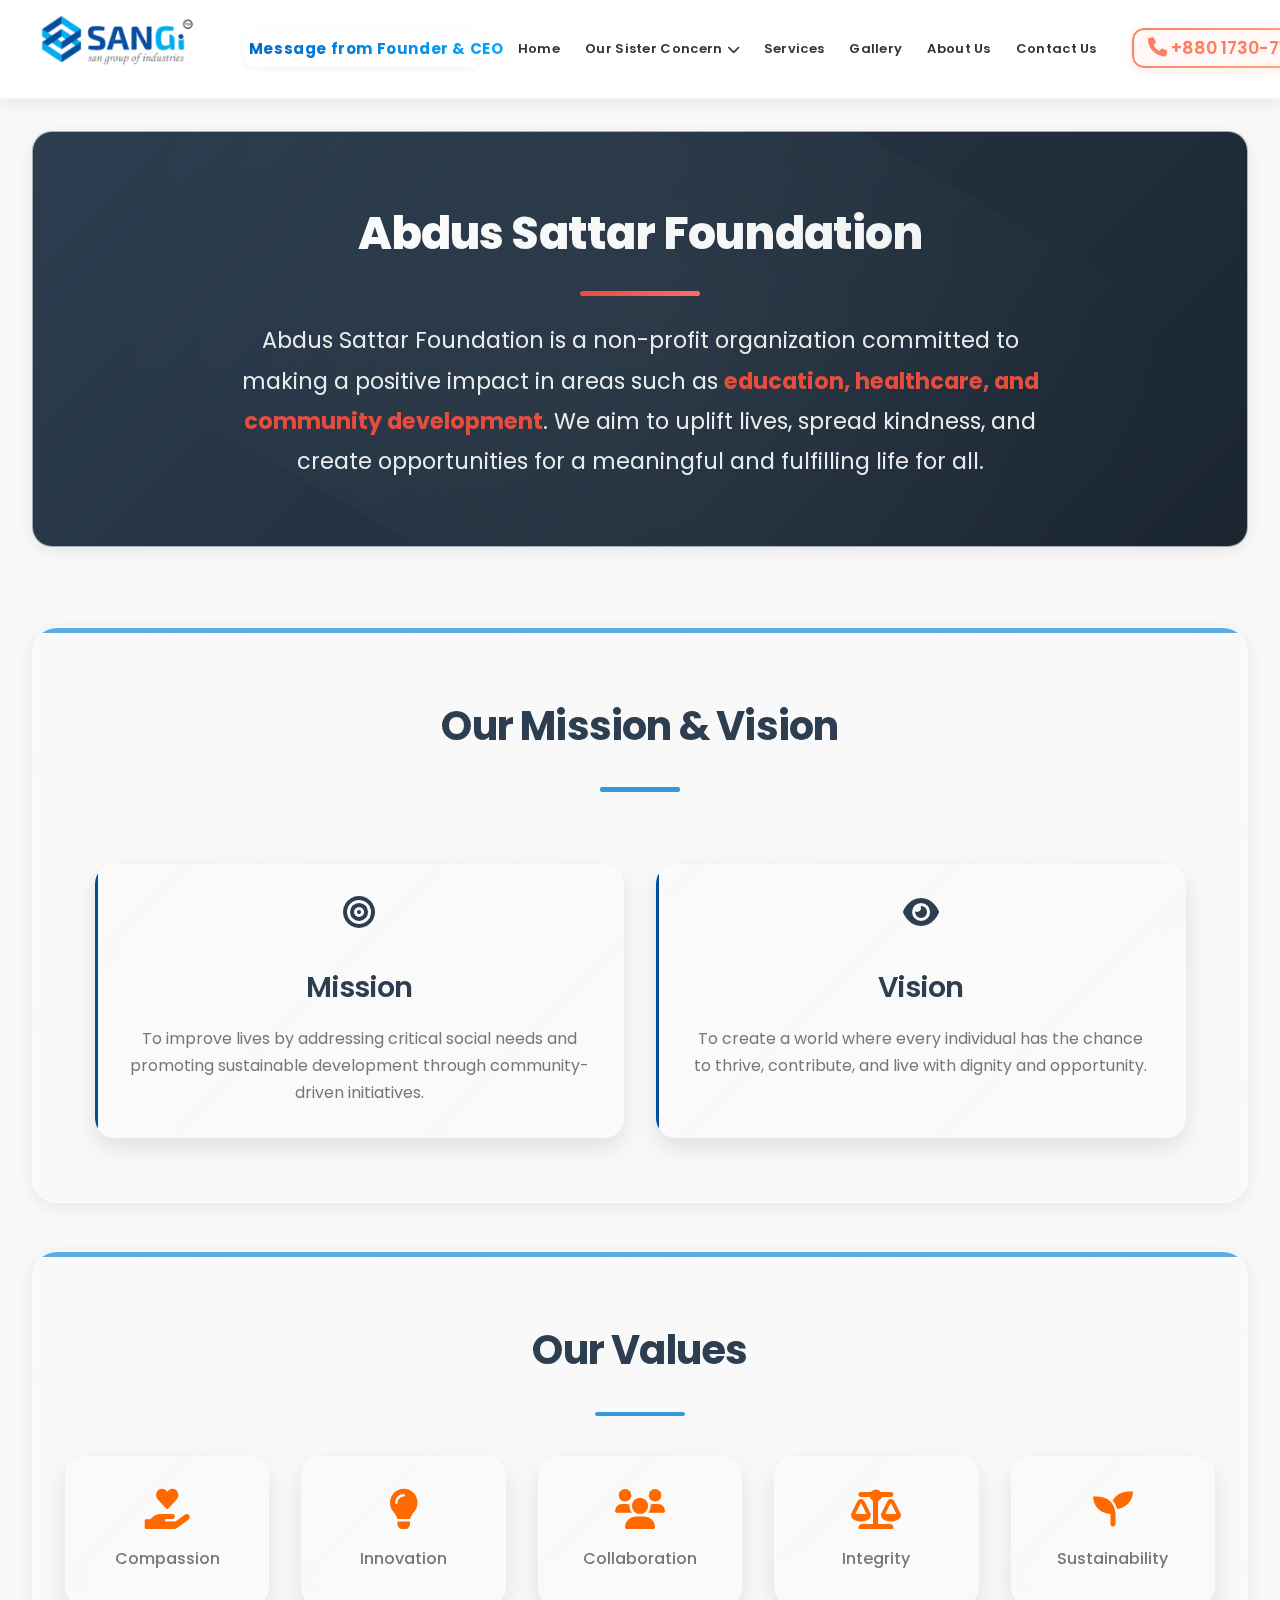
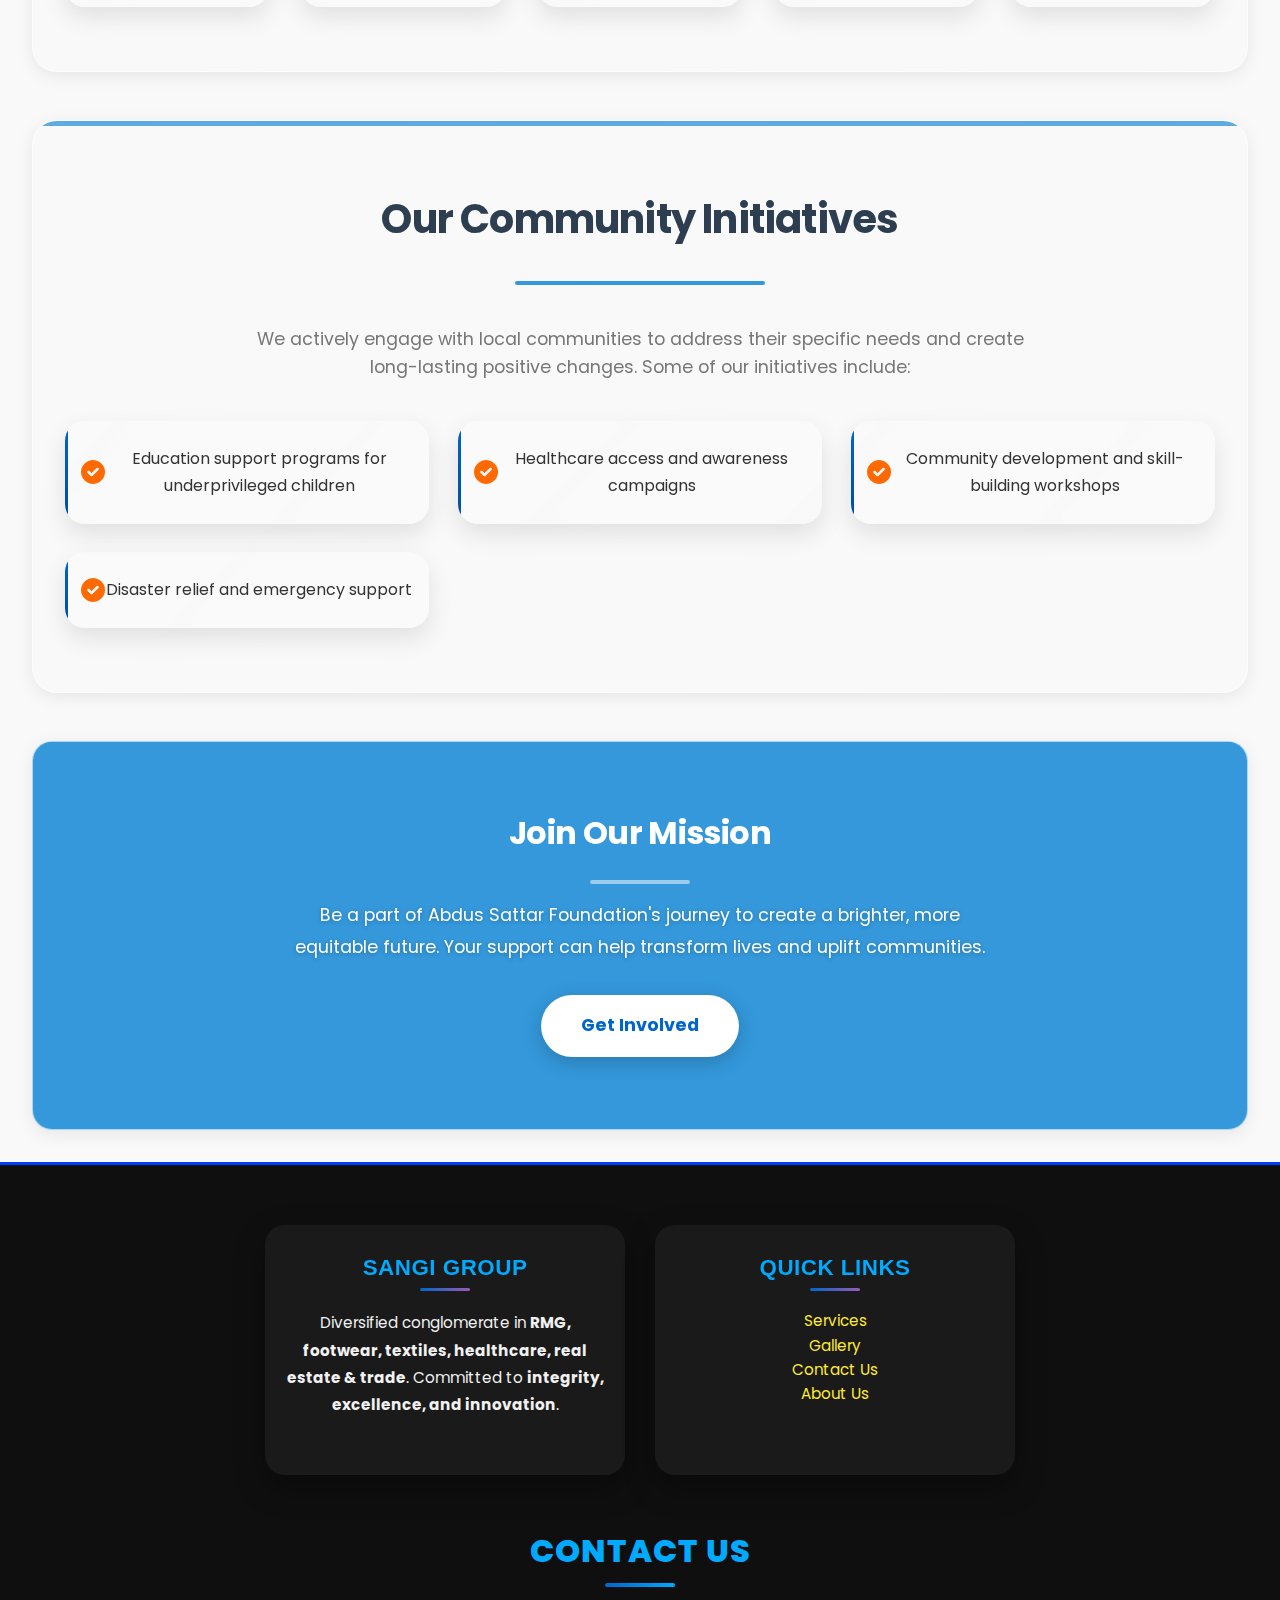
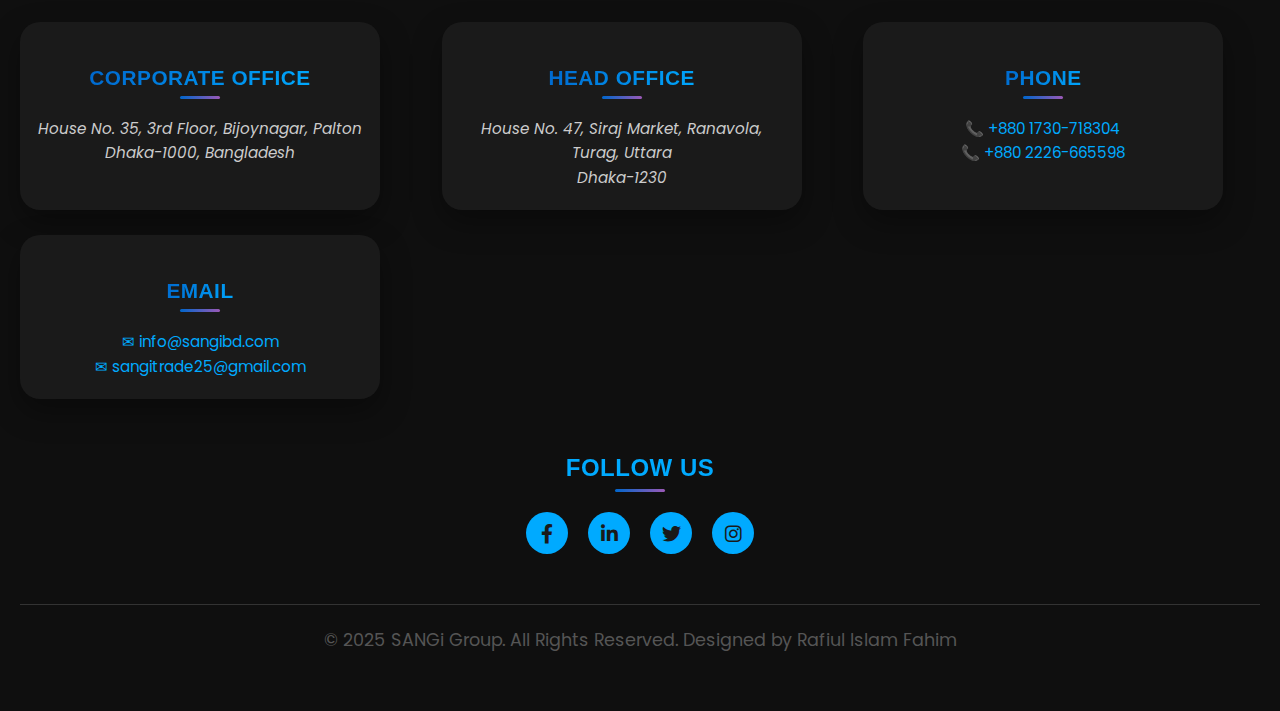
<file: abdus-sattar.html>
<!DOCTYPE html>
<html lang="en">
<head>
  <meta charset="UTF-8">
  <meta name="viewport" content="width=device-width,initial-scale=1.0">
  <title>Abdus Sattar Foundation</title>
  <!-- CSS -->
  <link rel="stylesheet" href="assets/css/abdus-sattar.css">
  <link rel="stylesheet" href="assets/css/header.css">
  <link rel="stylesheet" href="assets/css/footer.css">
  <link rel="stylesheet" href="https://cdnjs.cloudflare.com/ajax/libs/font-awesome/6.0.0/css/all.min.css">
  <link rel="stylesheet" href="https://fonts.googleapis.com/css2?family=Poppins:wght@400;600;700&display=swap">
</head>
<body>
  <!-- Header Include -->
  <div id="header-placeholder"></div>
  <script>
    fetch('header.html').then(r=>r.text()).then(html=>{
      document.getElementById('header-placeholder').innerHTML = html;
      initHeader();
    });
  </script>
  <script src="assets/js/header.js"></script>
  
  <!-- Main Content -->
  <div id="abdus-sattar-foundation">

    <!-- Section: Title -->
    <section class="container section-title" id="asf-section-title">
      <h2 id="asf-title">Abdus Sattar Foundation</h2>
      <p class="subtitle" id="asf-subtitle">
        Abdus Sattar Foundation is a non-profit organization committed to making a positive impact in areas such as <strong>education, healthcare, and community development</strong>. 
        We aim to uplift lives, spread kindness, and create opportunities for a meaningful and fulfilling life for all.
      </p>
    </section>

    <!-- Section: Mission & Vision -->
    <section class="container section-mission-vision" id="asf-section-mv">
      <h3 id="asf-mv-title">Our Mission & Vision</h3>
      <div class="mv-grid" id="asf-mv-grid">
        <div class="mv-card" id="asf-mission-card">
          <i class="fas fa-bullseye" id="asf-mission-icon"></i>
          <h4 id="asf-mission-title">Mission</h4>
          <p id="asf-mission-text">To improve lives by addressing critical social needs and promoting sustainable development through community-driven initiatives.</p>
        </div>
        <div class="mv-card" id="asf-vision-card">
          <i class="fas fa-eye" id="asf-vision-icon"></i>
          <h4 id="asf-vision-title">Vision</h4>
          <p id="asf-vision-text">To create a world where every individual has the chance to thrive, contribute, and live with dignity and opportunity.</p>
        </div>
      </div>
    </section>

    <!-- Section: Core Values -->
    <section class="container section-values" id="asf-section-values">
      <h3 id="asf-values-title">Our Values</h3>
      <div class="values-grid" id="asf-values-grid">
        <div class="value-card" id="asf-value-compassion"><i class="fas fa-hand-holding-heart"></i><p>Compassion</p></div>
        <div class="value-card" id="asf-value-innovation"><i class="fas fa-lightbulb"></i><p>Innovation</p></div>
        <div class="value-card" id="asf-value-collaboration"><i class="fas fa-users"></i><p>Collaboration</p></div>
        <div class="value-card" id="asf-value-integrity"><i class="fas fa-balance-scale"></i><p>Integrity</p></div>
        <div class="value-card" id="asf-value-sustainability"><i class="fas fa-seedling"></i><p>Sustainability</p></div>
      </div>
    </section>

    <!-- Section: Community Projects -->
    <section class="container section-projects" id="asf-section-projects">
      <h3 id="asf-projects-title">Our Community Initiatives</h3>
      <p id="asf-projects-text">We actively engage with local communities to address their specific needs and create long-lasting positive changes. Some of our initiatives include:</p>
      <ul class="projects-list" id="asf-projects-list">
        <li id="asf-project-education"><i class="fas fa-check-circle"></i> Education support programs for underprivileged children</li>
        <li id="asf-project-healthcare"><i class="fas fa-check-circle"></i> Healthcare access and awareness campaigns</li>
        <li id="asf-project-skill"><i class="fas fa-check-circle"></i> Community development and skill-building workshops</li>
        <li id="asf-project-relief"><i class="fas fa-check-circle"></i> Disaster relief and emergency support</li>
      </ul>
    </section>

    <!-- Section: Call to Action -->
    <section class="container section-cta" id="asf-section-cta">
      <h3 id="asf-cta-title">Join Our Mission</h3>
      <p id="asf-cta-text">
        Be a part of Abdus Sattar Foundation's journey to create a brighter, more equitable future. 
        Your support can help transform lives and uplift communities.
      </p>
      <a href="contact.html" class="cta-btn" id="asf-cta-btn">Get Involved</a>
    </section>

  </div>
  
  <!-- Footer Include -->
  <div id="footer-placeholder"></div>
  <script>
    fetch('footer.html').then(r=>r.text()).then(html=>{
      document.getElementById('footer-placeholder').innerHTML = html;
    });
  </script>
</body>
</html>
</file>
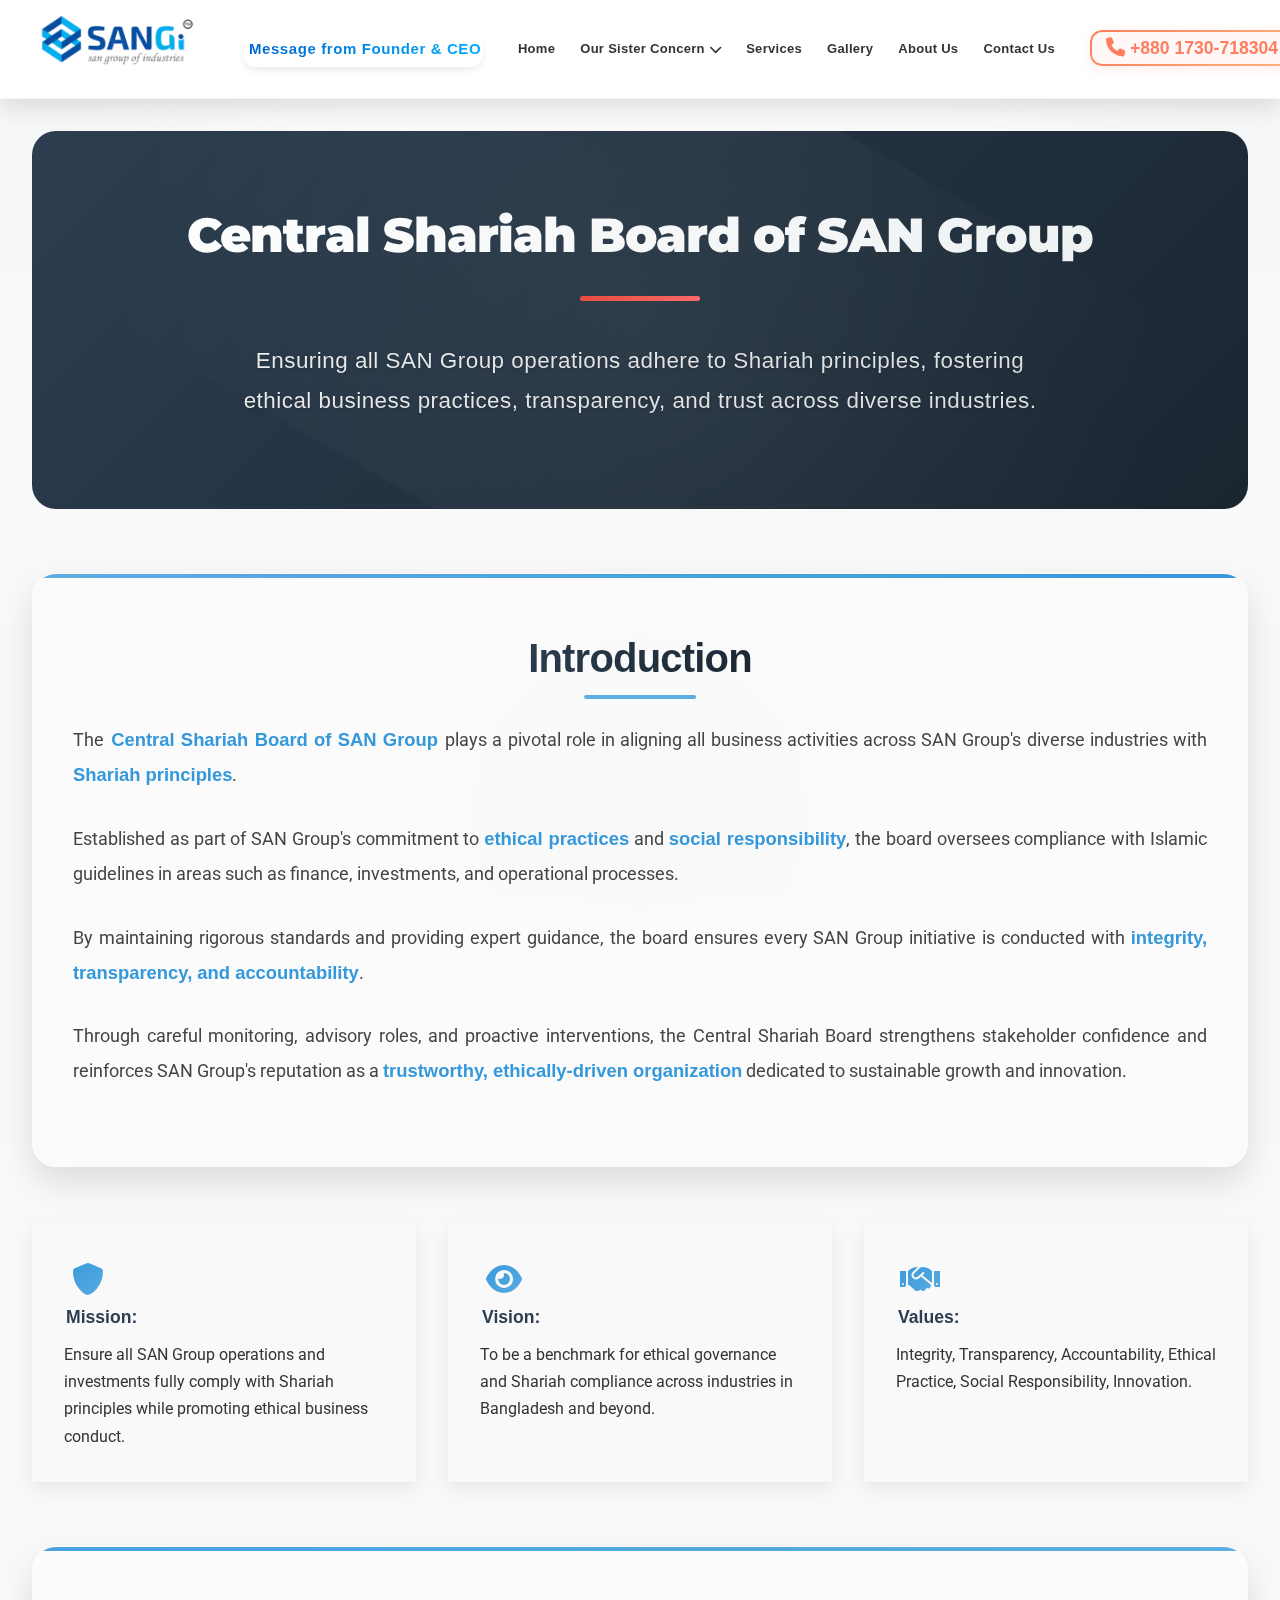
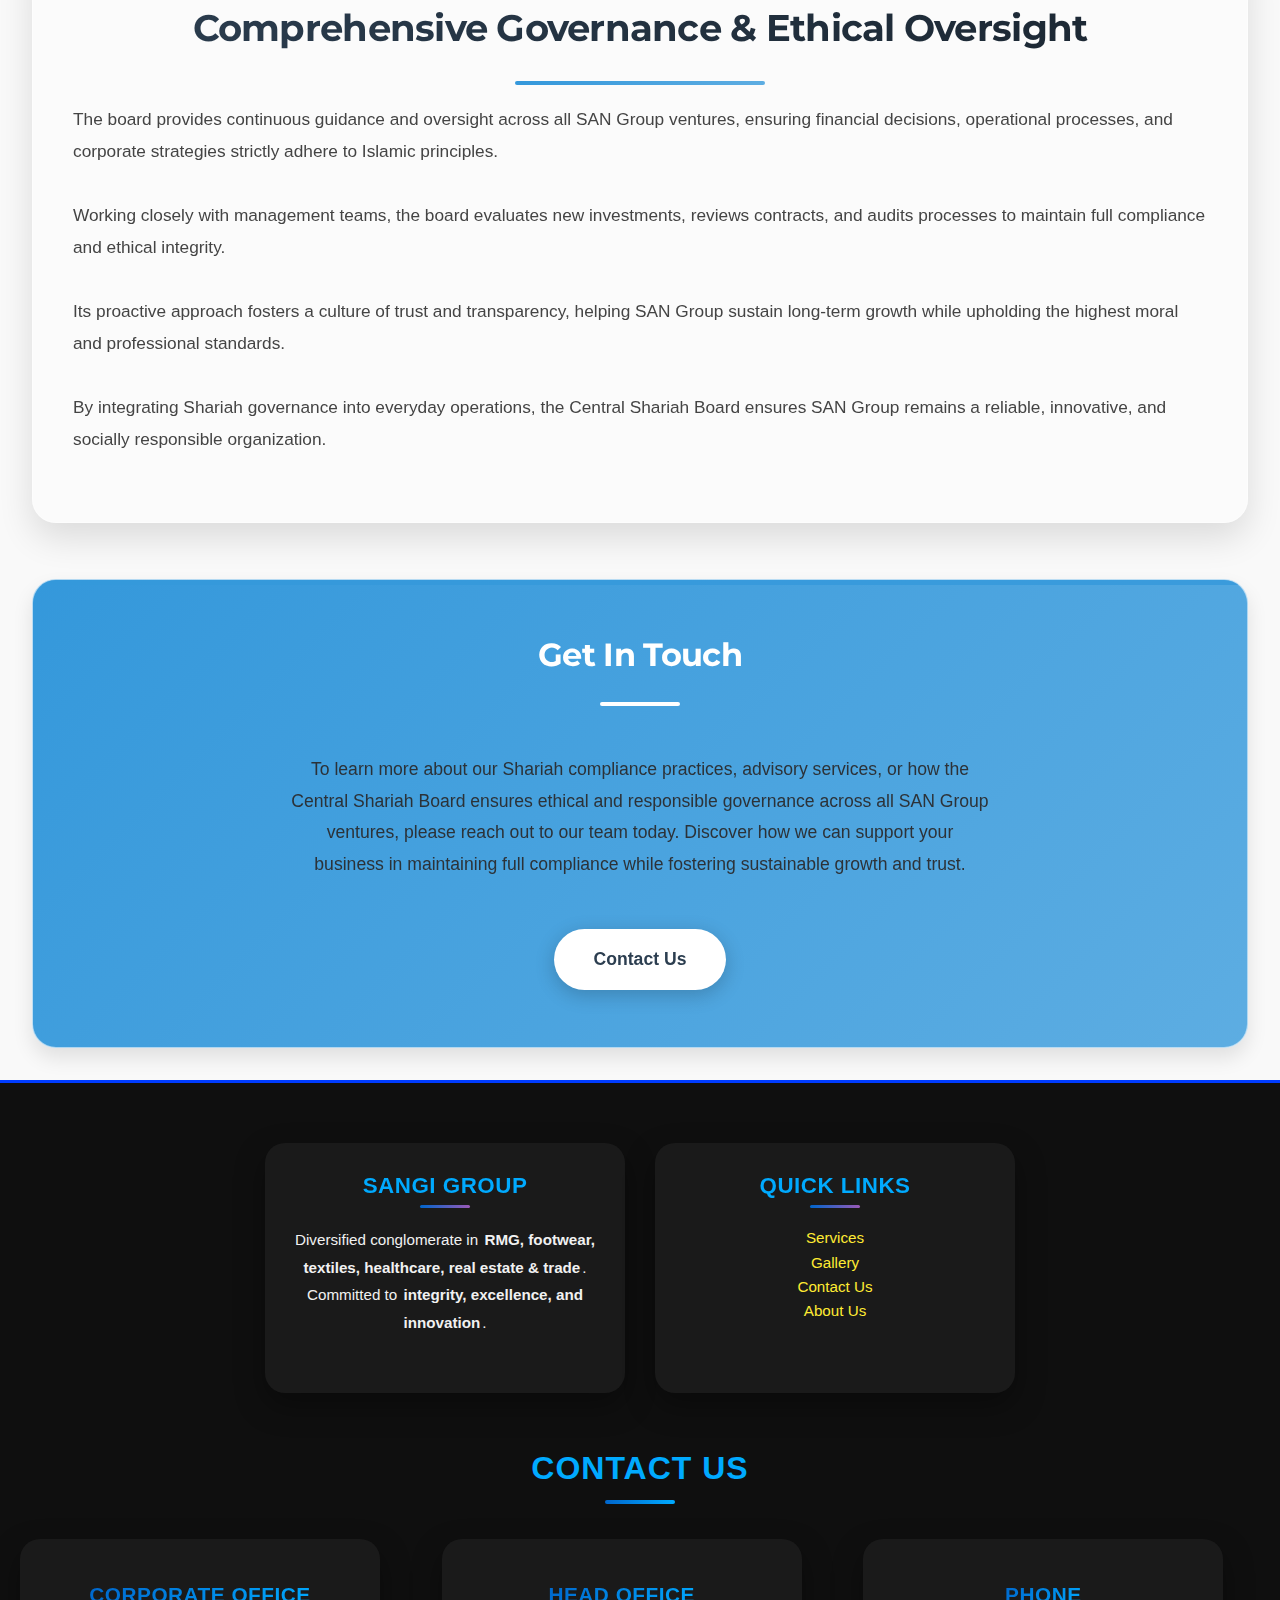
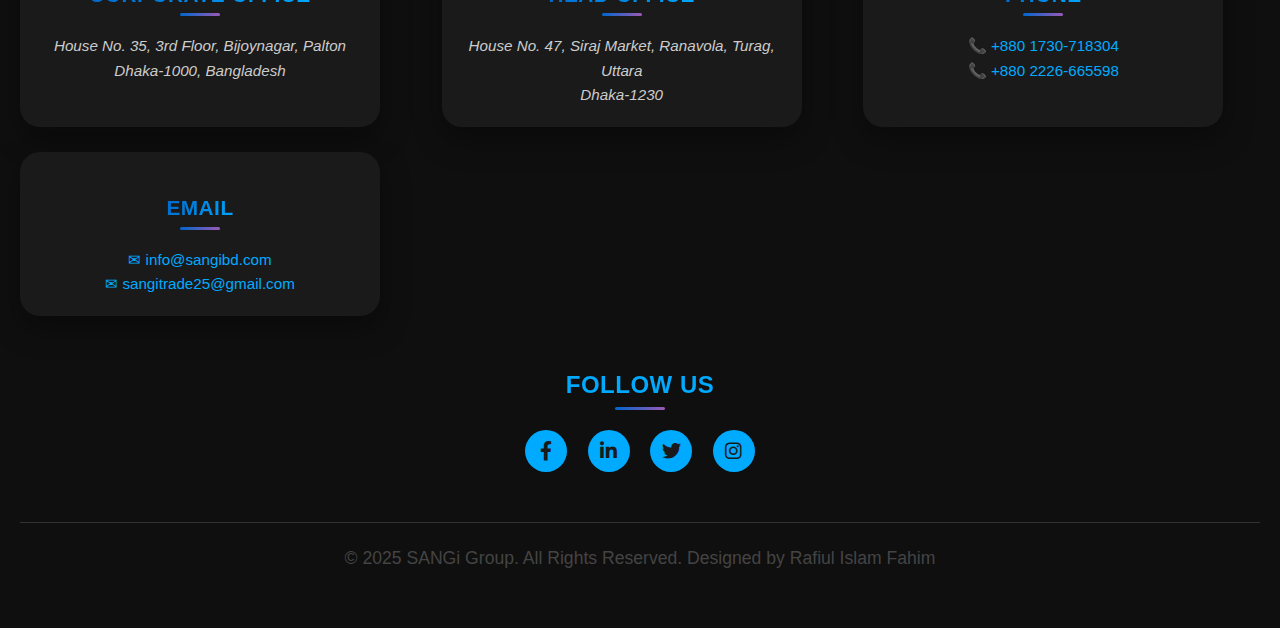
<file: central-shariah.html>
<!DOCTYPE html>
<html lang="en">
<head>
  <meta charset="UTF-8">
  <meta name="viewport" content="width=device-width,initial-scale=1.0">
  <title>Central Shariah Board of SAN Group</title>
  <!-- CSS -->
  <link rel="stylesheet" href="assets/css/header.css">
  <link rel="stylesheet" href="assets/css/footer.css">
  <link rel="stylesheet" href="assets/css/central-shariah.css">
  <link rel="stylesheet" href="https://cdnjs.cloudflare.com/ajax/libs/font-awesome/6.0.0/css/all.min.css">
  <link rel="stylesheet" href="https://fonts.googleapis.com/css2?family=Montserrat:wght@400;500;600;700&family=Roboto:wght@300;400;500;700&display=swap">
</head>
<body>

  <!-- Header Include -->
  <div id="header-placeholder"></div>
  <script>
    fetch('header.html')
      .then(r => r.text())
      .then(html => {
        document.getElementById('header-placeholder').innerHTML = html;
        if(typeof initHeader === "function") initHeader();
      });
  </script>
  <script src="assets/js/header.js"></script>

  <!-- Main Content Wrapper -->
  <main id="sangi-shariah-page">

    <!-- Section: Title -->
    <section class="section-title" id="shariah-section-title">
      <h2 id="shariah-title">Central Shariah Board of SAN Group</h2>
      <p class="subtitle" id="shariah-subtitle">
        Ensuring all SAN Group operations adhere to Shariah principles, fostering ethical business practices, transparency, and trust across diverse industries.
      </p>
    </section>

    <!-- Section: Introduction + Mission, Vision & Values -->
    <section class="section-intro-points" id="shariah-section-intro-points">

      <!-- Introduction -->
      <div class="intro-description" id="shariah-intro">
        <div class="intro-container">
          <header class="intro-header">
            <h2 class="intro-title">
              <span class="highlight-gradient">Introduction</span>
            </h2>
          </header>
          <p id="shariah-intro-para1">
            The <strong><span class="highlight-text">Central Shariah Board of SAN Group</span></strong> plays a pivotal role in aligning all business activities across SAN Group's diverse industries with <span class="highlight-text">Shariah principles</span>.
          </p>
          <p id="shariah-intro-para2">
            Established as part of SAN Group's commitment to <span class="highlight-text">ethical practices</span> and <span class="highlight-text">social responsibility</span>, the board oversees compliance with Islamic guidelines in areas such as finance, investments, and operational processes.
          </p>
          <p id="shariah-intro-para3">
            By maintaining rigorous standards and providing expert guidance, the board ensures every SAN Group initiative is conducted with <span class="highlight-text">integrity, transparency, and accountability</span>.
          </p>
          <p id="shariah-intro-para4">
            Through careful monitoring, advisory roles, and proactive interventions, the Central Shariah Board strengthens stakeholder confidence and reinforces SAN Group's reputation as a <span class="highlight-text">trustworthy, ethically-driven organization</span> dedicated to sustainable growth and innovation.
          </p>
        </div>
      </div>

      <!-- Mission, Vision & Values -->
      <div class="description-points-grid" id="shariah-points">
        <ul class="description-points">
          <li id="shariah-mission" class="description-card">
            <i class="fas fa-shield-alt" id="shariah-mission-icon"></i>
            <div class="description-card-text" id="shariah-mission-text">
              <strong>Mission:</strong> Ensure all SAN Group operations and investments fully comply with Shariah principles while promoting ethical business conduct.
            </div>
          </li>
          <li id="shariah-vision" class="description-card">
            <i class="fas fa-eye" id="shariah-vision-icon"></i>
            <div class="description-card-text" id="shariah-vision-text">
              <strong>Vision:</strong> To be a benchmark for ethical governance and Shariah compliance across industries in Bangladesh and beyond.
            </div>
          </li>
          <li id="shariah-values" class="description-card">
            <i class="fas fa-handshake" id="shariah-values-icon"></i>
            <div class="description-card-text" id="shariah-values-text">
              <strong>Values:</strong> Integrity, Transparency, Accountability, Ethical Practice, Social Responsibility, Innovation.
            </div>
          </li>
        </ul>
      </div>
    </section>

    <!-- Section: Extended Details -->
    <section class="extended-description" id="shariah-details">
      <h2 id="shariah-details-title">Comprehensive Governance & Ethical Oversight</h2>
      <p id="shariah-details-text">
        The board provides continuous guidance and oversight across all SAN Group ventures, ensuring financial decisions, operational processes, and corporate strategies strictly adhere to Islamic principles.
        <br><br>
        Working closely with management teams, the board evaluates new investments, reviews contracts, and audits processes to maintain full compliance and ethical integrity.
        <br><br>
        Its proactive approach fosters a culture of trust and transparency, helping SAN Group sustain long-term growth while upholding the highest moral and professional standards.
        <br><br>
        By integrating Shariah governance into everyday operations, the Central Shariah Board ensures SAN Group remains a reliable, innovative, and socially responsible organization.
      </p>
    </section>

    <!-- Section: Call To Action -->
    <section class="container section-cta" id="shariah-section-cta">
      <h3 id="shariah-cta-title">Get In Touch</h3>
      <p id="shariah-cta-text">
        To learn more about our Shariah compliance practices, advisory services, or how the Central Shariah Board ensures ethical and responsible governance across all SAN Group ventures, please reach out to our team today. 
        Discover how we can support your business in maintaining full compliance while fostering sustainable growth and trust.
      </p>
      <a href="contact.html" class="cta-btn" id="shariah-cta-btn">Contact Us</a>
    </section>

  </main>

  <!-- Footer Include -->
  <div id="footer-placeholder"></div>
  <script>
    fetch('footer.html')
      .then(r => r.text())
      .then(html => {
        document.getElementById('footer-placeholder').innerHTML = html;
      });
  </script>

</body>
</html>
</file>
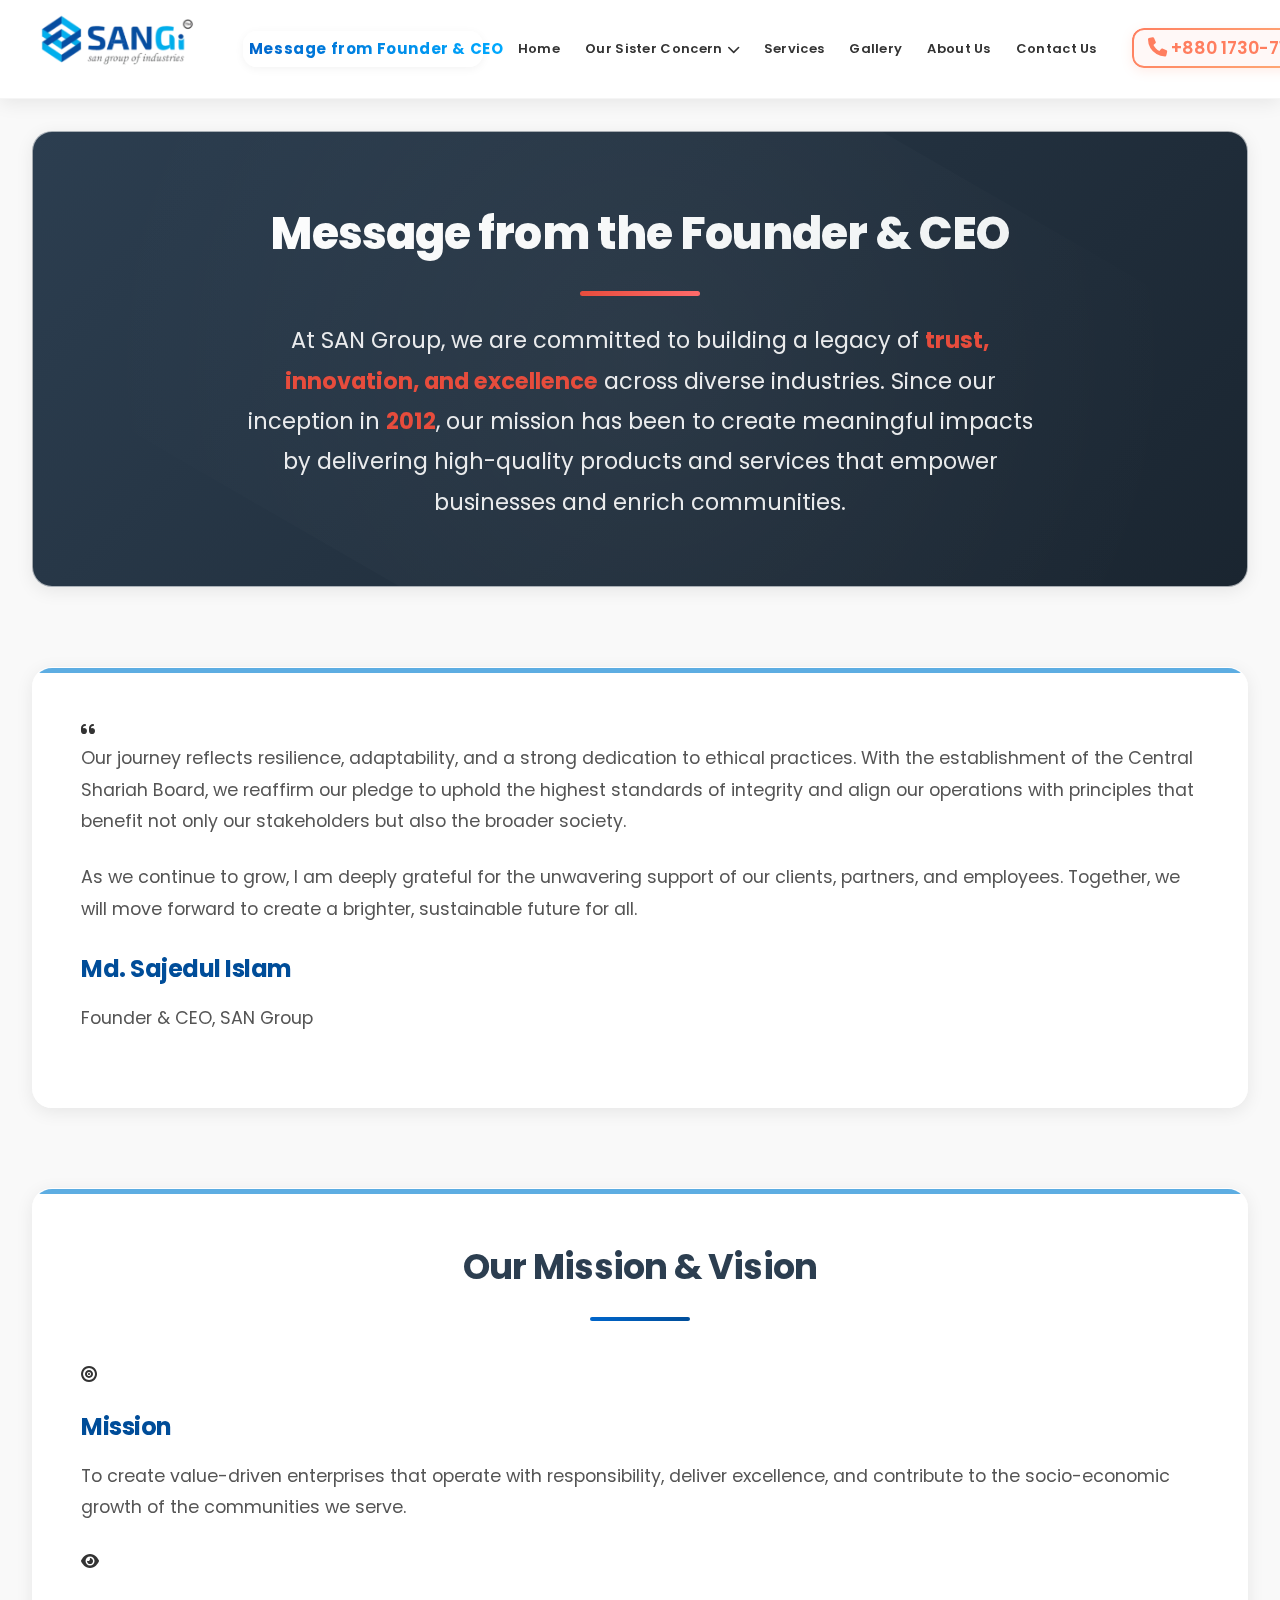
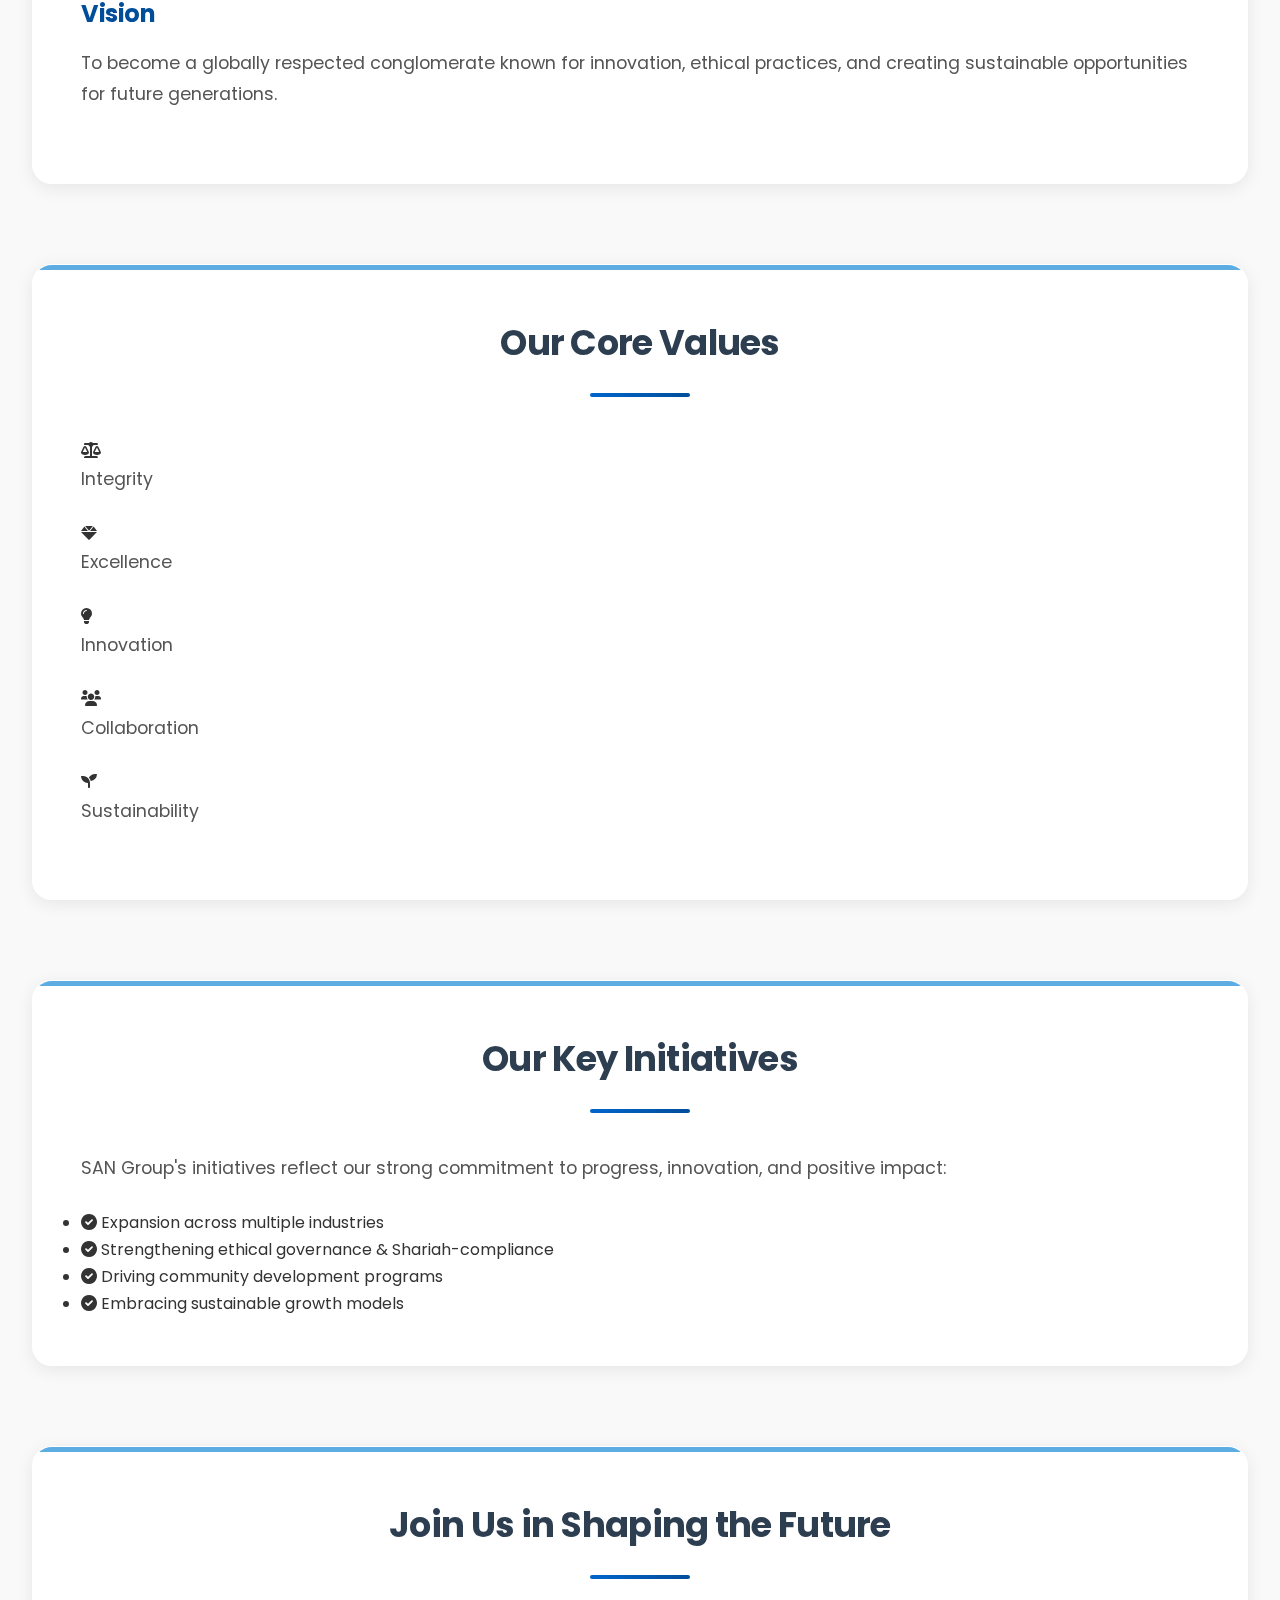
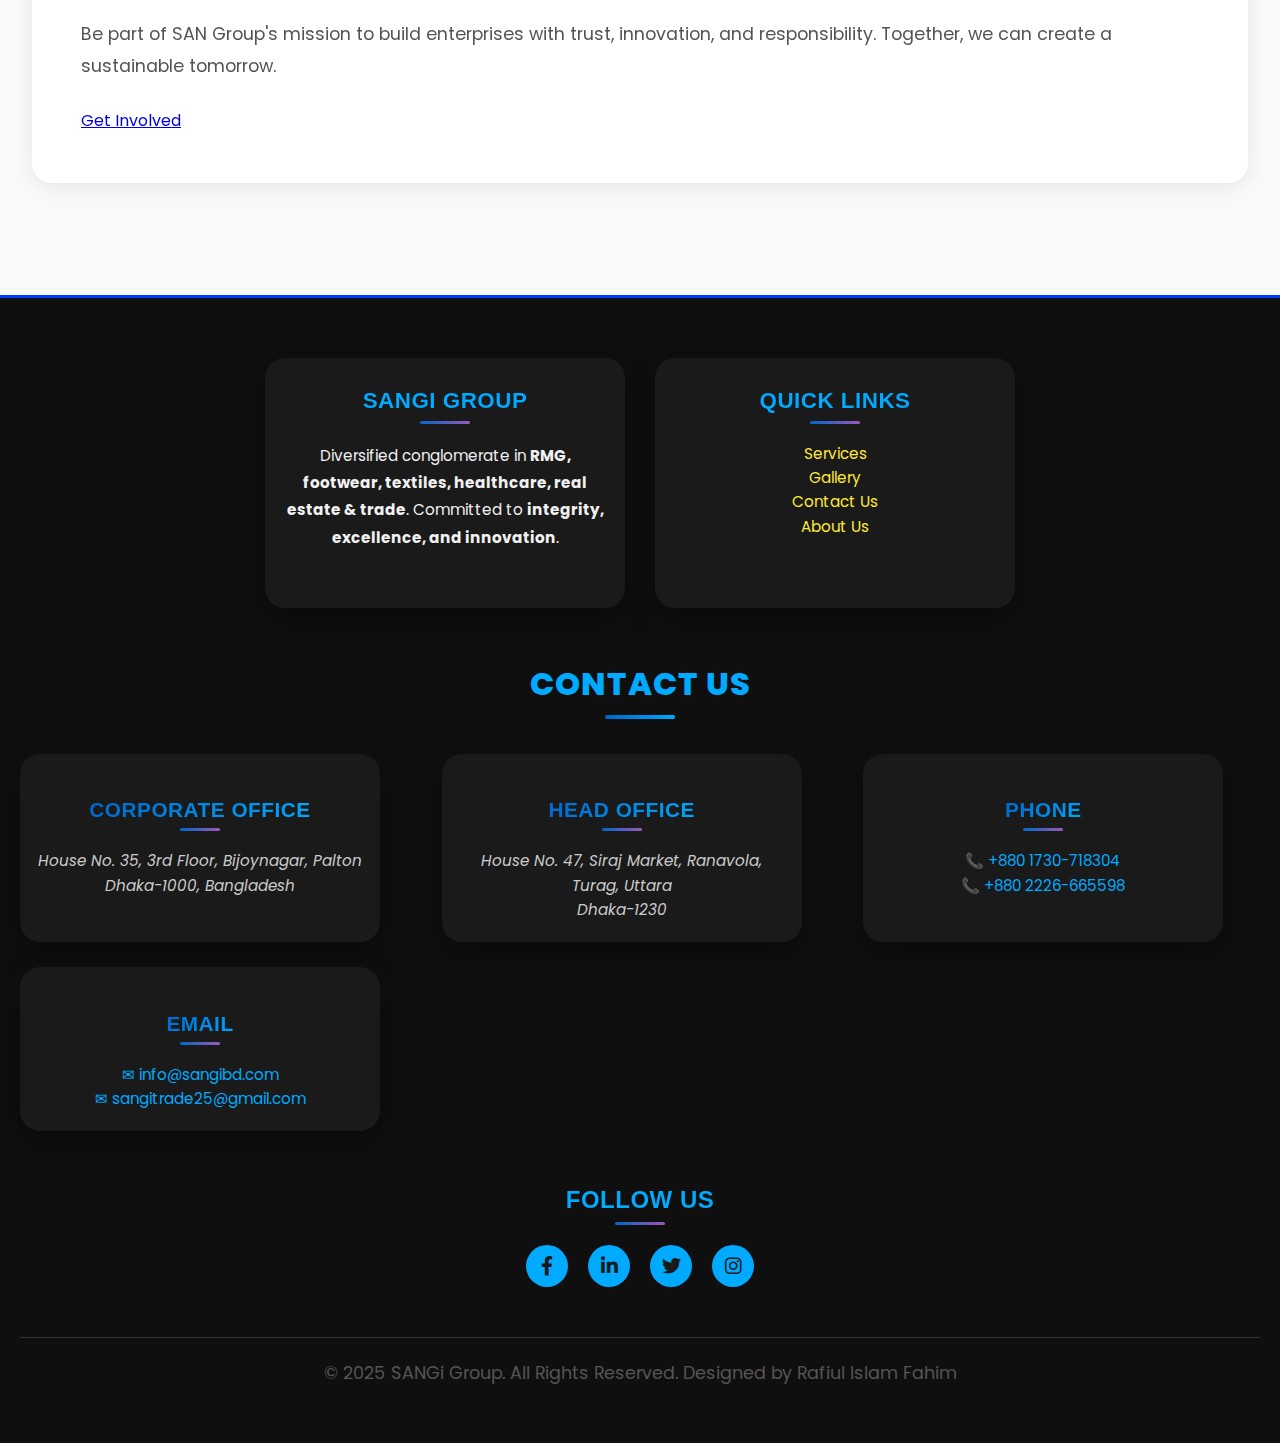
<file: msg-from-CEO.html>
<!DOCTYPE html>
<html lang="en">
<head>
  <meta charset="UTF-8">
  <meta name="viewport" content="width=device-width,initial-scale=1.0">
  <title>Message from the Founder & CEO</title>
  <!-- CSS -->
  <link rel="stylesheet" href="assets/css/msg-from-CEO.css">
  <link rel="stylesheet" href="assets/css/header.css">
  <link rel="stylesheet" href="assets/css/footer.css">
  <link rel="stylesheet" href="https://cdnjs.cloudflare.com/ajax/libs/font-awesome/6.0.0/css/all.min.css">
  <link rel="stylesheet" href="https://fonts.googleapis.com/css2?family=Poppins:wght@400;600;700&display=swap">
</head>
<body>
  <!-- Header Include -->
  <div id="header-placeholder"></div>
  <script>
    fetch('header.html').then(r=>r.text()).then(html=>{
      document.getElementById('header-placeholder').innerHTML = html;
      initHeader();
    });
  </script>
  <script src="assets/js/header.js"></script>
  
  <!-- Main Content -->
  <div id="erb-page">

    <!-- Section: Title -->
    <section class="container section-title" id="erb-section-title">
      <h2 id="erb-title">Message from the Founder & CEO</h2>
      <p class="subtitle" id="erb-subtitle">
        At SAN Group, we are committed to building a legacy of <strong>trust, innovation, and excellence</strong> across diverse industries.
        Since our inception in <strong>2012</strong>, our mission has been to create meaningful impacts by delivering high-quality products and services 
        that empower businesses and enrich communities.
      </p>
    </section>

    <!-- Section: CEO Message -->
    <section class="container section-message" id="erb-section-message">
      <div class="message-box" id="erb-message-box">
        <i class="fas fa-quote-left"></i>
        <p id="erb-message-text">
          Our journey reflects resilience, adaptability, and a strong dedication to ethical practices. 
          With the establishment of the Central Shariah Board, we reaffirm our pledge to uphold the highest standards of integrity 
          and align our operations with principles that benefit not only our stakeholders but also the broader society.
        </p>
        <p id="erb-message-text-2">
          As we continue to grow, I am deeply grateful for the unwavering support of our clients, partners, and employees. 
          Together, we will move forward to create a brighter, sustainable future for all.
        </p>
        <div class="founder-signature" id="erb-founder">
          <h4>Md. Sajedul Islam</h4>
          <p>Founder & CEO, SAN Group</p>
        </div>
      </div>
    </section>

    <!-- Section: Mission & Vision -->
    <section class="container section-mission-vision" id="erb-section-mv">
      <h3 id="erb-mv-title">Our Mission & Vision</h3>
      <div class="mv-grid" id="erb-mv-grid">
        <div class="mv-card" id="erb-mission-card">
          <i class="fas fa-bullseye" id="erb-mission-icon"></i>
          <h4 id="erb-mission-title">Mission</h4>
          <p id="erb-mission-text">
            To create value-driven enterprises that operate with responsibility, deliver excellence, 
            and contribute to the socio-economic growth of the communities we serve.
          </p>
        </div>
        <div class="mv-card" id="erb-vision-card">
          <i class="fas fa-eye" id="erb-vision-icon"></i>
          <h4 id="erb-vision-title">Vision</h4>
          <p id="erb-vision-text">
            To become a globally respected conglomerate known for innovation, ethical practices, 
            and creating sustainable opportunities for future generations.
          </p>
        </div>
      </div>
    </section>

    <!-- Section: Core Values -->
    <section class="container section-values" id="erb-section-values">
      <h3 id="erb-values-title">Our Core Values</h3>
      <div class="values-grid" id="erb-values-grid">
        <div class="value-card" id="erb-value-integrity"><i class="fas fa-balance-scale"></i><p>Integrity</p></div>
        <div class="value-card" id="erb-value-excellence"><i class="fas fa-gem"></i><p>Excellence</p></div>
        <div class="value-card" id="erb-value-innovation"><i class="fas fa-lightbulb"></i><p>Innovation</p></div>
        <div class="value-card" id="erb-value-collaboration"><i class="fas fa-users"></i><p>Collaboration</p></div>
        <div class="value-card" id="erb-value-sustainability"><i class="fas fa-seedling"></i><p>Sustainability</p></div>
      </div>
    </section>

    <!-- Section: Initiatives -->
    <section class="container section-projects" id="erb-section-projects">
      <h3 id="erb-projects-title">Our Key Initiatives</h3>
      <p id="erb-projects-text">SAN Group's initiatives reflect our strong commitment to progress, innovation, and positive impact:</p>
      <ul class="projects-list" id="erb-projects-list">
        <li id="erb-project-industries"><i class="fas fa-check-circle"></i> Expansion across multiple industries</li>
        <li id="erb-project-ethics"><i class="fas fa-check-circle"></i> Strengthening ethical governance & Shariah-compliance</li>
        <li id="erb-project-community"><i class="fas fa-check-circle"></i> Driving community development programs</li>
        <li id="erb-project-sustainability"><i class="fas fa-check-circle"></i> Embracing sustainable growth models</li>
      </ul>
    </section>

    <!-- Section: Call to Action -->
    <section class="container section-cta" id="erb-section-cta">
      <h3 id="erb-cta-title">Join Us in Shaping the Future</h3>
      <p id="erb-cta-text">
        Be part of SAN Group's mission to build enterprises with trust, innovation, and responsibility.  
        Together, we can create a sustainable tomorrow.
      </p>
      <a href="contact.html" class="cta-btn" id="erb-cta-btn">Get Involved</a>
    </section>

  </div>
  
  <!-- Footer Include -->
  <div id="footer-placeholder"></div>
  <script>
    fetch('footer.html').then(r=>r.text()).then(html=>{
      document.getElementById('footer-placeholder').innerHTML = html;
    });
  </script>
</body>
</html>
</file>
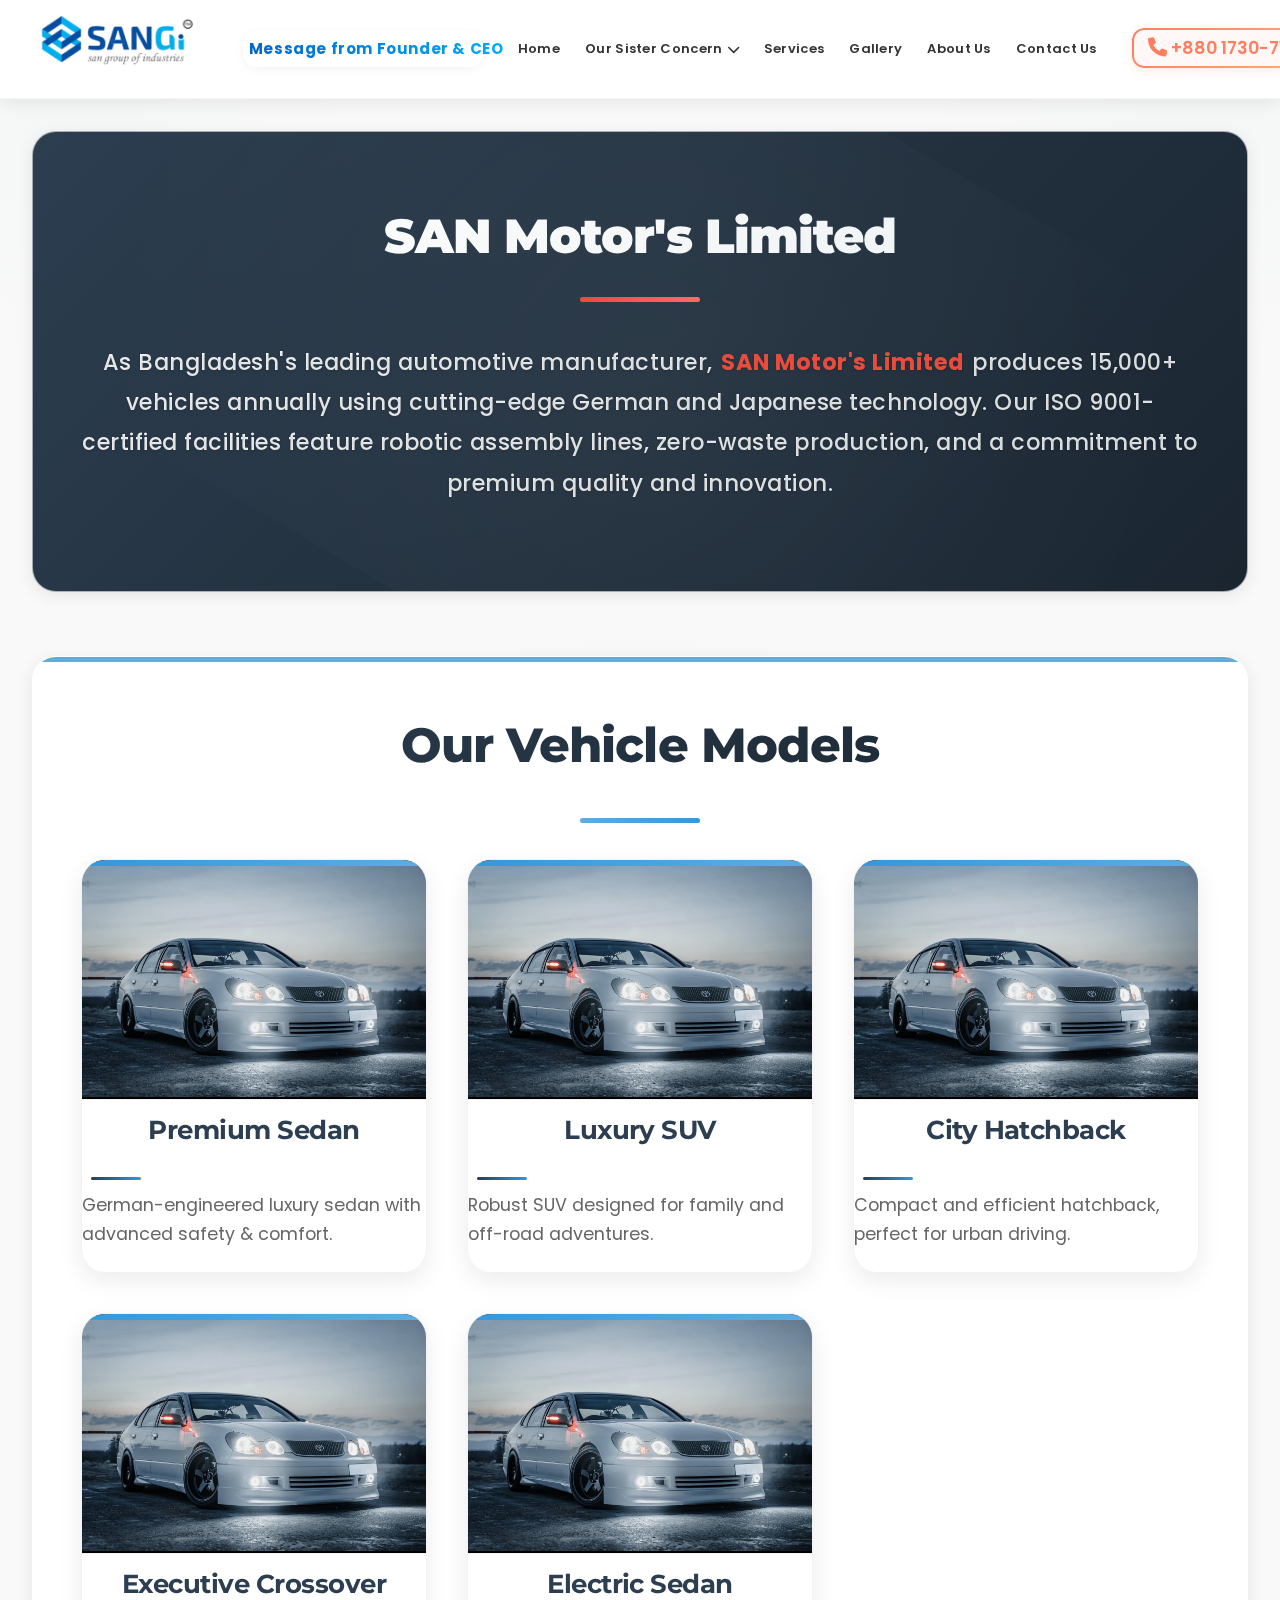
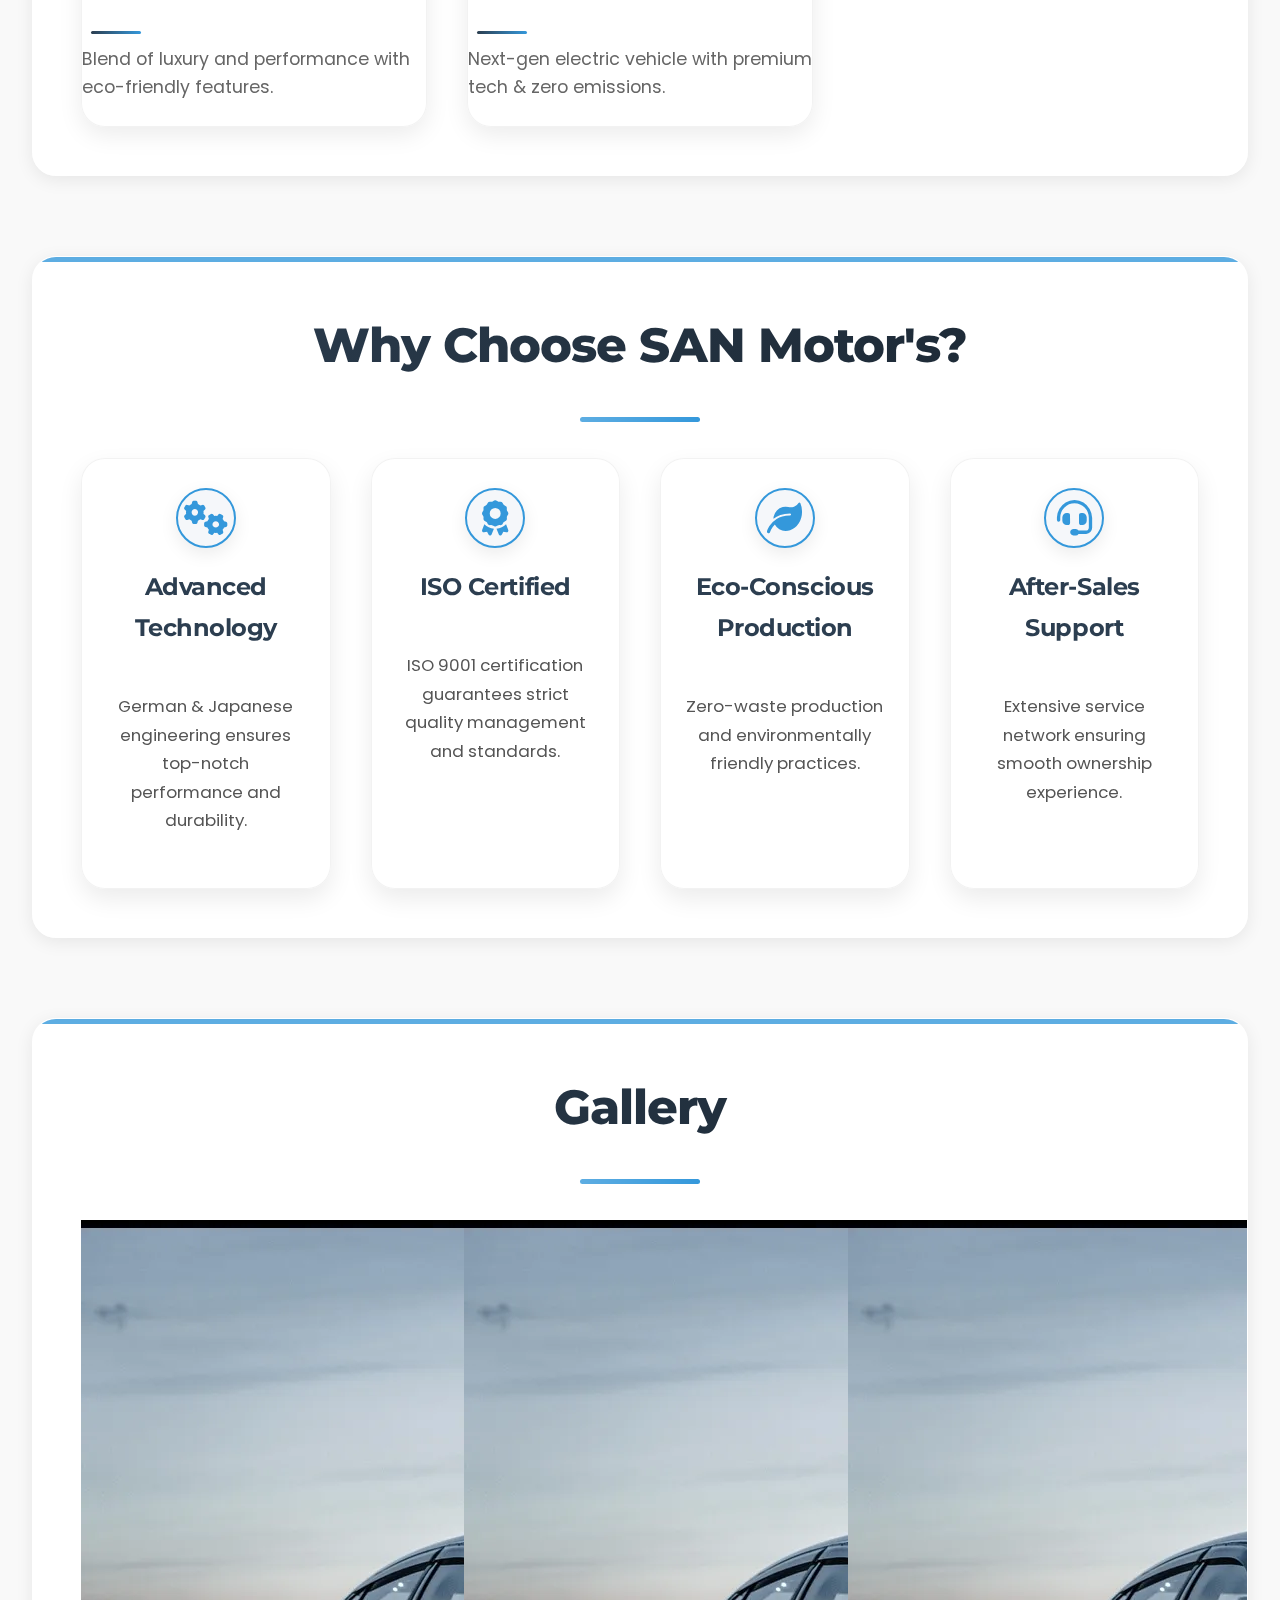
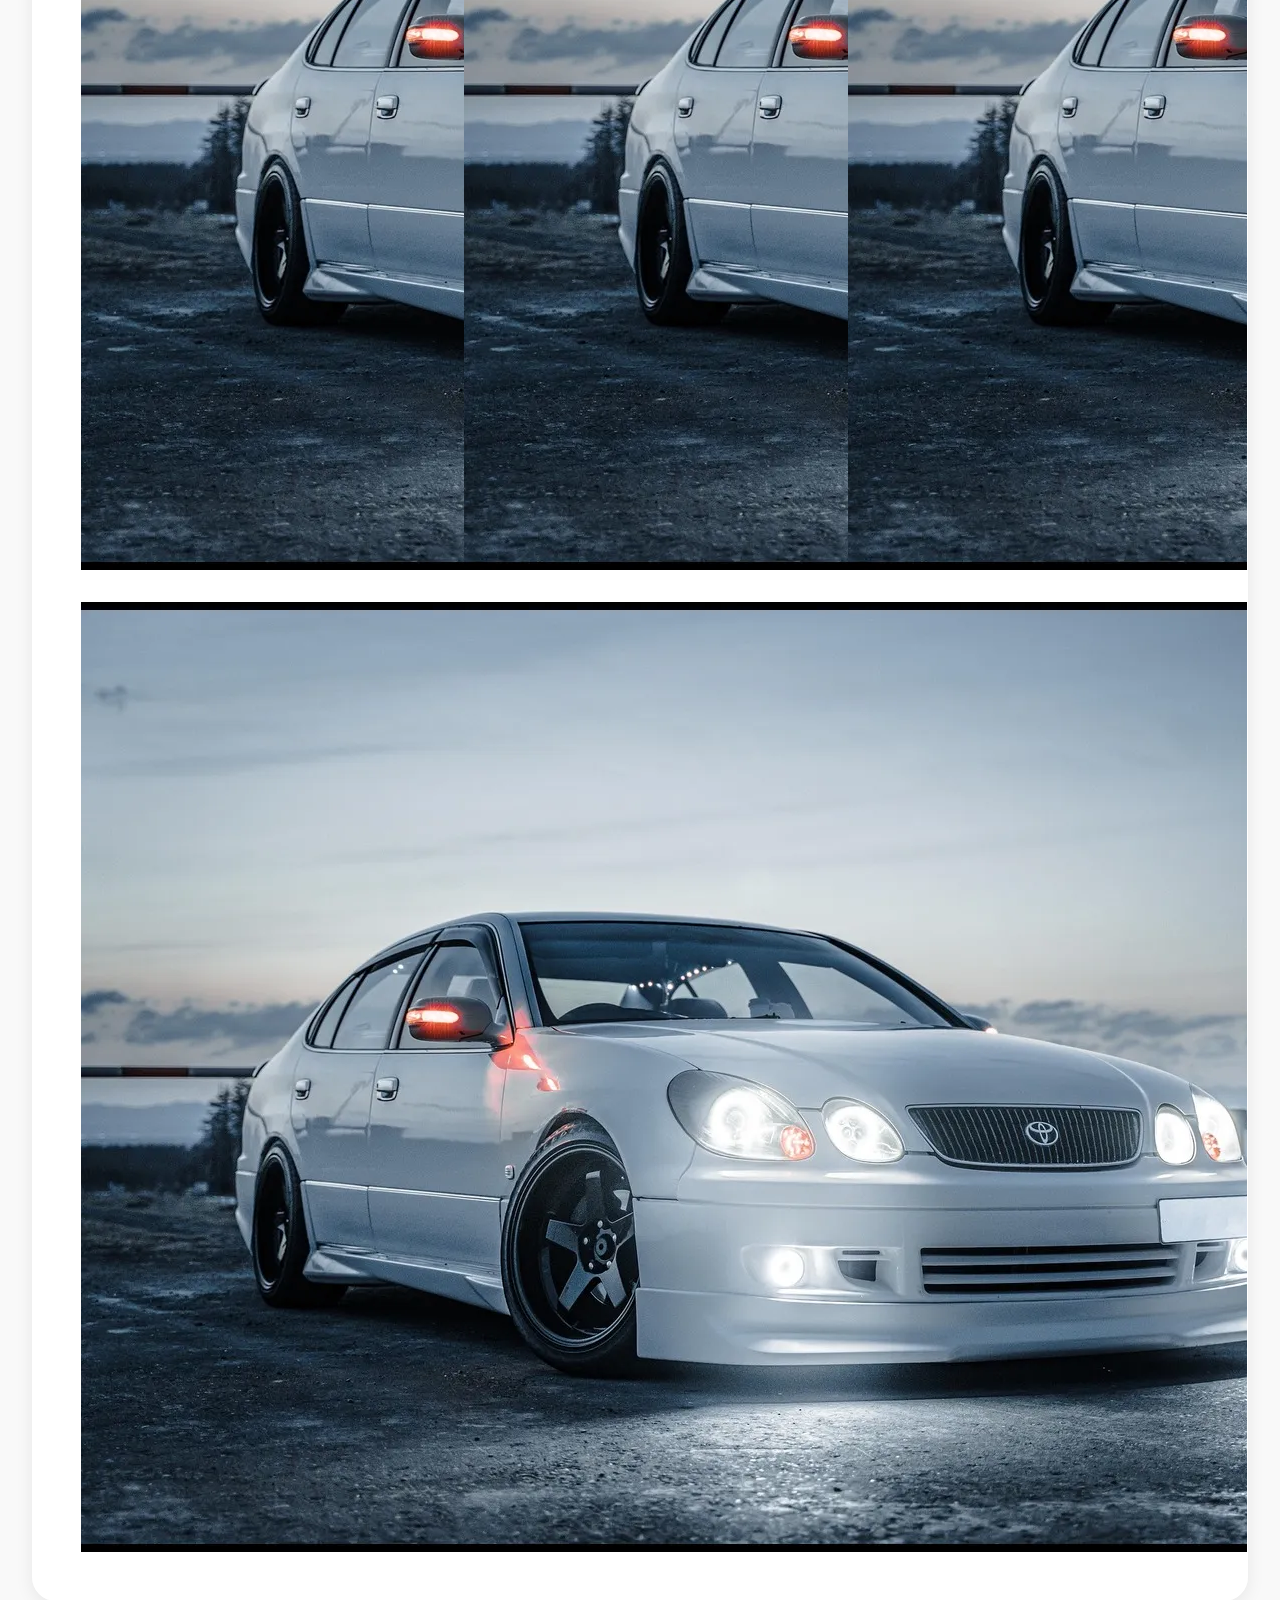
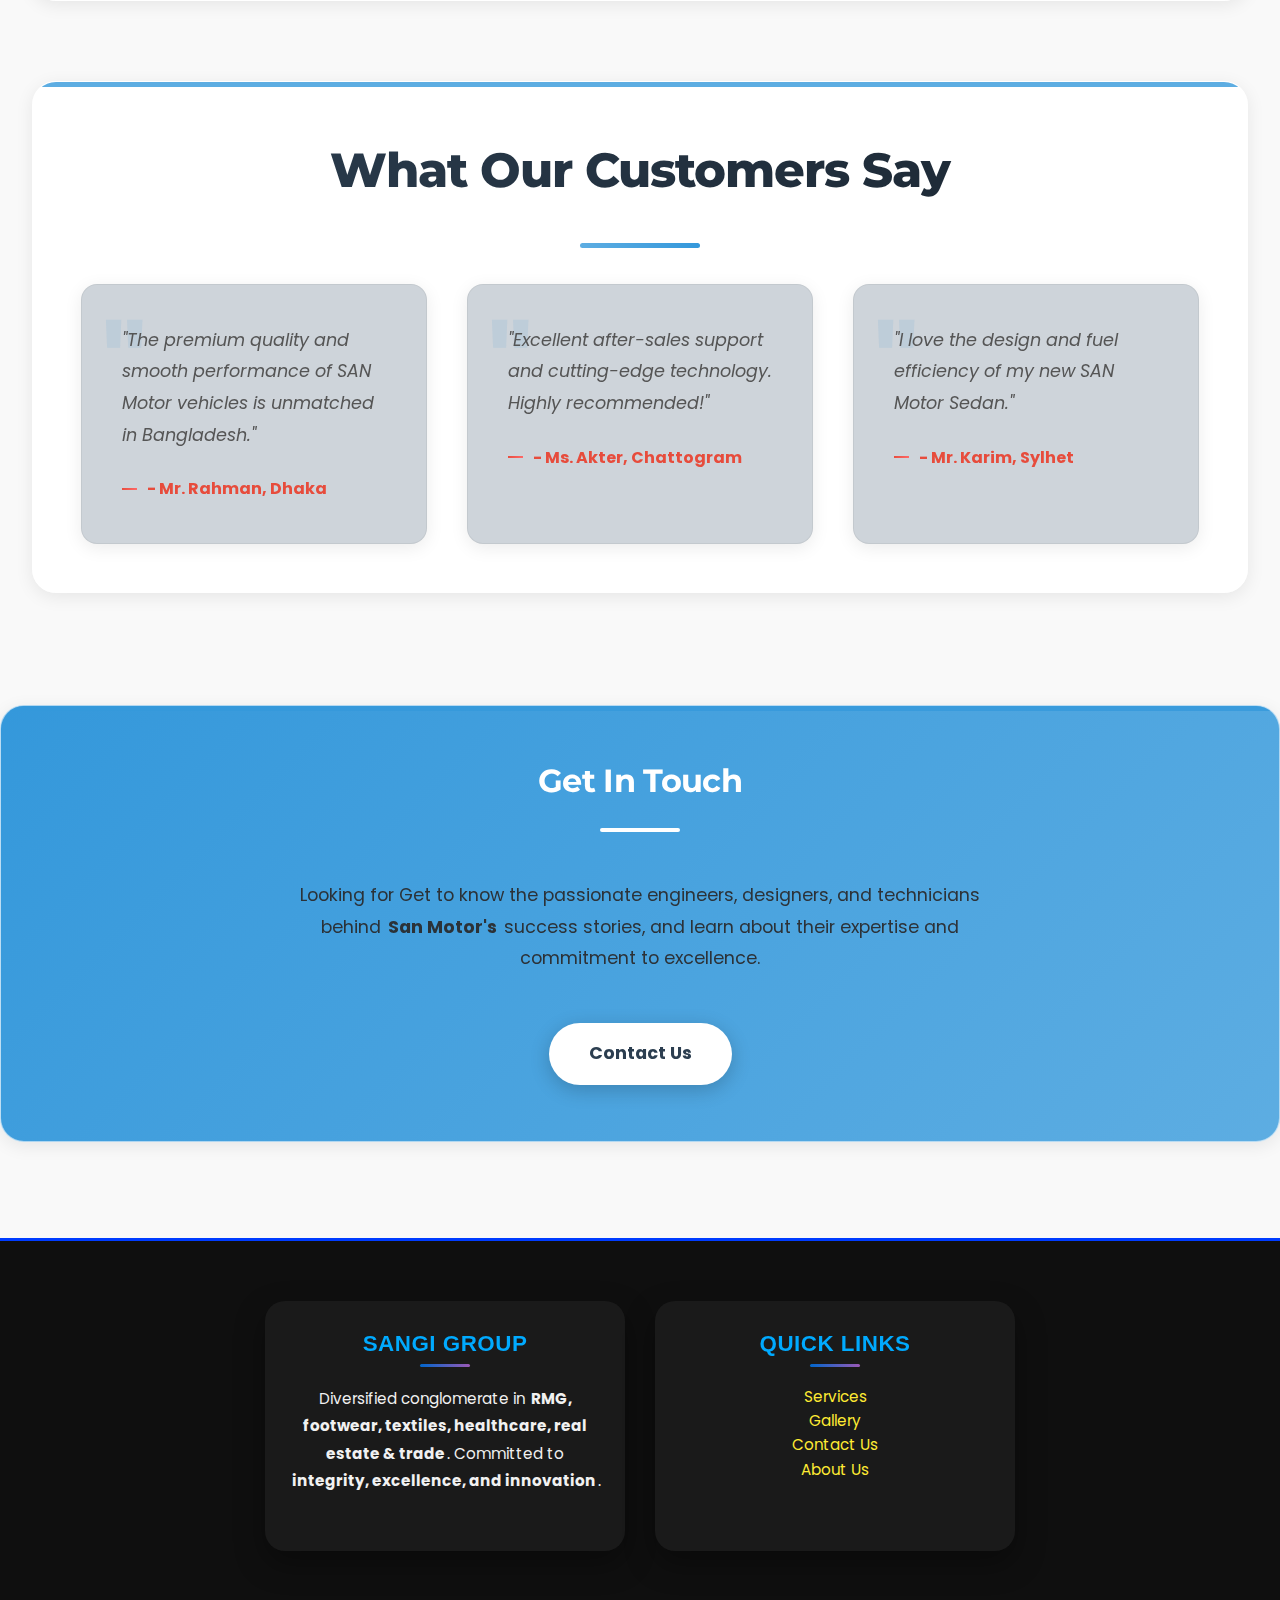
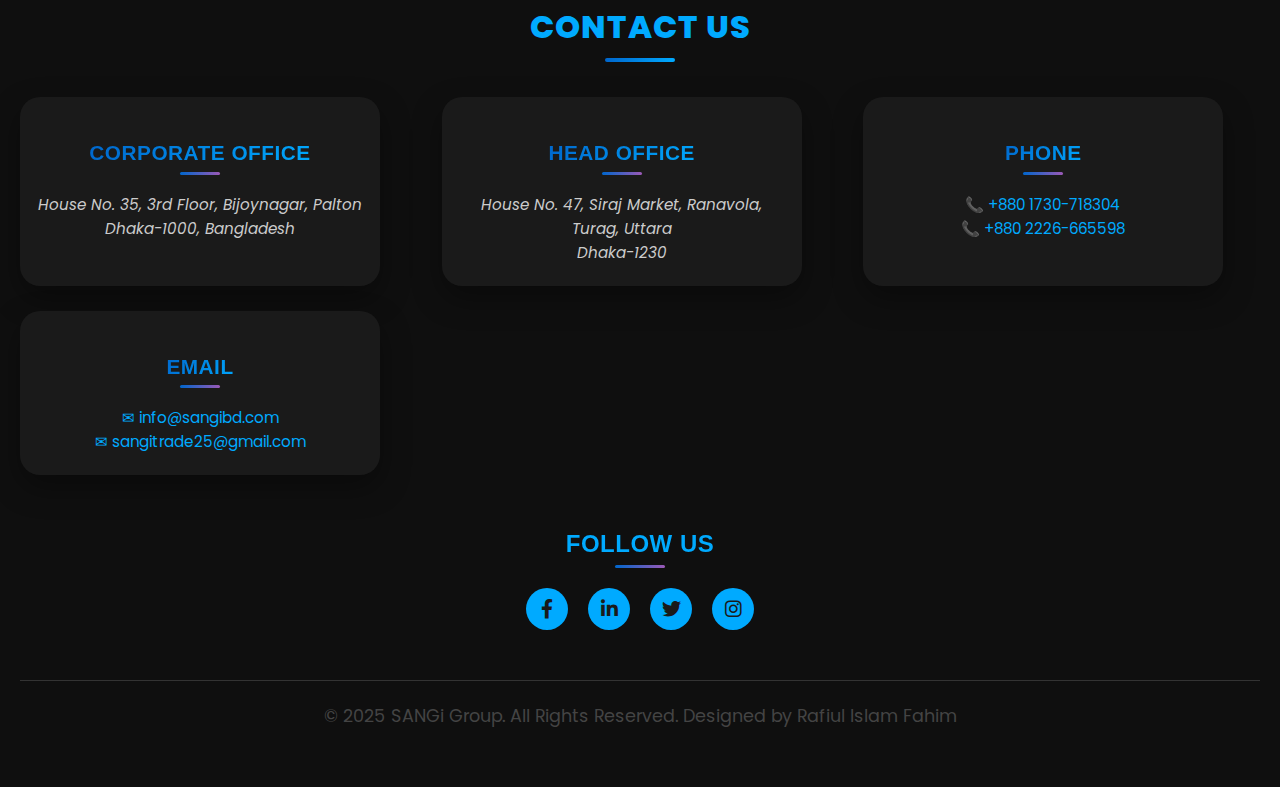
<file: san-motors.html>
<!DOCTYPE html>
<html lang="en">
<head>
  <meta charset="UTF-8">
  <meta name="viewport" content="width=device-width, initial-scale=1.0">
  <title>SAN Motor's Limited - SANGi</title>

  <!-- CSS -->
  <link rel="stylesheet" href="assets/css/san-motors.css">
  <link rel="stylesheet" href="assets/css/header.css">
  <link rel="stylesheet" href="assets/css/footer.css">
  <link rel="stylesheet" href="https://cdnjs.cloudflare.com/ajax/libs/font-awesome/6.0.0/css/all.min.css">
  <link rel="stylesheet" href="https://fonts.googleapis.com/css2?family=Poppins:wght@400;600;700&display=swap">
</head>
<body>
  
<!-- index.html / onno page -->
<div id="header-placeholder"></div>

<script>
fetch('header.html')
  .then(response => response.text())
  .then(data => {
      document.getElementById('header-placeholder').innerHTML = data;
      
      // JS load kora header inject er por
      initHeader(); // <--- call initHeader here
  });
</script>
<script src="assets/js/header.js"></script>

<!-- Main Content -->
<div id="san-motors-content">

 <!-- Section: SAN Motor's Limited -->
<section class="container section-title" id="sti-section-title">
  <h2 id="sti-title">SAN Motor's Limited</h2>
  <p class="subtitle" id="sti-subtitle">
    As Bangladesh's leading automotive manufacturer, <strong>SAN Motor's Limited</strong> produces 15,000+ vehicles annually using cutting-edge German and Japanese technology. 
    Our ISO 9001-certified facilities feature robotic assembly lines, zero-waste production, and a commitment to premium quality and innovation.
  </p>
</section>


  <!-- Vehicle Models Section -->
  <div id="vehicle-models" class="container">
    <h2 id="vehicle-models-title">Our Vehicle Models</h2>
    <div id="model-grid" class="model-grid">
      <div id="model-1" class="model-card">
        <img src="assets/images/banner 1.webp" alt="Model 1">
        <h3>Premium Sedan</h3>
        <p>German-engineered luxury sedan with advanced safety & comfort.</p>
      </div>
      <div id="model-2" class="model-card">
        <img src="assets/images/banner 1.webp" alt="Model 2">
        <h3>Luxury SUV</h3>
        <p>Robust SUV designed for family and off-road adventures.</p>
      </div>
      <div id="model-3" class="model-card">
        <img src="assets/images/banner 1.webp" alt="Model 3">
        <h3>City Hatchback</h3>
        <p>Compact and efficient hatchback, perfect for urban driving.</p>
      </div>
      <div id="model-4" class="model-card">
        <img src="assets/images/banner 1.webp" alt="Model 4">
        <h3>Executive Crossover</h3>
        <p>Blend of luxury and performance with eco-friendly features.</p>
      </div>
      <div id="model-5" class="model-card">
        <img src="assets/images/banner 1.webp" alt="Model 5">
        <h3>Electric Sedan</h3>
        <p>Next-gen electric vehicle with premium tech & zero emissions.</p>
      </div>
    </div>
  </div>

  <!-- Features Section -->
<div id="features" class="container">
  <h2 id="features-title">Why Choose SAN Motor's?</h2>
  <div id="feature-grid" class="feature-grid">
    
    <div id="feature-1" class="feature-card">
      <div class="feature-icon">
        <i class="fas fa-cogs"></i>
      </div>
      <h3>Advanced Technology</h3>
      <p>German & Japanese engineering ensures top-notch performance and durability.</p>
    </div>

    <div id="feature-2" class="feature-card">
      <div class="feature-icon">
        <i class="fas fa-award"></i>
      </div>
      <h3>ISO Certified</h3>
      <p>ISO 9001 certification guarantees strict quality management and standards.</p>
    </div>

    <div id="feature-3" class="feature-card">
      <div class="feature-icon">
        <i class="fas fa-leaf"></i>
      </div>
      <h3>Eco-Conscious Production</h3>
      <p>Zero-waste production and environmentally friendly practices.</p>
    </div>

    <div id="feature-4" class="feature-card">
      <div class="feature-icon">
        <i class="fas fa-headset"></i>
      </div>
      <h3>After-Sales Support</h3>
      <p>Extensive service network ensuring smooth ownership experience.</p>
    </div>

  </div>
</div>


  <!-- Gallery Section -->
  <div id="gallery" class="container">
    <h2 id="gallery-title">Gallery</h2>
    <div id="gallery-grid" class="gallery-grid">
      <img id="gallery-1" src="assets/images/banner 1.webp" alt="Gallery 1">
      <img id="gallery-2" src="assets/images/banner 1.webp" alt="Gallery 2">
      <img id="gallery-3" src="assets/images/banner 1.webp" alt="Gallery 3">
      <img id="gallery-4" src="assets/images/banner 1.webp" alt="Gallery 4">
    </div>
  </div>

  <!-- Testimonials Section -->
  <div id="testimonials" class="container">
    <h2 id="testimonials-title">What Our Customers Say</h2>
    <div id="testimonial-grid" class="testimonial-grid">
      <div id="testimonial-1" class="testimonial-card">
        <p>"The premium quality and smooth performance of SAN Motor vehicles is unmatched in Bangladesh."</p>
        <span>- Mr. Rahman, Dhaka</span>
      </div>
      <div id="testimonial-2" class="testimonial-card">
        <p>"Excellent after-sales support and cutting-edge technology. Highly recommended!"</p>
        <span>- Ms. Akter, Chattogram</span>
      </div>
      <div id="testimonial-3" class="testimonial-card">
        <p>"I love the design and fuel efficiency of my new SAN Motor Sedan."</p>
        <span>- Mr. Karim, Sylhet</span>
      </div>
    </div>
  </div>

</div>

<!-- Section: Contact CTA -->
    <section class="container section-cta" id="sti-section-cta">
      <h3 id="sti-cta-title">Get In Touch</h3>
      <p id="sti-cta-text">Looking for Get to know the passionate engineers, designers, and technicians behind <strong>San Motor's</strong> success stories, and learn about their expertise and commitment to excellence.</p>
  <a href="contact.html" class="cta-btn" id="sti-cta-btn">Contact Us</a>
  </section>

 <!-- Footer -->
<div id="footer-placeholder"></div>
<script>
  fetch('footer.html')
    .then(response => response.text())
    .then(data => { document.getElementById('footer-placeholder').innerHTML = data; });
</script>

  <!-- JS -->
  <script src="assets/js/header.js"></script>
  <!-- JS -->
  <script src="assets/js/header.js"></script>
</body>
</html>
</file>
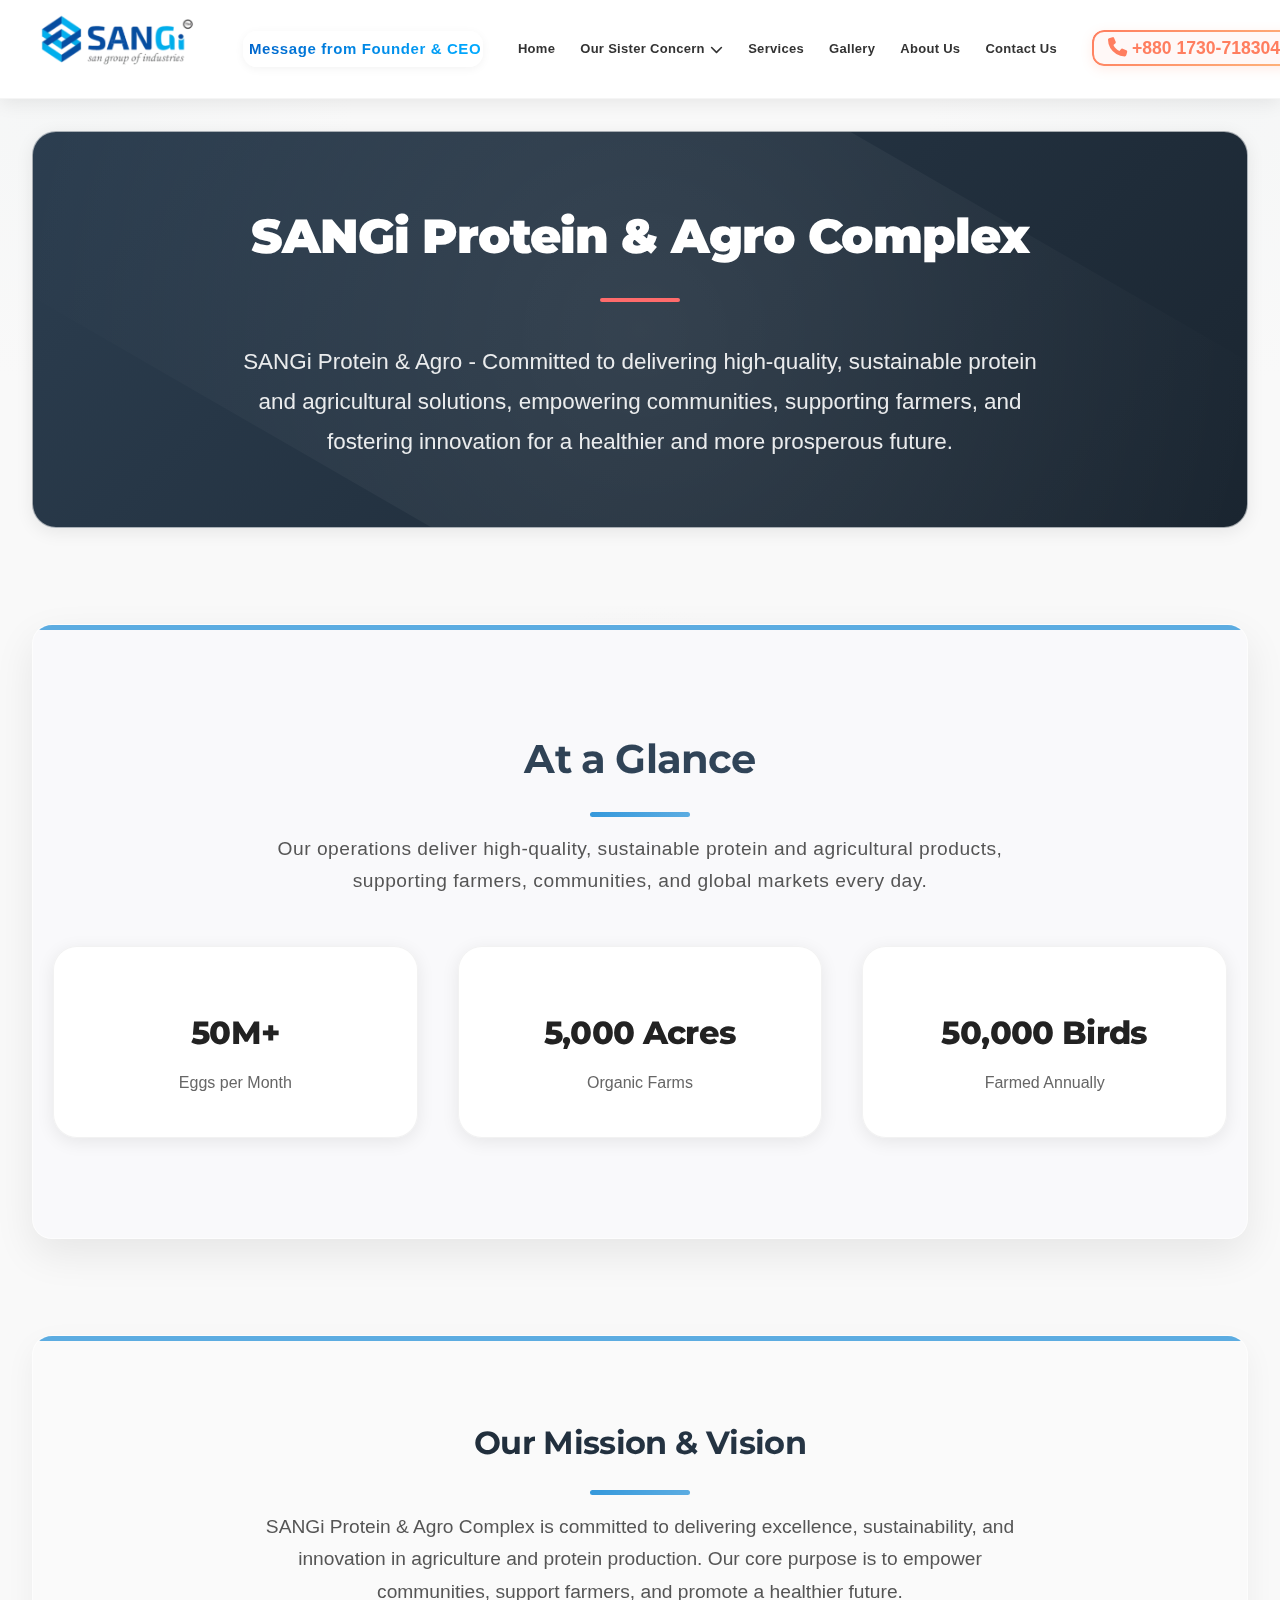
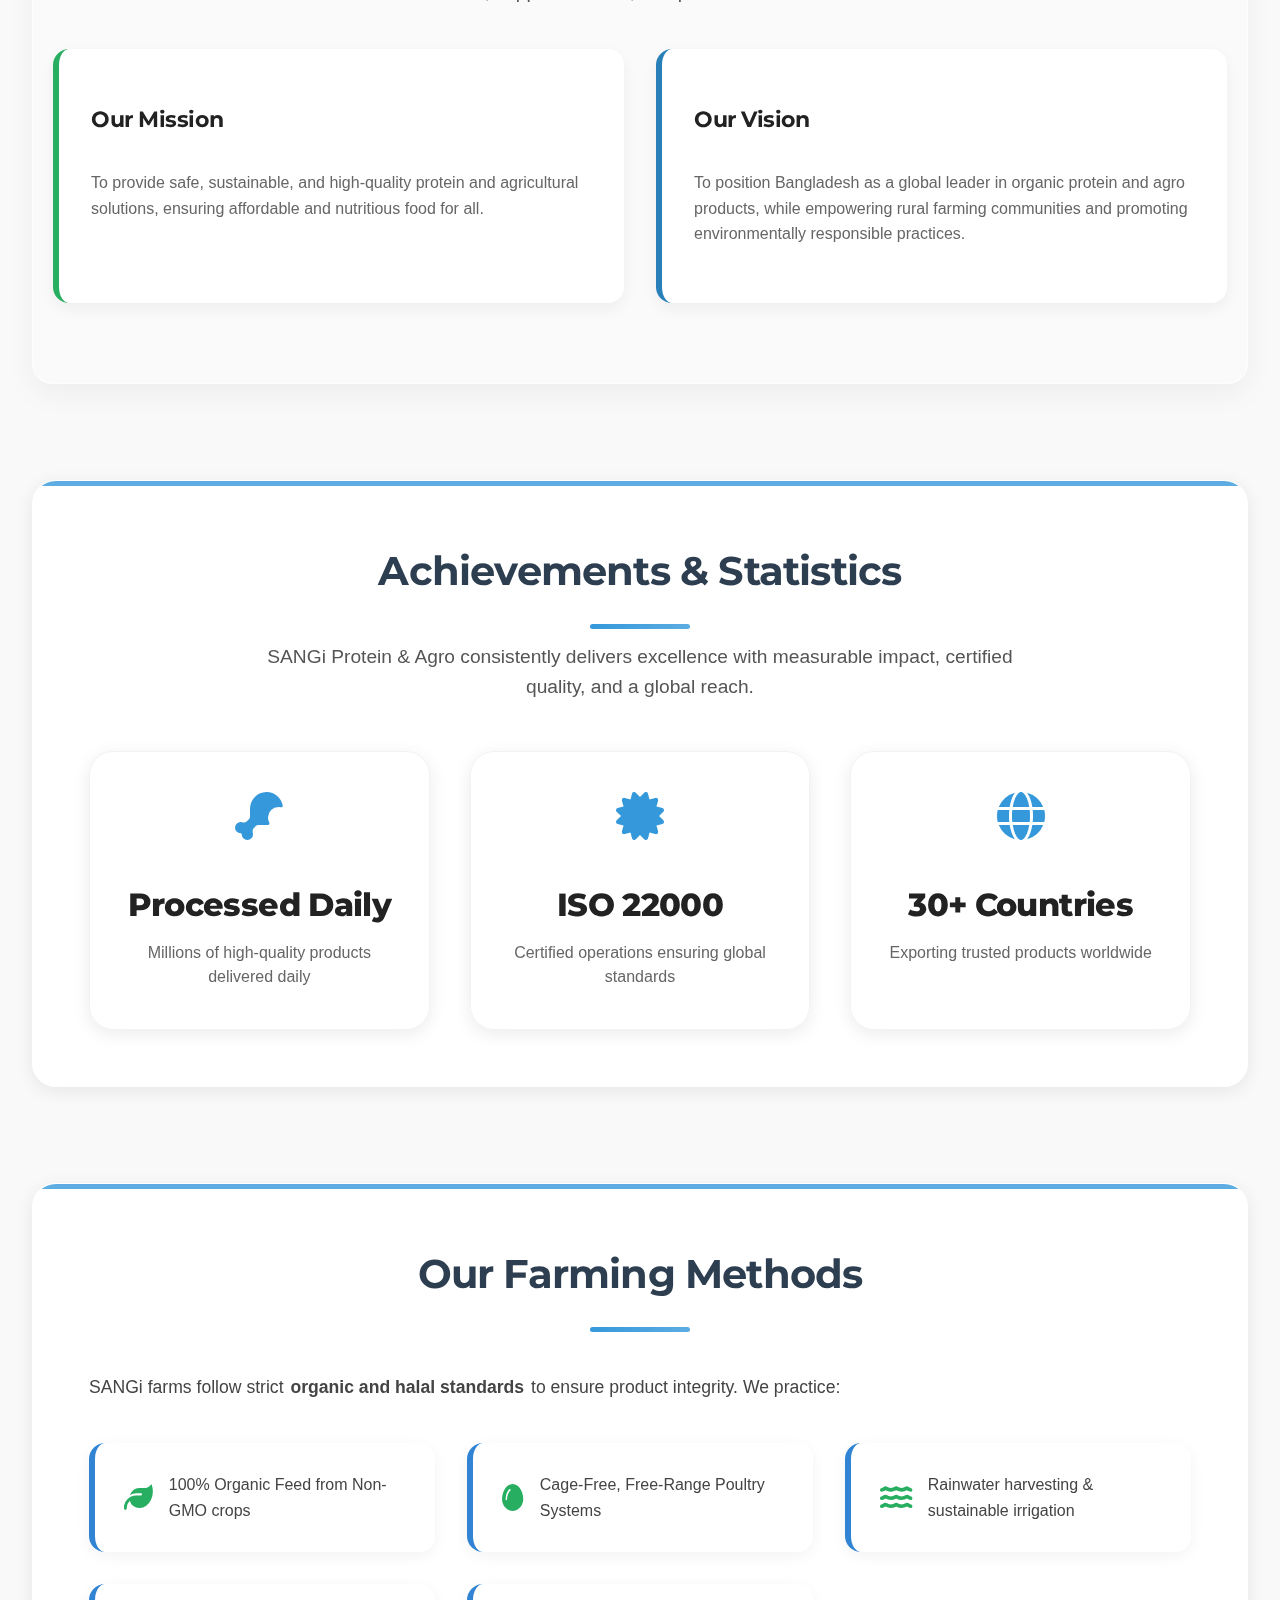
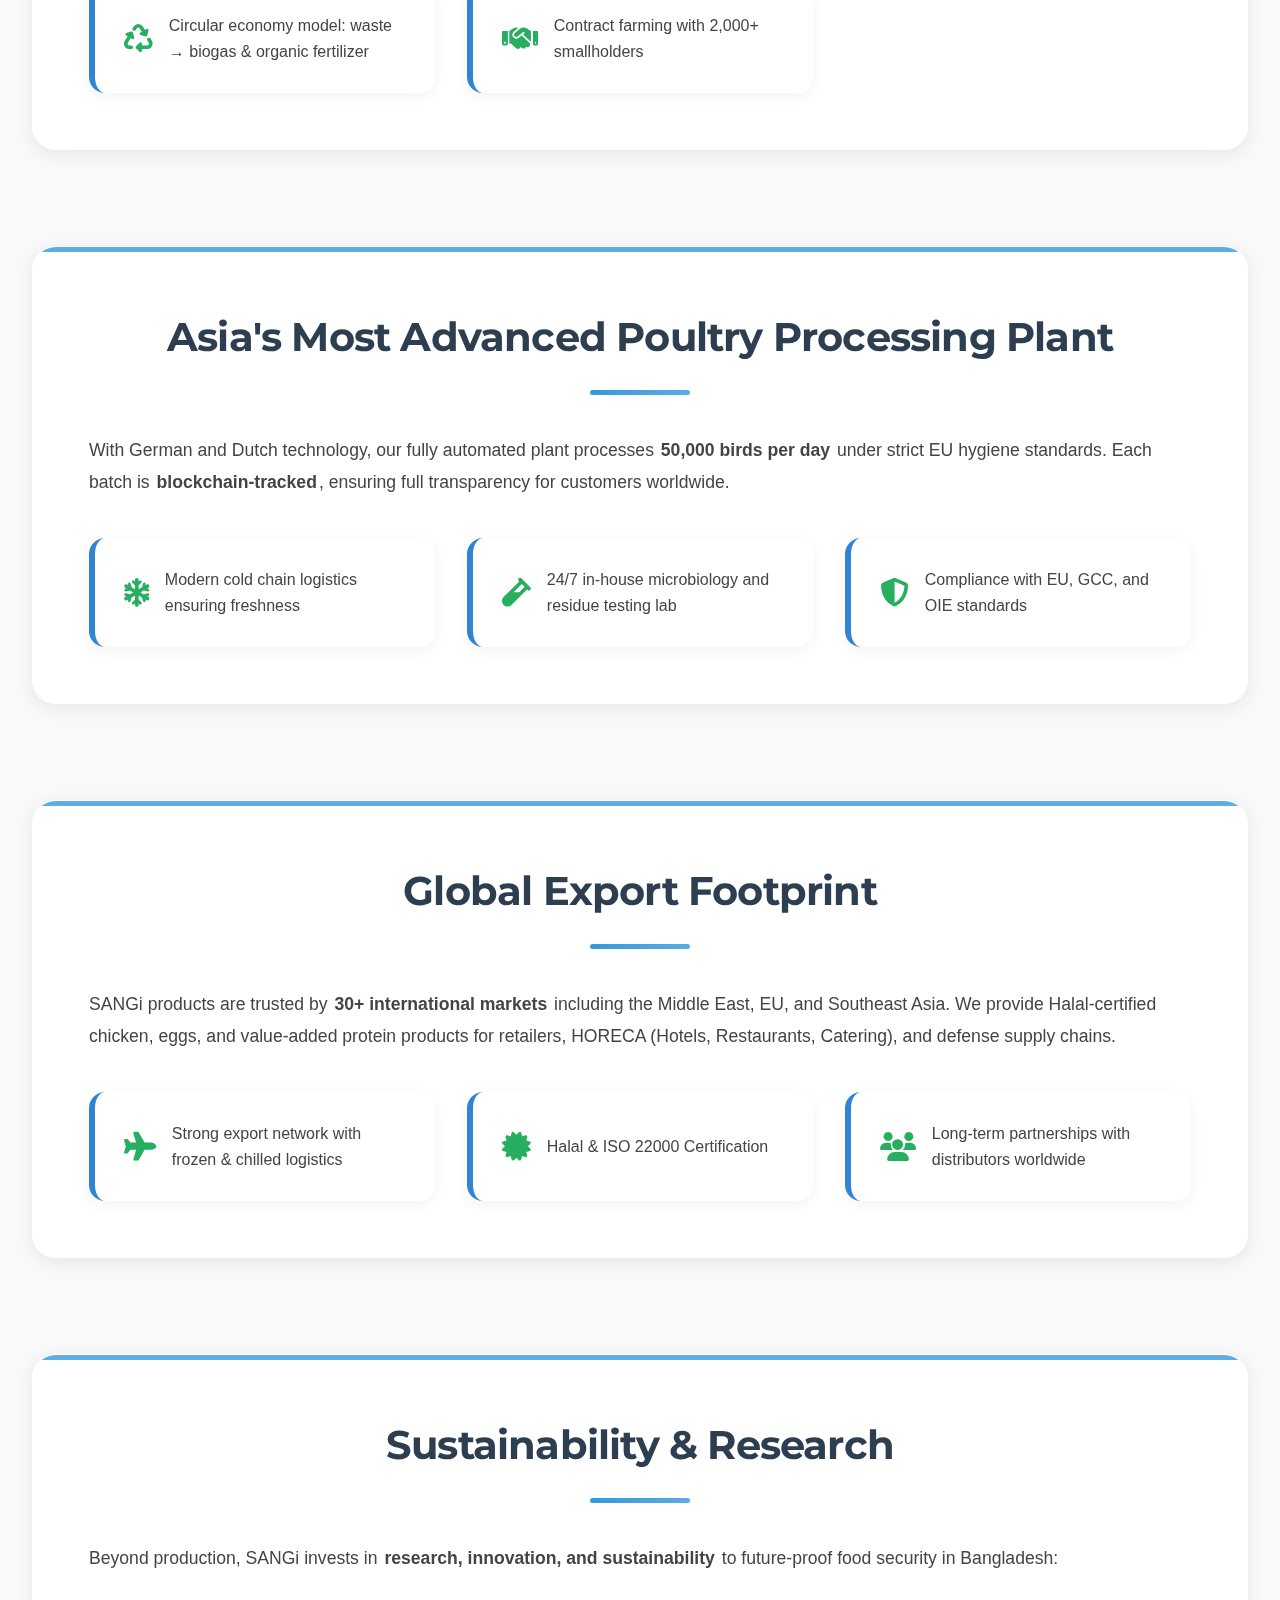
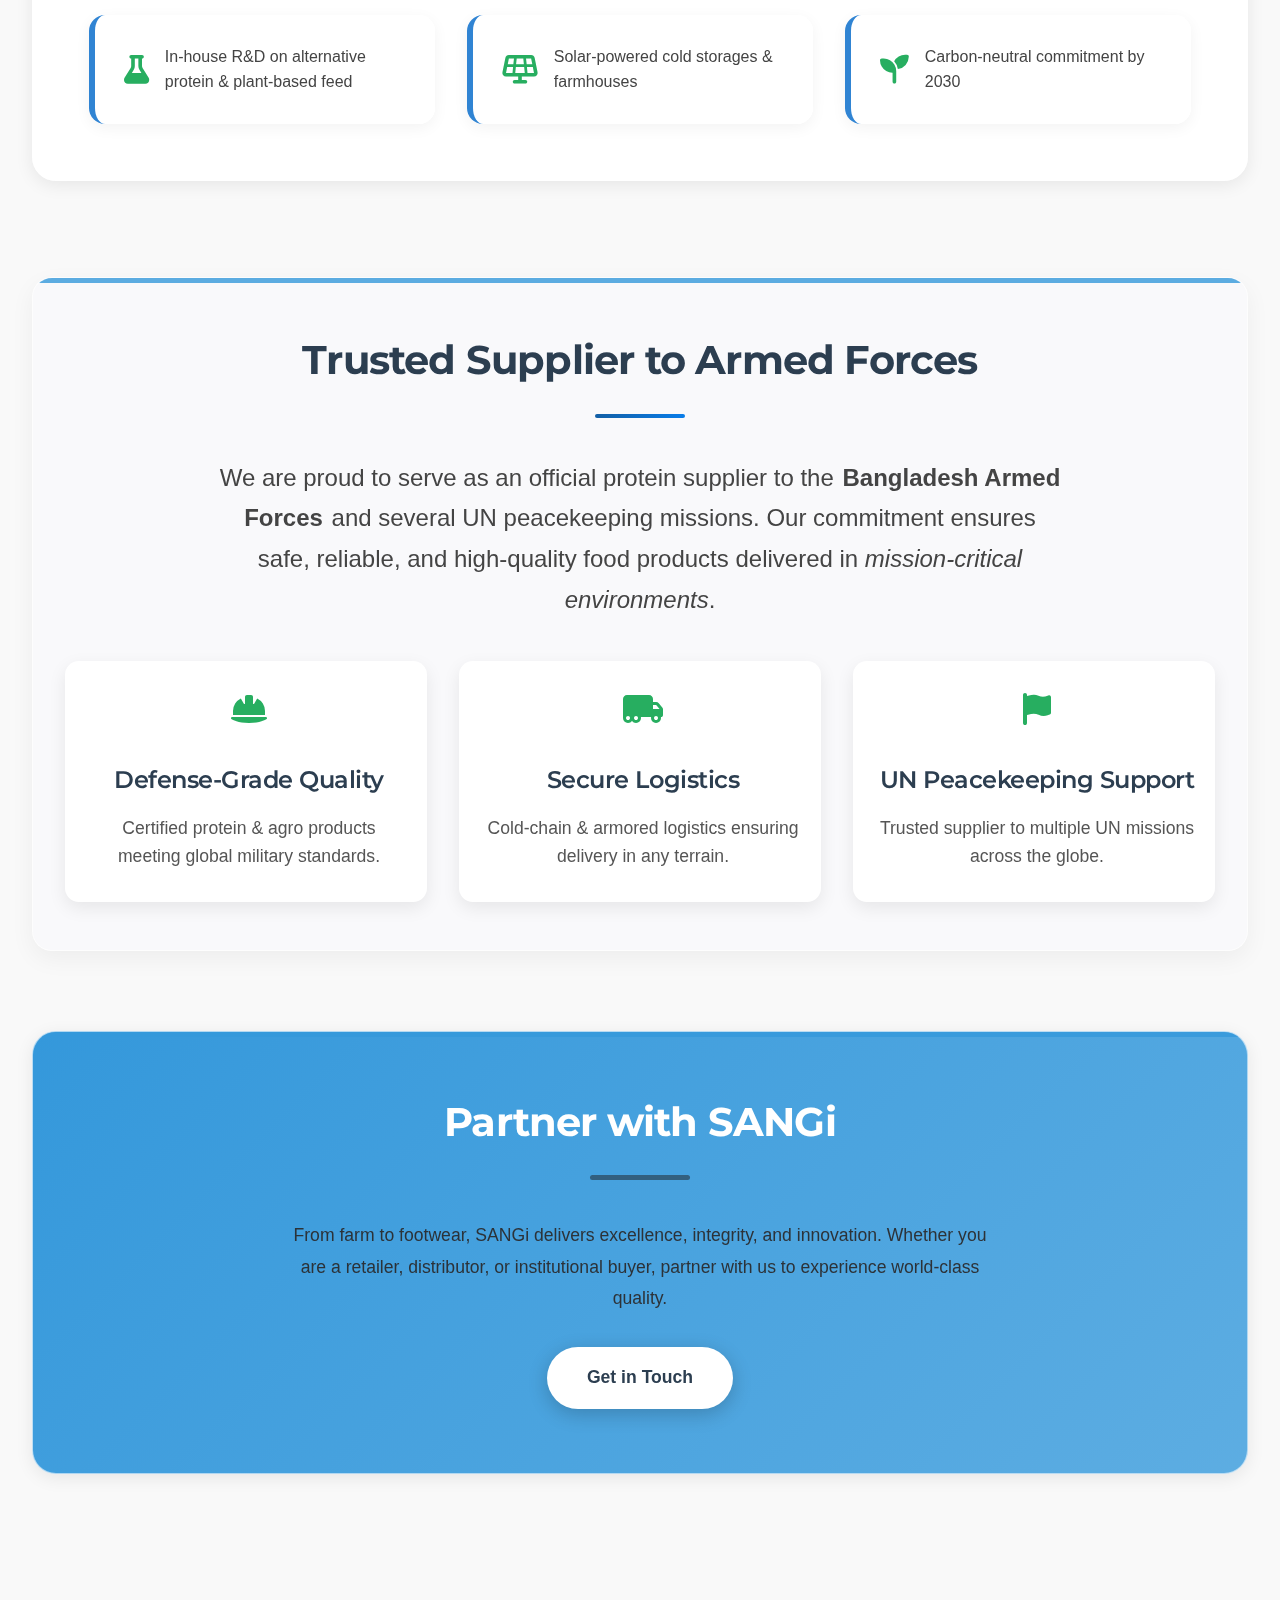
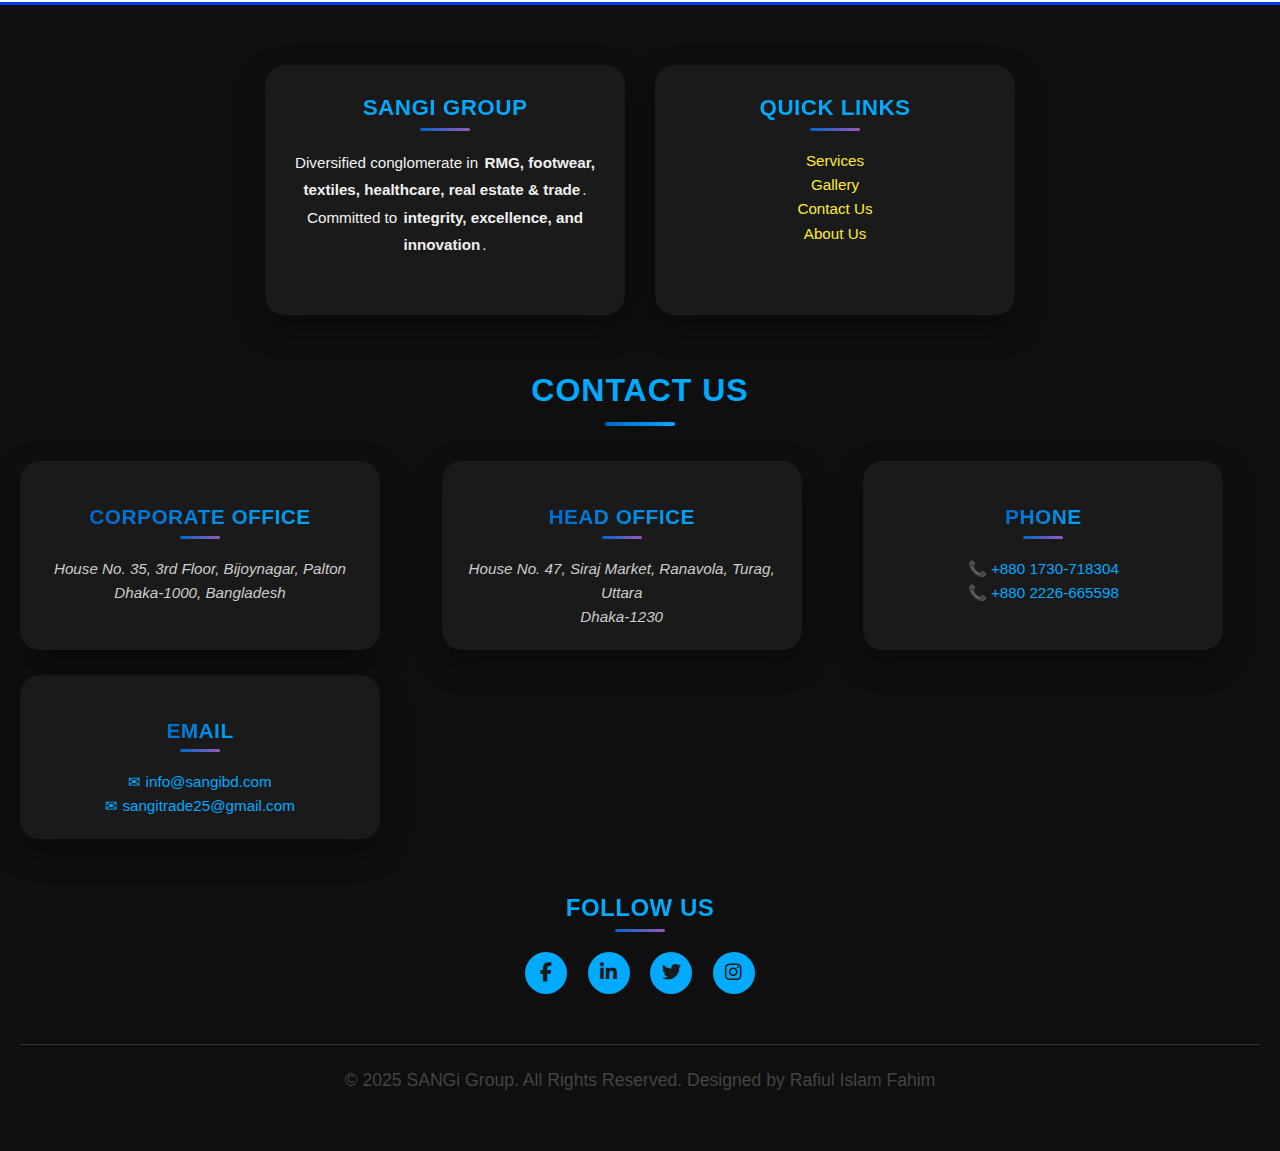
<file: sangi-protein.html>
<!DOCTYPE html>
<html lang="en">
<head>
  <meta charset="UTF-8">
  <meta name="viewport" content="width=device-width,initial-scale=1.0">
  <title>SANGi Protein & Agro Complex</title>
  <!-- CSS -->
  <link rel="stylesheet" href="assets/css/sangi-protein.css">
  <link rel="stylesheet" href="assets/css/header.css">
  <link rel="stylesheet" href="assets/css/footer.css">
  <link rel="stylesheet" href="https://cdnjs.cloudflare.com/ajax/libs/font-awesome/6.5.0/css/all.min.css">
  <link rel="stylesheet" href="https://fonts.googleapis.com/css2?family=Montserrat:wght@300;400;500;600;700;800&family=Roboto:wght@300;400;500;700&display=swap">
</head>
<body>
  <!-- Header Include -->
  <div id="header-placeholder"></div>
  <script>
    fetch('header.html').then(r => r.text()).then(html => {
      document.getElementById('header-placeholder').innerHTML = html;
      initHeader();
    });
  </script>
  <script src="assets/js/header.js"></script>

  <!-- Main Content -->
  <div id="sangi-protein-agro-complex">

    <!-- Section: Title -->
    <section class="container section-title" id="spac-section-title">
      <h2 id="spac-title">SANGi Protein & Agro Complex</h2>
      <p class="subtitle" id="spac-subtitle">
        SANGi Protein & Agro - Committed to delivering high-quality, sustainable protein and agricultural solutions, empowering communities, supporting farmers, and fostering innovation for a healthier and more prosperous future.
      </p>
    </section>

    <!-- Section: Stats Overview - Premium Structure -->
<section class="container section-stats" id="spac-section-stats-overview">
  <h3 id="spac-stats-title">At a Glance</h3>
  <p class="stats-description">
    Our operations deliver high-quality, sustainable protein and agricultural products, supporting farmers, communities, and global markets every day.
  </p>

  <div class="stats-grid" id="spac-stats-grid">

    <!-- Stat Card 1 -->
    <div class="stat-card" id="stat1">
      <div class="stat-card-inner">
        <h4 id="stat1-value">50M+</h4>
        <p id="stat1-desc">Eggs per Month</p>
      </div>
    </div>

    <!-- Stat Card 2 -->
    <div class="stat-card" id="stat2">
      <div class="stat-card-inner">
        <h4 id="stat2-value">5,000 Acres</h4>
        <p id="stat2-desc">Organic Farms</p>
      </div>
    </div>

    <!-- Stat Card 3 -->
    <div class="stat-card" id="stat3-overview">
      <div class="stat-card-inner">
        <h4 id="stat3-overview-value">50,000 Birds</h4>
        <p id="stat3-overview-desc">Farmed Annually</p>
      </div>
    </div>

  </div>
</section>


    <!-- Section: Vision & Mission - Premium Structure -->
<section class="container section-vision" id="spac-section-vision">
  <h3 id="spac-vision-title">Our Mission & Vision</h3>
  <p class="vision-description">
    SANGi Protein & Agro Complex is committed to delivering excellence, sustainability, and innovation in agriculture and protein production. Our core purpose is to empower communities, support farmers, and promote a healthier future.
  </p>

  <div class="vision-grid">

    <!-- Mission Card -->
    <div class="vision-card mission">
      <h4>Our Mission</h4>
      <p>
        To provide safe, sustainable, and high-quality protein and agricultural solutions, ensuring affordable and nutritious food for all.
      </p>
    </div>

    <!-- Vision Card -->
    <div class="vision-card vision">
      <h4>Our Vision</h4>
      <p>
        To position Bangladesh as a global leader in organic protein and agro products, while empowering rural farming communities and promoting environmentally responsible practices.
      </p>
    </div>

  </div>
</section>


    <!-- Section: Achievements / Statistics - Premium Structure -->
<section class="container section-stats" id="spac-section-stats-achievements">
  <h3 class="stats-section-title">Achievements & Statistics</h3>
  <p class="stats-section-description">
    SANGi Protein & Agro consistently delivers excellence with measurable impact, certified quality, and a global reach.
  </p>

  <div class="stats-grid">

    <!-- Stat Card 1 -->
    <div class="stat-card">
      <i class="fas fa-drumstick-bite stat-icon"></i>
      <h4 class="stat-title">Processed Daily</h4>
      <p class="stat-desc">Millions of high-quality products delivered daily</p>
    </div>

    <!-- Stat Card 2 -->
    <div class="stat-card">
      <i class="fas fa-certificate stat-icon"></i>
      <h4 class="stat-title">ISO 22000</h4>
      <p class="stat-desc">Certified operations ensuring global standards</p>
    </div>

    <!-- Stat Card 3 -->
    <div class="stat-card">
      <i class="fas fa-globe stat-icon"></i>
      <h4 class="stat-title">30+ Countries</h4>
      <p class="stat-desc">Exporting trusted products worldwide</p>
    </div>

  </div>
</section>


    <!-- Section: Farming Methods -->
    <section class="container section-farming" id="spac-section-farming">
      <h3 id="spac-farming-title">Our Farming Methods</h3>
      <p id="spac-farming-text">
        SANGi farms follow strict <strong>organic and halal standards</strong> to ensure product integrity. We practice:
      </p>
      <ul class="features-list" id="spac-farming-list">
        <li id="farming1"><i class="fas fa-leaf"></i> 100% Organic Feed from Non-GMO crops</li>
        <li id="farming2"><i class="fas fa-egg"></i> Cage-Free, Free-Range Poultry Systems</li>
        <li id="farming3"><i class="fas fa-water"></i> Rainwater harvesting & sustainable irrigation</li>
        <li id="farming4"><i class="fas fa-recycle"></i> Circular economy model: waste → biogas & organic fertilizer</li>
        <li id="farming5"><i class="fas fa-handshake"></i> Contract farming with 2,000+ smallholders</li>
      </ul>
    </section>

    <!-- Section: Processing Plant -->
    <section class="container section-processing" id="spac-section-processing">
      <h3 id="spac-processing-title">Asia's Most Advanced Poultry Processing Plant</h3>
      <p id="spac-processing-text">
        With German and Dutch technology, our fully automated plant processes <strong>50,000 birds per day</strong> under strict EU hygiene standards.  
        Each batch is <strong>blockchain-tracked</strong>, ensuring full transparency for customers worldwide.
      </p>
      <ul class="features-list" id="spac-processing-list">
        <li id="processing1"><i class="fas fa-snowflake"></i> Modern cold chain logistics ensuring freshness</li>
        <li id="processing2"><i class="fas fa-vial"></i> 24/7 in-house microbiology and residue testing lab</li>
        <li id="processing3"><i class="fas fa-shield-alt"></i> Compliance with EU, GCC, and OIE standards</li>
      </ul>
    </section>

    <!-- Section: Global Markets -->
    <section class="container section-markets" id="spac-section-markets">
      <h3 id="spac-markets-title">Global Export Footprint</h3>
      <p id="spac-markets-text">
        SANGi products are trusted by <strong>30+ international markets</strong> including the Middle East, EU, and Southeast Asia.  
        We provide Halal-certified chicken, eggs, and value-added protein products for retailers, HORECA (Hotels, Restaurants, Catering), and defense supply chains.
      </p>
      <ul class="features-list" id="spac-markets-list">
        <li id="market1"><i class="fas fa-plane"></i> Strong export network with frozen & chilled logistics</li>
        <li id="market2"><i class="fas fa-certificate"></i> Halal & ISO 22000 Certification</li>
        <li id="market3"><i class="fas fa-users"></i> Long-term partnerships with distributors worldwide</li>
      </ul>
    </section>

    <!-- Section: Sustainability -->
    <section class="container section-sustainability" id="spac-section-sustainability">
      <h3 id="spac-sustainability-title">Sustainability & Research</h3>
      <p id="spac-sustainability-text">
        Beyond production, SANGi invests in <strong>research, innovation, and sustainability</strong> to future-proof food security in Bangladesh:
      </p>
      <ul class="features-list" id="spac-sustainability-list">
        <li id="sustainability1"><i class="fas fa-flask"></i> In-house R&D on alternative protein & plant-based feed</li>
        <li id="sustainability2"><i class="fas fa-solar-panel"></i> Solar-powered cold storages & farmhouses</li>
        <li id="sustainability3"><i class="fas fa-seedling"></i> Carbon-neutral commitment by 2030</li>
      </ul>
    </section>

    <!-- Section: Military Supply - Premium -->
<section class="container section-military" id="spac-section-military">
  <div class="military-header">
    <i class="fas fa-shield-alt military-icon"></i>
    <h3 id="spac-military-title">Trusted Supplier to Armed Forces</h3>
  </div>

  <p id="spac-military-text">
    We are proud to serve as an official protein supplier to the 
    <strong>Bangladesh Armed Forces</strong> and several UN peacekeeping missions.  
    Our commitment ensures safe, reliable, and high-quality food products 
    delivered in <em>mission-critical environments</em>.
  </p>

  <!-- Military Highlights -->
  <div class="military-grid">
    <!-- Highlight 1 -->
    <div class="military-card">
      <i class="fas fa-helmet-safety"></i>
      <h4>Defense-Grade Quality</h4>
      <p>Certified protein & agro products meeting global military standards.</p>
    </div>

    <!-- Highlight 2 -->
    <div class="military-card">
      <i class="fas fa-truck-moving"></i>
      <h4>Secure Logistics</h4>
      <p>Cold-chain & armored logistics ensuring delivery in any terrain.</p>
    </div>

    <!-- Highlight 3 -->
    <div class="military-card">
      <i class="fas fa-flag"></i>
      <h4>UN Peacekeeping Support</h4>
      <p>Trusted supplier to multiple UN missions across the globe.</p>
    </div>
  </div>
</section>


    <!-- Section: Contact CTA -->
    <section class="container section-cta" id="spac-section-cta">
      <h3 id="spac-cta-title">Partner with SANGi</h3>
      <p id="spac-cta-text">
        From farm to footwear, SANGi delivers excellence, integrity, and innovation.  
        Whether you are a retailer, distributor, or institutional buyer, partner with us to experience world-class quality.
      </p>
      <a href="contact.html" class="cta-btn" id="spac-cta-btn">Get in Touch</a>
    </section>

  </div>

  <!-- Footer Include -->
  <div id="footer-placeholder"></div>
  <script>
    fetch('footer.html').then(r => r.text()).then(html => {
      document.getElementById('footer-placeholder').innerHTML = html;
    });
  </script>
</body>
</html>
</file>
<file: assets/css/abdus-sattar.css>
@import url('https://fonts.googleapis.com/css2?family=Poppins:wght@300;400;500;600;700;800&display=swap');

:root {
    --primary: #0066cc;
    --primary-dark: #004d99;
    --primary-light: #4da6ff;
    --secondary: #e74c3c;
    --accent: #3498db;
    --gold: #f39c12;
    --silver: #bdc3c7;
    --dark: #2c3e50;
    --darker: #1a2530;
    --light: #ecf0f1;
    --white: #ffffff;
    
    --gradient-primary: linear-gradient(135deg, var(--primary) 0%, var(--primary-dark) 100%);
    --gradient-secondary: linear-gradient(135deg, var(--secondary) 0%, #ff6b6b 100%);
    --gradient-gold: linear-gradient(135deg, var(--gold) 0%, #e67e22 100%);
    --gradient-dark: linear-gradient(135deg, var(--dark) 0%, var(--darker) 100%);
    
    --shadow-sm: 0 4px 6px rgba(0, 0, 0, 0.07);
    --shadow-md: 0 10px 20px rgba(0, 0, 0, 0.1);
    --shadow-lg: 0 15px 30px rgba(0, 0, 0, 0.15);
    --shadow-xl: 0 20px 40px rgba(0, 0, 0, 0.2);
    
    --transition-fast: all 0.2s cubic-bezier(0.25, 0.46, 0.45, 0.94);
    --transition: all 0.35s cubic-bezier(0.25, 0.46, 0.45, 0.94);
    --transition-slow: all 0.5s cubic-bezier(0.25, 0.46, 0.45, 0.94);
    
    --border-radius: 12px;
    --border-radius-lg: 20px;
}

* {
    margin: 0;
    padding: 0;
    box-sizing: border-box;
}

body {
    font-family: 'Poppins', sans-serif;
    color: #333;
    line-height: 1.7;
    background-color: #f9f9f9;
    overflow-x: hidden;
}

#abdus-sattar-foundation {
    max-width: 1400px;
    margin: 0 auto;
    padding: 2rem;
}

.container {
    margin-bottom: 5rem;
    padding: 3rem;
    border-radius: var(--border-radius-lg);
    background: rgba(255, 255, 255, 0.95);
    backdrop-filter: blur(10px);
    box-shadow: var(--shadow-md);
    transition: var(--transition);
    position: relative;
    overflow: hidden;
    border: 1px solid rgba(255, 255, 255, 0.6);
}

.container::before {
    content: '';
    position: absolute;
    top: 0;
    left: 0;
    right: 0;
    height: 5px;
    background: var(--accent);
    opacity: 0.8;
    transition: var(--transition-slow);
}

.container:hover {
    transform: translateY(-8px);
    box-shadow: var(--shadow-xl);
}

.container:hover::before {
    opacity: 1;
    height: 6px;
}

h2, h3, h4 {
    font-weight: 700;
    color: var(--dark);
    margin-bottom: 1.5rem;
    letter-spacing: -0.02em;
}

h2 {
    font-size: 2.8rem;
    background: var(--gradient-primary);
    -webkit-background-clip: text;
    background-clip: text;
    -webkit-text-fill-color: transparent;
    position: relative;
    padding-bottom: 1.5rem;
    font-weight: 800;
    text-align: center;
}

h2::after {
    content: '';
    position: absolute;
    bottom: 0;
    left: 50%;
    transform: translateX(-50%);
    width: 120px;
    height: 5px;
    background: var(--gradient-secondary);
    border-radius: 3px;
}

h3 {
    font-size: 2.2rem;
    text-align: center;
    position: relative;
    padding-bottom: 1.5rem;
    margin-bottom: 2.5rem;
}

h3::after {
    content: '';
    position: absolute;
    bottom: 0;
    left: 50%;
    transform: translateX(-50%);
    width: 100px;
    height: 4px;
    background: var(--gradient-primary);
    border-radius: 2px;
}

h4 {
    font-size: 1.5rem;
    margin: 1.2rem 0 0.8rem;
    color: var(--primary-dark);
}

p {
    margin-bottom: 1.5rem;
    font-size: 1.1rem;
    color: #555;
    line-height: 1.8;
}


em {
    font-style: normal;
    font-weight: 600;
}

u {
    text-decoration: none;
    background: linear-gradient(transparent 70%, rgba(52, 152, 219, 0.3) 0%);
}

/* Section: Title - Cleaner Version */
.section-title {
    text-align: center;
    padding: 4rem 3rem;
    background: var(--gradient-dark);
    color: white;
    border-radius: var(--border-radius-lg);
    position: relative;
    overflow: hidden;
}

/* Remove left side point / reduce radial effect */
.section-title::before {
    content: '';
    position: absolute;
    top: -20%;
    left: -20%;
    width: 140%;
    height: 140%;
    background: radial-gradient(circle, rgba(255,255,255,0.05) 0%, transparent 60%);
    transform: rotate(30deg);
}

/* Gradient text */
.section-title h2 {
    background: linear-gradient(135deg, #fff 0%, #ecf0f1 100%);
    -webkit-background-clip: text;
    background-clip: text;
    -webkit-text-fill-color: transparent;
    position: relative;
    z-index: 2;
}

/* ===================== Subtitle - Premium ===================== */
    .subtitle {
    font-size: 1.4rem;
    color: rgba(255, 255, 255, 0.9);
    position: relative;
    z-index: 2;
    margin-top: 1rem;
    max-width: 800px;
    margin: 0 auto;
    line-height: 1.8;
}


.subtitle strong {
  background: none; /* gradient override korbe */
  -webkit-background-clip: unset;
  background-clip: unset;
  -webkit-text-fill-color: initial;
  font-weight: 700;
  color: #e74c3c;
}
.subtitle:hover {
    text-shadow: 0 4px 8px rgba(0,0,0,0.2);
    transform: translateY(-2px);
}

/* ===================== Mission & Vision - Premium ===================== */
/* ===================== Section wrapper ===================== */
#asf-section-mv {
  display: flex;
  flex-direction: column;
  align-items: center;        /* centers all content horizontally */
  padding: 4rem 2rem;
  background: linear-gradient(135deg, rgba(255,255,255,0.05), rgba(255,255,255,0.08));
  border-radius: 25px;
  backdrop-filter: blur(15px);
  -webkit-backdrop-filter: blur(15px);
  margin: 3rem auto;
  max-width: 1400px;
}

#asf-mv-title {
  position: relative;          /* for ::after positioning */
  display: inline-block;       /* width fits text */
  text-align: center;
  font-size: 2.5rem;
  font-weight: 700;
  color: var(--dark);
  margin: 0 auto 2rem auto;    /* centers inline-block horizontally */
}

/* ===================== Underline ===================== */
#asf-mv-title::after {
  content: '';
  position: absolute;
  left: 50%;                   /* start at center */
  bottom: -8px;                /* distance below text */
  transform: translateX(-50%);
  width: 80px;                  /* initial width */
  height: 5px;
  background: var(--accent);
  border-radius: 2px;
  transition: width 0.4s ease;
}

/* Expand on hover */
#asf-mv-title:hover::after {
    width: 160px;                 /* expanded width */
    }

.mv-grid {
  display: grid;
  grid-template-columns: repeat(auto-fit, minmax(280px, 1fr));
  gap: 2rem;
  align-items: stretch;
}

.mv-card {
  position: relative;
  margin-top: 3rem;
  background: rgba(255, 255, 255, 0.08);
  border-radius: 20px;
  padding: 2rem 2rem; /* keep original padding */
  text-align: center;
  backdrop-filter: blur(10px);
  -webkit-backdrop-filter: blur(10px);
  box-shadow: 0 10px 25px rgba(0,0,0,0.1);
  transition: transform 0.4s ease, box-shadow 0.4s ease, background 0.4s ease;
  cursor: default;
  overflow: hidden;
}

/* Gradient left border flush to edge */
.mv-card::before {
  content: '';
  position: absolute;
  top: 0;
  left: 0;         /* start at left edge */
  width: 3px;      /* border thickness */
  height: 100%;    /* full card height */
  background: linear-gradient(to bottom, #004d99); /* gradient color */
  border-radius: 20px 0 0 20px; /* rounded left edge */
}

/* Hover effect */
.mv-card:hover {
  transform: translateY(-8px);
  box-shadow: 0 20px 40px rgba(0,0,0,0.2);
  background: rgba(255, 255, 255, 0.12);
}

.mv-card i {
  font-size: 2rem;
  color: var(--dark);
  margin-bottom: 1rem;
  transition: transform 0.4s ease, color 0.4s ease;
}

.mv-card:hover i {
  transform: scale(1.2) rotate(10deg);
  color: var(--accent);
}

.mv-card h4 {
  font-size: 1.8rem;
  font-weight: 600;
  margin-bottom: 0.8rem;
  color: var(--dark);
}

.mv-card p {
  font-size: 1rem;
  line-height: 1.7;
  color: var(--text-light);
  margin: 0;
}

/* Responsive */
@media screen and (max-width: 768px) {
  #asf-mv-title {
    font-size: 2rem;
  }

  .mv-card {
    padding: 1.8rem 1.2rem;
  }
}

@media screen and (max-width: 480px) {
  #asf-mv-title {
    font-size: 1.8rem;
  }
}

/* ===================== Core Values Section ===================== */
#asf-section-values {
  padding: 4rem 2rem;
  background: linear-gradient(135deg, rgba(255,255,255,0.05), rgba(255,255,255,0.08));
  border-radius: 25px;
  backdrop-filter: blur(15px);
  -webkit-backdrop-filter: blur(15px);
  margin: 3rem auto;
  max-width: 1400px;
  text-align: center;
}

#asf-values-title {
  font-size: 2.5rem;
  font-weight: 700;
  color: var(--dark);
  margin-bottom: 3rem;
  position: relative;
  display: inline-block;
}

#asf-values-title::after {
  content: '';
  position: absolute;
  left: 50%;
  bottom: -8px;
  transform: translateX(-50%);
  width: 90px;
  height: 4px;
  background: var(--accent);
  border-radius: 2px;
  transition: width 0.4s ease;
}

#asf-values-title:hover::after {
  width: 140px;
}

.values-grid {
  display: grid;
  grid-template-columns: repeat(auto-fit, minmax(140px, 1fr));
  gap: 2rem;
  justify-items: center;
  align-items: stretch;
}

.value-card {
  position: relative;
  background: rgba(255,255,255,0.08);
  border-radius: 20px;
  padding: 2rem 1.5rem;
  text-align: center;
  backdrop-filter: blur(10px);
  -webkit-backdrop-filter: blur(10px);
  box-shadow: 0 10px 25px rgba(0,0,0,0.1);
  transition: transform 0.4s ease, box-shadow 0.4s ease, background 0.4s ease, border 0.4s ease;
  cursor: default;
  width: 100%;
  overflow: hidden;
  border: 1px solid rgba(255, 255, 255, 0.2); /* thin border all around */
}

/* Hover effect */
.value-card:hover {
  transform: translateY(-6px);
  box-shadow: 0 20px 40px rgba(0,0,0,0.2), 0 0 15px rgba(255,106,0,0.3); /* subtle glow */
  background: rgba(255,255,255,0.12);
  border-color: var(--gradient-accent, #ff6a00); /* border changes color on hover */
}

/* Icon animations */
.value-card i {
  font-size: 2.5rem;
  color: var(--gradient-accent, #ff6a00);
  margin-bottom: 1rem;
  transition: transform 0.4s ease, color 0.4s ease;
}

.value-card:hover i {
  transform: scale(1.3) rotate(10deg);
  color: var(--primary-color);
}

.value-card p {
  font-size: 1rem;
  font-weight: 500;
  color: var(--text-light);
  margin: 0;
}

.value-card:hover {
  transform: translateY(-6px);
  box-shadow: 0 20px 40px rgba(0,0,0,0.2);
  background: rgba(255,255,255,0.12);
}

.value-card:hover i {
  transform: scale(1.3);
  color: var(--primary-color);
}

/* Responsive */
@media screen and (max-width: 768px) {
  #asf-values-title {
    font-size: 2rem;
  }
  .values-grid {
    gap: 1.5rem;
  }
}

@media screen and (max-width: 480px) {
  #asf-values-title {
    font-size: 1.8rem;
  }
  .value-card i {
    font-size: 2rem;
  }
}

/* ===================== Community Projects Section ===================== */
#asf-section-projects {
  padding: 4rem 2rem;
  background: linear-gradient(135deg, rgba(255,255,255,0.05), rgba(255,255,255,0.08));
  border-radius: 25px;
  backdrop-filter: blur(15px);
  -webkit-backdrop-filter: blur(15px);
  margin: 3rem auto;
  max-width: 1400px;
  text-align: center;
}

/* Section Title */
#asf-projects-title {
  font-size: 2.5rem;
  font-weight: 700;
  color: var(--dark);
  margin-bottom: 1rem;
  position: relative;
  display: inline-block;
}

#asf-projects-title::after {
  content: '';
  position: absolute;
  left: 50%;
  bottom: -8px;
  transform: translateX(-50%);
  width: 250px;
  height: 4px;
  background: var(--accent);
  border-radius: 2px;
  transition: width 0.4s ease;
}

#asf-projects-title:hover::after {
  width: 350px;
}

/* Section Subtitle / Intro text */
#asf-projects-text {
  font-size: 1.1rem;
  color: var(--text-light);
  margin-bottom: 2.5rem;
  margin-top: 2rem;
  max-width: 800px;
  margin-left: auto;
  margin-right: auto;
  line-height: 1.6;
}

/* Projects List */
.projects-list {
  list-style: none;
  padding: 0;
  display: grid;
  grid-template-columns: repeat(auto-fit, minmax(280px, 1fr));
  gap: 1.8rem;
}

/* Individual Project Item */
/* Individual Project Item */
.projects-list li {
  position: relative;
  background: rgba(255,255,255,0.08);
  border-radius: 20px; /* overall rounding */
  padding: 1.5rem 1rem 1.5rem 2.5rem; /* space for left border */
  backdrop-filter: blur(10px);
  -webkit-backdrop-filter: blur(10px);
  box-shadow: 0 10px 25px rgba(0,0,0,0.1);
  transition: transform 0.4s ease, box-shadow 0.4s ease, background 0.4s ease, border-color 0.4s ease;
  cursor: default;
  overflow: hidden;
}

.projects-list li::before {
  content: '';
  position: absolute;
  top: 0;
  left: 0;
  width: 3px; /* thickness of left border */
  height: 100%;
  border-radius: 20px 0 0 20px; /* rounded top-left & bottom-left */
  background: linear-gradient(to bottom, #0066cc, #004d99); /* vertical gradient */
  transition: background 0.4s ease;
  z-index: 2;
}

/* Hover effect for subtle premium feel */
.projects-list li:hover {
  transform: translateY(-5px);
  background: rgba(255,255,255,0.12);
  box-shadow: 0 20px 40px rgba(0,0,0,0.2), 0 0 10px rgba(255,106,0,0.2);
}

.projects-list li:hover::before {
  background: linear-gradient(to bottom, #004d99, #0066cc); /* reverse gradient on hover */
}


/* Check icon */
.projects-list li i {
  position: absolute;
  left: 1rem;
  top: 50%;
  transform: translateY(-50%);
  color: var(--gradient-accent, #ff6a00);
  font-size: 1.5rem;
  transition: transform 0.3s ease, color 0.3s ease;
}

/* Icon animation on hover */
.projects-list li:hover i {
  transform: translateY(-50%) scale(1.2);
  color: var(--primary-color);
}

/* Responsive */
@media screen and (max-width: 768px) {
  #asf-projects-title {
    font-size: 2rem;
  }
  .projects-list {
    grid-template-columns: 1fr;
  }
}

/* ===================== Section: CTA ===================== */
.section-cta {
    text-align: center;
    background: var(--accent);
    color: white;
    padding: 4rem 2rem;
    border-radius: var(--border-radius-lg);
    position: relative;
    overflow: hidden;
    margin-bottom: auto
}

.section-cta h3 {
    color: white;
    font-size: 2rem;
    margin-bottom: 1rem;
}

.section-cta h3::after {
    background: rgba(255, 255, 255, 0.5);
}

.section-cta p {
    color: rgba(255, 255, 255, 1); /* brighter for visibility */
    text-shadow: 0 1px 4px rgba(0, 0, 0, 0.25); /* subtle shadow */
    font-size: 1.1rem;
    max-width: 700px;
    margin: 0 auto 2rem;
    line-height: 1.8;
}
/* CTA Paragraph Highlight */
.section-cta p strong {
    color: #383b3d; /* golden color, premium feel */
    font-weight: 700;
    padding: 2px 6px;
    border-radius: 4px;
}

.cta-btn {
    display: inline-block;
    padding: 1rem 2.5rem;
    background: white;
    color: var(--primary);
    border-radius: 50px;
    text-decoration: none;
    font-weight: 700;
    font-size: 1.1rem;
    transition: var(--transition);
    box-shadow: 0 5px 20px rgba(0, 0, 0, 0.2);
    position: relative;
    overflow: hidden;
}

.cta-btn::before {
    content: '';
    position: absolute;
    top: 0;
    left: 0;
    width: 100%;
    height: 100%;
    background: linear-gradient(rgba(255, 255, 255, 0.2), transparent);
    transform: translateY(100%);
    transition: var(--transition);
}

.cta-btn:hover {
    transform: translateY(-3px);
    box-shadow: 0 10px 25px rgba(0, 0, 0, 0.3);
}

.cta-btn:hover::before {
    transform: translateY(0);
}

/* ===================== Responsive ===================== */
@media (max-width: 768px) {
    .section-cta h3 {
        font-size: 1.6rem;
    }
    .section-cta p {
        font-size: 1rem;
    }
    .cta-btn {
        padding: 0.9rem 2rem;
        font-size: 1rem;
    }
}

@media (max-width: 480px) {
    .section-cta h3 {
        font-size: 1.4rem;
    }
    .section-cta p {
        font-size: 0.95rem;
    }
    .cta-btn {
        padding: 0.8rem 1.8rem;
        font-size: 0.95rem;
    }
}
</file>
<file: assets/css/footer.css>
/* ================= Footer Premium ================= */
.footer-premium {
  font-family: 'Segoe UI', Tahoma, Geneva, Verdana, sans-serif;
  color: #ccc;
  background-color: #0f0f0f;
  padding: 60px 20px 30px;
  line-height: 1.6;
  border-top: 3.5px solid #003cff;
}

/* ---------------- Footer Top ---------------- */
.footer-top {
  display: flex;
  flex-wrap: wrap;
  justify-content: center;
  gap: 30px;
  margin-bottom: 50px;
}

.footer-box {
  background: #1a1a1a;
  border-radius: 20px;
  padding: 25px 20px;
  flex: 0 1 360px;
  max-width: 360px;
  min-height: 250px;
  box-shadow: 0 12px 30px rgba(0,0,0,0.35);
  transition: all 0.3s ease;
  text-align: center;
}

.footer-box:hover {
  transform: translateY(-5px);
  box-shadow: 0 20px 45px #0066cc73;
}

/* ---------------- Footer Section Headings ---------------- */
.footer-box.footer-about h3,
.footer-box.footer-links h3,
.footer-middle .footer-title,
.footer-box.office-block h4 {
  font-weight: 700;
  letter-spacing: 0.5px;
  margin-bottom: 18px;
  position: relative;
  display: inline-block;
  padding-bottom: 5px;
  font-family: 'Segoe UI', Tahoma, Geneva, Verdana, sans-serif;
  text-transform: uppercase;
}
/* About / Quick Links Headers (Sanji Group + Quick Links) */
.footer-box.footer-about h3,
.footer-box.footer-links h3 {
  font-size: 1.4rem;
  background: var(--secondary-color);
  -webkit-background-clip: text;
  background-clip: text;
  -webkit-text-fill-color: transparent;
}

/* Unique underline for About & Quick Links */
.footer-box.footer-about h3::after,
.footer-box.footer-links h3::after {
  content: "";
  position: absolute;
  bottom: 0;
  left: 50%;
  transform: translateX(-50%);
  width: 50px;
  height: 3px;
  background: linear-gradient(90deg, #0066cc, #9b59b6); /* unique gradient */
  border-radius: 2px;
  transition: all 0.3s ease;
}

.footer-box.footer-about h3:hover::after,
.footer-box.footer-links h3:hover::after {
  width: 70px;
  background: var(--primary-color);
}

/* ---------------- Footer Text ---------------- */
.footer-box p,
.footer-box address,
.footer-box ul li {
  font-size: 0.95rem;
  color: #f1f1f1;
}

.footer-box ul {
  list-style: none;
  padding-left: 0;
}

.footer-box ul li a {
  color: #ffeb33;
  text-decoration: none;
  transition: all 0.3s;
}

.footer-box ul li a:hover {
  color: var(--primary-color); /* brand blue hover */
  background: none;
}

/* ---------------- Middle Footer: Contact ---------------- */
.footer-middle {
  text-align: center;
  margin-bottom: 50px;
}

.footer-middle .footer-title {
  font-size: 2rem;
  font-weight: 800;
  letter-spacing: 1px;
  text-transform: uppercase;
  margin-bottom: 35px;
  font-family: "Segoe UI", "Poppins", sans-serif;
  color: var(--secondary-color);
  position: relative;
  display: inline-block;
  padding-bottom: 10px;
}

/* ---------------- Premium Centered Underline ---------------- */
.footer-middle .footer-title::after {
  content: "";
  position: absolute;
  bottom: 0;
  left: 50%;
  transform: translateX(-50%);
  width: 70px;               /* default width */
  height: 4px;
  background: linear-gradient(90deg, var(--primary-color), var(--secondary-color)); /* gradient underline */
  border-radius: 3px;
  transition: all 0.3s ease;
}

/* Hover effect: expand underline + brand color */
.footer-middle .footer-title:hover::after {
  width: 100px;
  background: var(--primary-color);
}

.footer-middle .footer-title:hover::after {
  width: 100px;
  background: var(--primary-color);
}

/* ---------------- Contact Grid ---------------- */
.contact-grid {
  display: grid;
  grid-template-columns: repeat(auto-fit, minmax(300px, 1fr));
  gap: 25px;
  justify-content: center;
}

.office-block {
  background: #1a1a1a;
  border-radius: 20px;
  padding: 20px 15px;       /* height কমানো জন্য padding কমানো */
  box-shadow: 0 12px 30px rgba(0,0,0,0.35);
  transition: all 0.3s ease;
  text-align: center;
  min-height: auto;         /* auto height */
}

.office-block:hover {
  transform: translateY(-5px);
  box-shadow: 0 0 25px rgba(0, 102, 204, 0.5);
}

.office-block h4 {
  font-size: 1.3rem;
  font-weight: 700;
  margin-bottom: 12px;      /* vertical space কমানো */
  background: linear-gradient(120deg, var(--primary-color), var(--secondary-color));
  -webkit-background-clip: text;
  background-clip: text;
  -webkit-text-fill-color: transparent;
  position: relative;
  display: inline-block;
  text-align: center;       /* desktop view এ center */
}

/* Desktop view: underline centered */
.office-block h4::after {
  content: "";
  position: absolute;
  bottom: 0;
  left: 50%;                /* center underline */
  transform: translateX(-50%);
  width: 40px;
  height: 3px;
  background: linear-gradient(90deg, #0066cc, #9b59b6);
  border-radius: 2px;
  transition: all 0.3s ease;
}

.office-block address,
.office-block ul li {
  font-size: 0.95rem;
  color: #ccc;
}

.office-block ul li a {
  color: var(--secondary-color);
  transition: var(--transition-fast);
}

.office-block ul li a:hover {
  color: var(--primary-color);
  background: none;
}

/* ---------------- Social Icons ---------------- */
.footer-social {
  margin-top: 45px;
  text-align: center;
}

/* Heading */
.footer-social h3 {
  margin-bottom: 20px;
  font-size: 1.5rem;
  font-weight: 700;
  letter-spacing: 0.5px;
  background: var(--secondary-color);   /* gradient/text same as others */
  -webkit-background-clip: text;
  background-clip: text;
  -webkit-text-fill-color: transparent;
  position: relative;
  display: inline-block;
  padding-bottom: 5px;
  text-transform: uppercase;
  font-family: 'Segoe UI', Tahoma, Geneva, Verdana, sans-serif;
}

/* Matching underline with gradient */
.footer-social h3::after {
  content: "";
  position: absolute;
  bottom: 0;
  left: 50%;
  transform: translateX(-50%);
  width: 50px;
  height: 3px;
  background: linear-gradient(90deg, #0066cc, #9b59b6); /* same gradient */
  border-radius: 2px;
  transition: all 0.3s ease;
}

.social-icons a {
  text-decoration: none;  /* underline remove */
}

/* Hover effect on underline */
.footer-social h3:hover::after {
  width: 70px;
  background: var(--primary-color); /* solid brand blue hover */
}

/* ---------------- Responsive ---------------- */
@media screen and (max-width: 768px) {
  .footer-social h3 {
    font-size: 1.3rem;
  }

  .footer-social h3::after {
    width: 40px;
  }

  .footer-social h3:hover::after {
    width: 55px;
  }
  .social-icons a {
  text-decoration: none;  /* underline remove */
}
}

/* Social icons */
.social-icons a {
  display: inline-flex;
  align-items: center;
  justify-content: center;
  width: 42px;
  height: 42px;
  margin: 0 8px;
  border-radius: 50%;
  background: var(--secondary-color);       /* icon background */
  color: #1a1a1a;           /* icon color */
  font-size: 1.2rem;
  transition: all 0.3s ease;
}

/* Hover effect */
.social-icons a:hover {
  background: var(--primary-color); /* solid blue on hover */
  color: #fff;
  transform: translateY(-3px);
}

/* ---------------- Mobile View ---------------- */
@media screen and (max-width: 768px) {
  .footer-social h3 {
    font-size: 1.3rem;
  }

  .footer-social h3::after {
    width: 40%;
    left: 35%
  }

  .social-icons a {
    width: 36px;
    height: 36px;
    font-size: 1rem;
    margin: 0 6px;
  }
}


/* ---------------- Footer Bottom ---------------- */
.footer-bottom {
  text-align: center;
  margin-top: 50px;
  padding-top: 20px;
  border-top: 1px solid #333;
  font-size: 0.9rem;
  color: #ccc;
}

/* ================= Responsive ================= */
@media screen and (max-width: 992px) {
  .footer-top {
    flex-direction: column;
    gap: 25px;
    align-items: center;
  }
.social-icons a {
  text-decoration: none;  /* underline remove */
}
  .contact-grid {
    grid-template-columns: 1fr;
  }
}

@media screen and (max-width: 768px) {
  .footer-box h3,
  .footer-box h4,
  .footer-middle .footer-title {
    font-size: 1.25rem;
  }

  .footer-box p,
  .footer-box address,
  .footer-box ul li {
    font-size: 0.95rem;
  }

  /* ---------------- Responsive Fix ---------------- */
@media (max-width: 768px) {
  .footer-top {
    flex-direction: column;
    align-items: stretch;
  }

  .footer-box {
    width: 100%;
    max-width: 100%;
    min-height: 220px; /* same height for all boxes */
  }
}


   .footer-box.footer-about,
  .footer-box.footer-links {
    flex: 0 1 100%;      /* mobile এ full width */
    max-width: 100%;
    text-align: center;
    padding: 15px 12px;
    min-height: auto;
  }

  /* Heading inside mobile box */
  .footer-box.footer-about h3,
  .footer-box.footer-links h3 {
    font-size: 1.25rem;
    text-align: center;
  }

  /* Underline: centered for mobile */
  .footer-box.footer-about h3::after,
  .footer-box.footer-links h3::after {
    left: 50%;
    transform: translateX(-50%);
    width: 40px;          /* smaller underline for mobile */
  }

  .footer-middle .contact-grid {
    display: flex;
    flex-wrap: wrap;
    justify-content: center;
    gap: 15px;
  }

  .footer-middle .contact-grid .footer-box.office-block {
    flex: 0 1 85%;
    max-width: 85%;
    text-align: left;
    padding: 15px 12px;
    min-height: auto;
  }

  .footer-middle .footer-title {
    font-size: 1.5rem;
    margin-bottom: 25px;
  }

    .footer-middle .contact-grid .footer-box.office-block h4 {
    text-align: left;
  }

  .footer-middle .contact-grid .footer-box.office-block h4::after {
    left: 0;
    transform: none;
    width: 35px;             /* mobile view এ ছোট underline */
  }

  .office-block {
    padding: 20px 15px;
    border-radius: 15px;
  }

  .footer-box.office-block h4 {
    display: block;
    padding-bottom: 5px;
    font-size: 1.1rem;
    margin-bottom: 12px;
    text-align: left;
  }

  .footer-box.office-block h4::after {
    left: 0;
    width: 40px;
  }

  .office-block address,
  .office-block ul li {
    font-size: 0.9rem;
  }
}

@media screen and (max-width: 480px) {
  .footer-box {
    padding: 20px 15px;
    flex: 0 1 95%;
  }

  .office-block {
    padding: 20px;
  }

  .office-block h4 {
    font-size: 1.2rem;
  }

  .footer-middle .footer-title {
    font-size: 1.5rem;
  }

  .social-icons a {
    width: 35px;
    height: 35px;
    line-height: 35px;
    font-size: 1rem;
  }
  .social-icons a {
  text-decoration: none;  /* underline remove */
}

}
</file>
<file: assets/css/central-shariah.css>
@import url('https://fonts.googleapis.com/css2?family=Montserrat:wght@300;400;500;600;700;800&family=Roboto:wght@300;400;500;700&display=swap');

:root {
    --primary: #2c3e50;
    --primary-dark: #1a2530;
    --primary-light: #4b6584;
    --secondary: #e74c3c;
    --accent: #3498db;
    --accent-light: #5dade2;
    --gold: #f39c12;
    --silver: #bdc3c7;
    --light: #ecf0f1;
    --dark: #2c3e50;
    --darker: #1a2530;
    
    --gradient-primary: linear-gradient(135deg, var(--primary) 0%, var(--primary-dark) 100%);
    --gradient-accent: linear-gradient(135deg, var(--accent) 0%, var(--accent-light) 100%);
    --gradient-secondary: linear-gradient(135deg, var(--secondary) 0%, #ff6b6b 100%);
    --gradient-gold: linear-gradient(135deg, var(--gold) 0%, #e67e22 100%);
    --gradient-silver: linear-gradient(135deg, var(--silver) 0%, #95a5a6 100%);
    
    --shadow-sm: 0 4px 6px rgba(0, 0, 0, 0.07);
    --shadow-md: 0 10px 20px rgba(0, 0, 0, 0.1);
    --shadow-lg: 0 15px 30px rgba(0, 0, 0, 0.15);
    --shadow-xl: 0 20px 40px rgba(0, 0, 0, 0.2);
    
    --transition-fast: all 0.2s cubic-bezier(0.25, 0.46, 0.45, 0.94);
    --transition: all 0.35s cubic-bezier(0.25, 0.46, 0.45, 0.94);
    --transition-slow: all 0.5s cubic-bezier(0.25, 0.46, 0.45, 0.94);
    
    --border-radius: 16px;
    --border-radius-lg: 24px;
}

* {
    margin: 0;
    padding: 0;
    box-sizing: border-box;
}

body {
    font-family: 'Roboto', sans-serif;
    color: #333;
    line-height: 1.7;
    background-color: #f9f9f9;
    background-image: 
        radial-gradient(circle at 5% 10%, rgba(236, 240, 241, 0.3) 0%, transparent 20%),
        radial-gradient(circle at 95% 10%, rgba(236, 240, 241, 0.3) 0%, transparent 20%),
        radial-gradient(circle at 50% 90%, rgba(236, 240, 241, 0.3) 0%, transparent 20%);
    background-attachment: fixed;
}

#sangi-shariah-page {
    max-width: 1400px;
    margin: 0 auto;
    padding: 2rem;
}

.container {
    margin-bottom: 5rem;
    padding: 3rem;
    border-radius: var(--border-radius-lg);
    background: rgba(255, 255, 255, 0.95);
    backdrop-filter: blur(10px);
    box-shadow: var(--shadow-md);
    transition: var(--transition);
    position: relative;
    overflow: hidden;
    border: 1px solid rgba(255, 255, 255, 0.6);
}

.container::before {
    content: '';
    position: absolute;
    top: 0;
    left: 0;
    right: 0;
    height: 5px;
    background: var(--accent);
    opacity: 0.8;
    transition: var(--transition-slow);
}

.container:hover {
    transform: translateY(-8px);
    box-shadow: var(--shadow-xl);
}

.container:hover::before {
    opacity: 1;
    height: 6px;
}

h2, h3, h4, h5 {
    font-family: 'Montserrat', sans-serif;
    font-weight: 700;
    color: var(--primary);
    margin-bottom: 1.5rem;
    letter-spacing: -0.02em;
}

h2 {
    font-size: 3.5rem;
    background: var(--gradient-primary);
    -webkit-background-clip: text;
    background-clip: text;
    -webkit-text-fill-color: transparent;
    text-align: center;
    margin-bottom: 2.5rem;
    position: relative;
    padding-bottom: 1.5rem;
    font-weight: 800;
}

h2::after {
    content: '';
    position: absolute;
    bottom: 0;
    left: 50%;
    transform: translateX(-50%);
    width: 120px;
    height: 5px;
    background: var(--gradient-secondary);
    border-radius: 3px;
}

h3 {
    font-size: 2.5rem;
    text-align: center;
    position: relative;
    padding-bottom: 1.5rem;
    margin-bottom: 2.5rem;
}

h3::after {
    content: '';
    position: absolute;
    bottom: 0;
    left: 50%;
    transform: translateX(-50%);
    width: 100px;
    height: 5px;
    background: var(--gradient-accent);
    border-radius: 3px;
}

h4 {
    font-size: 1.5rem;
    margin: 1.2rem 0 0.8rem;
    color: var(--primary-dark);
}

h5 {
    font-size: 1.2rem;
    color: var(--secondary);
    margin-top: 1rem;
}

p {
    margin-bottom: 1.5rem;
    font-size: 1.1rem;
    color: #444;
    line-height: 1.8;
}

strong {
    color: var(#3498db);
    font-weight: 700;
    position: relative;
    padding: 0 2px;
}

/* ===================== Section: Title - Cleaner Version ===================== */
.section-title {
    text-align: center;
    padding: 4rem 3rem;
    background: var(--gradient-primary);
    color: white;
    border-radius: var(--border-radius-lg);
    position: relative;
    overflow: hidden;
    margin: 0 auto 4rem;
}

/* Remove left side point / reduce radial effect */
.section-title::before {
    content: '';
    position: absolute;
    top: -20%;
    left: -20%;
    width: 140%;
    height: 140%;
    background: radial-gradient(circle, rgba(255,255,255,0.05) 0%, transparent 60%);
    transform: rotate(30deg);
}

/* Gradient text */
.section-title h2 {
    font-size: 3rem;
    font-weight: 900;
    background: linear-gradient(135deg, #fff 0%, #ecf0f1 100%);
    -webkit-background-clip: text;
    background-clip: text;
    -webkit-text-fill-color: transparent;
    position: relative;
    z-index: 2;
}

/* ===================== Subtitle - Premium ===================== */
.subtitle {
    font-size: 1.4rem;
    color: rgba(255, 255, 255, 0.95);
    position: relative;
    z-index: 2;
    margin-top: 1rem;
    font-weight: 500;
    letter-spacing: 0.5px;
    background: linear-gradient(135deg, #ffffff 0%, #ecf0f1 100%);
    -webkit-background-clip: text;
    background-clip: text;
    -webkit-text-fill-color: transparent;
    text-shadow: 0 1px 3px rgba(0,0,0,0.15);
    transition: var(--transition);
}

/* ===================== Subtitle - Premium ===================== */
.subtitle {
    font-size: 1.4rem;
    color: rgba(255, 255, 255, 0.95);
    position: relative;
    z-index: 2;
    margin-top: 1rem;
    font-weight: 500;
    letter-spacing: 0.5px;
    background: linear-gradient(135deg, #ffffff 0%, #ecf0f1 100%);
    -webkit-background-clip: text;
    background-clip: text;
    -webkit-text-fill-color: transparent;
    text-shadow: 0 1px 3px rgba(0,0,0,0.15);
    transition: var(--transition);
    max-width: 800px;
    margin-left: auto;
    margin-right: auto;
}

.subtitle:hover {
    text-shadow: 0 4px 8px rgba(0,0,0,0.2);
    transform: translateY(-2px);
}

/* ===================== Responsive ===================== */

/* Tablet (<=1024px) */
@media (max-width: 1024px) {
    .section-title {
        padding: 3.5rem 2rem;
    }
    .section-title h2 {
        font-size: 2.4rem;
    }
    .subtitle {
        font-size: 1.2rem;
        margin-top: 0.8rem;
    }
}

/* Mobile (<=768px) */
@media (max-width: 768px) {
    .section-title {
        padding: 3rem 1.5rem;
    }
    .section-title h2 {
        font-size: 2rem;
    }
    .subtitle {
        font-size: 1.1rem;
        margin-top: 0.6rem;
    }
}

/* Small Mobile (<=480px) */
@media (max-width: 480px) {
    .section-title {
        padding: 2.5rem 1rem;
    }
    .section-title h2 {
        font-size: 1.6rem;
    }
    .subtitle {
        font-size: 1rem;
        margin-top: 0.5rem;
    }
}

/* ===================== Premium Intro Section ===================== */
.intro-description {
    background: rgba(255, 255, 255, 0.3);
    backdrop-filter: blur(16px);
    border-radius: var(--border-radius-lg);
    padding: 3rem 2.5rem;
    margin-bottom: 3.5rem;
    box-shadow: 0 15px 35px rgba(0, 0, 0, 0.12);
    line-height: 1.8;
    position: relative;
    border: 1px solid rgba(255, 255, 255, 0.4);
    overflow: hidden;
    transition: var(--transition);
}

/* Animated Top Border */
.intro-description::after {
    content: '';
    position: absolute;
    top: 0;
    left: -100%;
    width: 200%;
    height: 4px; /* default height */
    background: linear-gradient(90deg, var(--accent), var(--accent-light), var(--accent));
    animation: slideBorder 3s linear infinite;
    border-top-left-radius: var(--border-radius-lg);
    border-top-right-radius: var(--border-radius-lg);
    transition: height 0.4s ease; /* smooth height transition */
}

@keyframes slideBorder {
    0% { left: -100%; }
    100% { left: 0%; }
}

/* Hover effect: container lift and shadow */
.intro-description:hover {
    transform: translateY(-6px);
    box-shadow: 0 25px 50px rgba(0, 0, 0, 0.2);
}

/* Hover effect: top border grows */
.intro-description:hover::after {
    height: 8px; /* grows on hover */
}

/* ===================== Intro Header ===================== */
.intro-header {
    text-align: center; /* Center the title */
}

.intro-header .intro-title {
    font-family: 'Montserrat', sans-serif;
    font-size: 2.5rem;
    font-weight: 700;
    color: var(--dark);
    margin-bottom: 1.5rem;
    display: inline-block;
    position: relative;
    padding-bottom: 0.3rem;
}

/* Underline visible by default */
.intro-header .intro-title::after {
    content: '';
    position: absolute;
    bottom: 0;
    left: 50%;
    width: 50%; /* default underline width */
    height: 4px;
    background: var(--accent-light);
    border-radius: 2px;
    transition: all 0.4s cubic-bezier(0.25, 0.46, 0.45, 0.94);
    transform: translateX(-50%);
}

/* Hover: underline grows wider */
.intro-header .intro-title:hover::after {
    width: 90%; /* grows on hover */
}

/* ===================== Premium Paragraphs ===================== */
.intro-description p {
    font-family: 'Roboto', sans-serif;
    font-size: 1.15rem;
    line-height: 1.9;
    color: #444; /* soft dark text */
    margin-bottom: 1.8rem;
    position: relative;
    transition: all 0.4s ease;
    text-align: justify; /* premium justified look */
}

/* Highlighted text inside paragraphs */
.intro-description .highlight-text {
    font-weight: 700;
    color: var(--accent); /* accent color from global CSS */
    position: relative;
    transition: color 0.3s ease;
}

/* Hover effect on highlighted text */
.intro-description .highlight-text:hover {
    color: var(--accent-light);
    text-decoration-thickness: 2px;
    text-underline-offset: 3px;
}

/* Strong text inside paragraph */
.intro-description strong {
    color: var(--primary);
    font-weight: 700;
    transition: all 0.3s ease;
}

/* Optional: gradient overlay on all paragraphs */
.intro-description p::selection {
    background: var(--gradient-accent);
    color: #fff;
}


/* ===================== Premium Mission, Vision, Values ===================== */
.description-points {
    display: grid;
    grid-template-columns: repeat(auto-fit, minmax(280px, 1fr));
    gap: 2rem;
    margin-top: 2.5rem;
    list-style: none;
    padding: 0;
}

/* Card container */
/* Card Base */
.description-card {
  position: relative;
  background: var(--bg-light);
  border-radius: var(--radius-lg);
  padding: 2rem;
  box-shadow: 0 6px 20px rgba(0,0,0,0.08);
  overflow: hidden;
  transition: transform 0.3s ease;
}

.description-card:hover {
  transform: translateY(-6px); /* hover effect */
}

/* Left Line (hidden by default) */
.description-card::before {
  content: "";
  position: absolute;
  left: 0;
  top: 0;
  width: 4px;
  height: 0%;
  background: linear-gradient(to bottom, var(--accent), var(--accent-light));
  border-radius: 10px;
  transition: height 0.5s ease;
}

/* Hover: line drops down */
.description-card:hover::before {
  height: 100%;
}


/* Hover lift with stronger shadow */
.description-card:hover {
    transform: translateY(-10px);
    box-shadow: 0 25px 50px rgba(0,0,0,0.2);
}

/* Icon styling */
.description-card i {
    font-size: 2rem;
    color: var(--accent);
    background: linear-gradient(135deg, var(--accent), var(--accent-light));
    -webkit-background-clip: text;
    background-clip: text;
    -webkit-text-fill-color: transparent;
    flex-shrink: 0;
    width: 3rem;
    height: 3rem;
    display: flex;
    justify-content: center;
    align-items: center;
    border-radius: 50%;
    transition: var(--transition);
}

.description-card:hover i {
    transform: scale(1.2);
}

/* Card text */
.description-card-text {
    font-family: 'Roboto', sans-serif;
    color: #333;
    line-height: 1.7;
}

.description-card-text strong {
    display: block;
    margin-bottom: 0.5rem;
    color: var(--dark);
    font-size: 1.1rem;
    font-weight: 700;
}

/* Optional subtle highlight on hover */
.description-card:hover .description-card-text {
    color: var(--primary-dark);
}


/* ===================== Premium Extended Description (Top Border Only) ===================== */
/* ===================== Premium Extended Description (Top Border Grows) ===================== */
.extended-description {
  background: rgba(255, 255, 255, 0.3);
  backdrop-filter: blur(16px);
  border-radius: var(--border-radius-lg);
  padding: 3rem 2.5rem;
  margin-bottom: 3.5rem;
  box-shadow: 0 15px 35px rgba(0, 0, 0, 0.12);
  line-height: 1.8;
  position: relative;
  border: 1px solid rgba(255, 255, 255, 0.4);
  overflow: hidden;
  transition: var(--transition);
  margin-top: 4rem;
}

/* Top border (default small) */
.extended-description::before {
  content: '';
  position: absolute;
  top: 0;
  left: -100%;
  width: 200%;
  height: 4px; /* default height */
  background: linear-gradient(90deg, var(--accent), var(--accent-light));
  animation: slideBorder 3s linear infinite;
  border-top-left-radius: var(--border-radius-lg);
  border-top-right-radius: var(--border-radius-lg);
  transition: height 0.4s ease; /* smooth height transition */
}

@keyframes slideBorder {
  0% { left: -100%; }
  100% { left: 0%; }
}

/* Hover effect: container lift and shadow */
.extended-description:hover {
  transform: translateY(-6px);
  box-shadow: 0 25px 50px rgba(0, 0, 0, 0.2);
}

/* Hover effect: top border grows */
.extended-description:hover::before {
  height: 8px; /* grows on hover */
}

/* Heading */
.extended-description h2 {
  font-size: 2.3rem;
  margin-bottom: 1.2rem;
  font-weight: 700;
  text-align: center;
  color: rgb(rgb(39, 66, 97), rgb(14, 56, 92));
  position: relative;
}

/* Underline under heading */
.extended-description h2::after {
  content: "";
  display: block;
  width: 250px;
  height: 4px;
  background: linear-gradient(to right, var(--accent), var(--accent-light))!important;
  margin: 0.6rem auto 0;
  border-radius: 2px;
  transition: width 0.4s ease;
}

.extended-description h2:hover::after {
  width: 450px;
}

/* Paragraphs */
.extended-description p {
  font-size: 1.08rem;
  color: #444;
  margin-bottom: 1.1rem;
  line-height: 1.85;
}

/* ================= Section: CTA ================= */
/*=========CTA Button===========*/

.section-cta {
    text-align: center;
    background: var(--gradient-accent);
    color: white;
    margin: 0 auto auto; 
    padding: 3rem 1rem;
}

.section-cta h3 {
    color: white;
    font-size: 2rem;
    font-weight: 700;
    position: relative;
    display: inline-block;
    margin: 0 auto;
}

/* Underline - default */
.section-cta h3::after {
    content: "";
    display: block;
    width: 80px; /* initial width */
    height: 4px;
    background: linear-gradient(to right, white, rgba(255, 255, 255, 255));
    margin: 0.6rem auto 0;
    border-radius: 2px;
    transition: width 0.4s ease, background 0.4s ease;
}

/* Underline - hover */
.section-cta h3:hover::after {
    width: 130px; /* expanded width on hover */
    background: white; /* color change on hover */
}

.section-cta p {
    color: rgba(41, 38, 38, 0.9);
    max-width: 700px;
    margin: 3rem auto 3rem;
}

.cta-btn {
    display: inline-block;
    padding: 1rem 2.5rem;
    background: white;
    color: var(--primary);
    border-radius: 50px;
    text-decoration: none;
    font-weight: 700;
    font-size: 1.1rem;
    transition: var(--transition);
    box-shadow: 0 5px 20px rgba(0, 0, 0, 0.2);
    position: relative;
    overflow: hidden;
}

.cta-btn::before {
    content: '';
    position: absolute;
    top: 0;
    left: 0;
    width: 100%;
    height: 100%;
    background: linear-gradient(rgba(255, 255, 255, 0.2), transparent);
    transform: translateY(100%);
    transition: var(--transition);
}

.cta-btn:hover {
    transform: translateY(-3px);
    box-shadow: 0 10px 25px rgba(0, 0, 0, 0.3);
}

.cta-btn:hover::before {
    transform: translateY(0);
}
/* ================= Responsive ================= */

/* Tablet (<=1024px) */
@media (max-width: 1024px) {
  .section-cta {
    padding: 4rem 1.5rem;
  }
  .section-cta h3 {
    font-size: 2rem;
  }
  .section-cta p {
    font-size: 1rem;
  }
  .cta-btn {
    font-size: 1rem;
    padding: 0.9rem 2rem;
  }
}

/* Mobile (<=768px) */
@media (max-width: 768px) {
  .section-cta {
        padding: 3rem 1.2rem;
        width: 80% !important;   /* Mobile এ আরও একটু gap */
    }
  .section-cta h3 {
    font-size: 1.7rem;
  }
  .section-cta p {
    font-size: 0.95rem;
    margin-bottom: 1.5rem;
  }
  .cta-btn {
    font-size: 0.95rem;
    padding: 0.8rem 1.8rem;
  }
}

/* Small Mobile (<=480px) */
@media (max-width: 480px) {
 .section-cta {
        padding: 2.5rem 1rem;
        width: 96%;   /* Small mobile এ narrow look */
    }
  .section-cta h3 {
    font-size: 1.5rem;
    line-height: 1.3;
  }
  .section-cta p {
    font-size: 0.9rem;
    line-height: 1.6;
  }
  .cta-btn {
    font-size: 0.9rem;
    padding: 0.7rem 1.5rem;
  }
}
/* ===================== Responsive ===================== */
@media (max-width: 768px) {
  .section-title h2 {
    font-size: 2.2rem;
  }
  .extended-description h2 {
    font-size: 1.7rem;
  }
  .intro-description {
    padding: 1.5rem;
  }
}
</file>
<file: assets/css/msg-from-CEO.css>
@import url('https://fonts.googleapis.com/css2?family=Poppins:wght@300;400;500;600;700;800&display=swap');

:root {
    --primary: #0066cc;
    --primary-dark: #004d99;
    --primary-light: #4da6ff;
    --secondary: #e74c3c;
    --accent: #3498db;
    --gold: #f39c12;
    --silver: #bdc3c7;
    --dark: #2c3e50;
    --darker: #1a2530;
    --light: #ecf0f1;
    --white: #ffffff;
    
    --gradient-primary: linear-gradient(135deg, var(--primary) 0%, var(--primary-dark) 100%);
    --gradient-secondary: linear-gradient(135deg, var(--secondary) 0%, #ff6b6b 100%);
    --gradient-gold: linear-gradient(135deg, var(--gold) 0%, #e67e22 100%);
    --gradient-dark: linear-gradient(135deg, var(--dark) 0%, var(--darker) 100%);
    
    --shadow-sm: 0 4px 6px rgba(0, 0, 0, 0.07);
    --shadow-md: 0 10px 20px rgba(0, 0, 0, 0.1);
    --shadow-lg: 0 15px 30px rgba(0, 0, 0, 0.15);
    --shadow-xl: 0 20px 40px rgba(0, 0, 0, 0.2);
    
    --transition-fast: all 0.2s cubic-bezier(0.25, 0.46, 0.45, 0.94);
    --transition: all 0.35s cubic-bezier(0.25, 0.46, 0.45, 0.94);
    --transition-slow: all 0.5s cubic-bezier(0.25, 0.46, 0.45, 0.94);
    
    --border-radius: 12px;
    --border-radius-lg: 20px;
}

* {
    margin: 0;
    padding: 0;
    box-sizing: border-box;
}

body {
    font-family: 'Poppins', sans-serif;
    color: #333;
    line-height: 1.7;
    background-color: #f9f9f9;
    overflow-x: hidden;
}

#erb-page {
    max-width: 1400px;
    margin: 0 auto;
    padding: 2rem;
}

.container {
    margin-bottom: 5rem;
    padding: 3rem;
    border-radius: var(--border-radius-lg);
    background: rgba(255, 255, 255, 0.95);
    backdrop-filter: blur(10px);
    box-shadow: var(--shadow-md);
    transition: var(--transition);
    position: relative;
    overflow: hidden;
    border: 1px solid rgba(255, 255, 255, 0.6);
}

.container::before {
    content: '';
    position: absolute;
    top: 0;
    left: 0;
    right: 0;
    height: 5px;
    background: var(--accent);
    opacity: 0.8;
    transition: var(--transition-slow);
}

.container:hover {
    transform: translateY(-8px);
    box-shadow: var(--shadow-xl);
}

.container:hover::before {
    opacity: 1;
    height: 6px;
}

h2, h3, h4 {
    font-weight: 700;
    color: var(--dark);
    margin-bottom: 1.5rem;
    letter-spacing: -0.02em;
}

h2 {
    font-size: 2.8rem;
    background: var(--gradient-primary);
    -webkit-background-clip: text;
    background-clip: text;
    -webkit-text-fill-color: transparent;
    position: relative;
    padding-bottom: 1.5rem;
    font-weight: 800;
    text-align: center;
}

h2::after {
    content: '';
    position: absolute;
    bottom: 0;
    left: 50%;
    transform: translateX(-50%);
    width: 120px;
    height: 5px;
    background: var(--gradient-secondary);
    border-radius: 3px;
}

h3 {
    font-size: 2.2rem;
    text-align: center;
    position: relative;
    padding-bottom: 1.5rem;
    margin-bottom: 2.5rem;
}

h3::after {
    content: '';
    position: absolute;
    bottom: 0;
    left: 50%;
    transform: translateX(-50%);
    width: 100px;
    height: 4px;
    background: var(--gradient-primary);
    border-radius: 2px;
}

h4 {
    font-size: 1.5rem;
    margin: 1.2rem 0 0.8rem;
    color: var(--primary-dark);
}

p {
    margin-bottom: 1.5rem;
    font-size: 1.1rem;
    color: #555;
    line-height: 1.8;
}


em {
    font-style: normal;
    font-weight: 600;
}

u {
    text-decoration: none;
    background: linear-gradient(transparent 70%, rgba(52, 152, 219, 0.3) 0%);
}

/* Section: Title - Cleaner Version */
.section-title {
    text-align: center;
    padding: 4rem 3rem;
    background: var(--gradient-dark);
    color: white;
    border-radius: var(--border-radius-lg);
    position: relative;
    overflow: hidden;
}

/* Remove left side point / reduce radial effect */
.section-title::before {
    content: '';
    position: absolute;
    top: -20%;
    left: -20%;
    width: 140%;
    height: 140%;
    background: radial-gradient(circle, rgba(255,255,255,0.05) 0%, transparent 60%);
    transform: rotate(30deg);
}

/* Gradient text */
.section-title h2 {
    background: linear-gradient(135deg, #fff 0%, #ecf0f1 100%);
    -webkit-background-clip: text;
    background-clip: text;
    -webkit-text-fill-color: transparent;
    position: relative;
    z-index: 2;
}

/* ===================== Subtitle - Premium ===================== */
    .subtitle {
    font-size: 1.4rem;
    color: rgba(255, 255, 255, 0.9);
    position: relative;
    z-index: 2;
    margin-top: 1rem;
    max-width: 800px;
    margin: 0 auto;
    line-height: 1.8;
}


.subtitle strong {
  background: none; /* gradient override korbe */
  -webkit-background-clip: unset;
  background-clip: unset;
  -webkit-text-fill-color: initial;
  font-weight: 700;
  color: #e74c3c;
}
.subtitle:hover {
    text-shadow: 0 4px 8px rgba(0,0,0,0.2);
    transform: translateY(-2px);
}
</file>
<file: assets/css/san-motors.css>
/* SANGi San-Motor's - Premium Styles */
@import url('https://fonts.googleapis.com/css2?family=Montserrat:wght@300;400;500;600;700;800&family=Roboto:wght@300;400;500;700&display=swap');

:root {
    --primary: #2c3e50;
    --primary-dark: #1a2530;
    --primary-light: #4b6584;
    --secondary: #e74c3c;
    --accent: #3498db;
    --accent-light: #5dade2;
    --gold: #f39c12;
    --silver: #bdc3c7;
    --light: #ecf0f1;
    --dark: #2c3e50;
    --darker: #1a2530;
    
    --gradient-primary: linear-gradient(135deg, var(--primary) 0%, var(--primary-dark) 100%);
    --gradient-accent: linear-gradient(135deg, var(--accent) 0%, var(--accent-light) 100%);
    --gradient-secondary: linear-gradient(135deg, var(--secondary) 0%, #ff6b6b 100%);
    --gradient-gold: linear-gradient(135deg, var(--gold) 0%, #e67e22 100%);
    --gradient-silver: linear-gradient(135deg, var(--silver) 0%, #95a5a6 100%);
    
    --shadow-sm: 0 4px 6px rgba(0, 0, 0, 0.07);
    --shadow-md: 0 10px 20px rgba(0, 0, 0, 0.1);
    --shadow-lg: 0 15px 30px rgba(0, 0, 0, 0.15);
    --shadow-xl: 0 20px 40px rgba(0, 0, 0, 0.2);
    
    --transition-fast: all 0.2s cubic-bezier(0.25, 0.46, 0.45, 0.94);
    --transition: all 0.35s cubic-bezier(0.25, 0.46, 0.45, 0.94);
    --transition-slow: all 0.5s cubic-bezier(0.25, 0.46, 0.45, 0.94);
    
    --border-radius: 16px;
    --border-radius-lg: 24px;
}

* {
    margin: 0;
    padding: 0;
    box-sizing: border-box;
}

body {
    font-family: 'Roboto', sans-serif;
    color: #333;
    line-height: 1.7;
    background-color: #f9f9f9;
    background-image: 
        radial-gradient(circle at 5% 10%, rgba(236, 240, 241, 0.3) 0%, transparent 20%),
        radial-gradient(circle at 95% 10%, rgba(236, 240, 241, 0.3) 0%, transparent 20%),
        radial-gradient(circle at 50% 90%, rgba(236, 240, 241, 0.3) 0%, transparent 20%);
    background-attachment: fixed;
}

#san-motors-content {
    max-width: 1400px;
    margin: 0 auto;
    padding: 2rem;
}

.container {
    margin-bottom: 5rem;
    padding: 3rem;
    border-radius: var(--border-radius-lg);
    background: rgba(255, 255, 255, 0.95);
    backdrop-filter: blur(10px);
    box-shadow: var(--shadow-md);
    transition: var(--transition);
    position: relative;
    overflow: hidden;
    border: 1px solid rgba(255, 255, 255, 0.6);
}

.container::before {
    content: '';
    position: absolute;
    top: 0;
    left: 0;
    right: 0;
    height: 5px;
    background: var(--accent);
    opacity: 0.8;
    transition: var(--transition-slow);
}

.container:hover {
    transform: translateY(-8px);
    box-shadow: var(--shadow-xl);
}

.container:hover::before {
    opacity: 1;
    height: 6px;
}

h2, h3, h4, h5 {
    font-family: 'Montserrat', sans-serif;
    font-weight: 700;
    color: var(--primary);
    margin-bottom: 1.5rem;
    letter-spacing: -0.02em;
}

h2 {
    font-size: 3.5rem;
    background: var(--gradient-primary);
    -webkit-background-clip: text;
    background-clip: text;
    -webkit-text-fill-color: transparent;
    text-align: center;
    margin-bottom: 2.5rem;
    position: relative;
    padding-bottom: 1.5rem;
    font-weight: 800;
}

h2::after {
    content: '';
    position: absolute;
    bottom: 0;
    left: 50%;
    transform: translateX(-50%);
    width: 120px;
    height: 5px;
    background: var(--gradient-secondary);
    border-radius: 3px;
}

h3 {
    font-size: 2.5rem;
    text-align: center;
    position: relative;
    padding-bottom: 1.5rem;
    margin-bottom: 2.5rem;
}

h3::after {
    content: '';
    position: absolute;
    bottom: 0;
    left: 50%;
    transform: translateX(-50%);
    width: 100px;
    height: 5px;
    background: var(--gradient-accent);
    border-radius: 3px;
}

h4 {
    font-size: 1.5rem;
    margin: 1.2rem 0 0.8rem;
    color: var(--primary-dark);
}

h5 {
    font-size: 1.2rem;
    color: var(--secondary);
    margin-top: 1rem;
}

p {
    margin-bottom: 1.5rem;
    font-size: 1.1rem;
    color: #444;
    line-height: 1.8;
}

strong {
    color: var(#000000);
    font-weight: 700;
    position: relative;
    padding: 0 2px;
}


/* ===================== Section: Title - Cleaner Version ===================== */
.section-title {
    text-align: center;
    padding: 4rem 3rem;
    background: var(--gradient-primary);
    color: white;
    border-radius: var(--border-radius-lg);
    position: relative;
    overflow: hidden;
    max-width: 1400px;   /* Optional: max width */
    margin: 0 auto 4rem;
}

/* Remove left side point / reduce radial effect */
.section-title::before {
    content: '';
    position: absolute;
    top: -20%;
    left: -20%;
    width: 140%;
    height: 140%;
    background: radial-gradient(circle, rgba(255,255,255,0.05) 0%, transparent 60%);
    transform: rotate(30deg);
}

/* Gradient text */
.section-title h2 {
    font-size: 3rem;
    font-weight: 900;
    background: linear-gradient(135deg, #fff 0%, #ecf0f1 100%);
    -webkit-background-clip: text;
    background-clip: text;
    -webkit-text-fill-color: transparent;
    position: relative;
    z-index: 2;
}

/* ===================== Subtitle - Premium ===================== */
.subtitle {
    font-size: 1.4rem;
    color: rgba(255, 255, 255, 0.95);
    position: relative;
    z-index: 2;
    margin-top: 1rem;
    font-weight: 500;
    letter-spacing: 0.5px;
    background: linear-gradient(135deg, #ffffff 0%, #ecf0f1 100%);
    -webkit-background-clip: text;
    background-clip: text;
    -webkit-text-fill-color: transparent;
    text-shadow: 0 1px 3px rgba(0,0,0,0.15);
    transition: var(--transition);
}
.subtitle strong {
  background: none; /* gradient override korbe */
  -webkit-background-clip: unset;
  background-clip: unset;
  -webkit-text-fill-color: initial;
  font-weight: 700;
  color: #e74c3c;
}

.subtitle:hover {
    text-shadow: 0 4px 8px rgba(0,0,0,0.2);
    transform: translateY(-2px);
}

/* ===================== Responsive ===================== */

/* Tablet (<=1024px) */
@media (max-width: 1024px) {
    .section-title {
        padding: 3.5rem 2rem;
    }
    .section-title h2 {
        font-size: 2.4rem;
    }
    .subtitle {
        font-size: 1.2rem;
        margin-top: 0.8rem;
    }
}

/* Mobile (<=768px) */
@media (max-width: 768px) {
    .section-title {
        width: 98% !important;
        padding: 3rem 1.5rem;
    }
    .section-title h2 {
        font-size: 2rem;
    }
    .subtitle {
        font-size: 1.1rem;
        margin-top: 0.6rem;
    }
}

/* Small Mobile (<=480px) */
@media (max-width: 480px) {
    .section-title {
        padding: 2.5rem 1rem;
    }
    .section-title h2 {
        font-size: 1.6rem;
    }
    .subtitle {
        font-size: 1rem;
        margin-top: 0.5rem;
    }
}

/* ---------------- Premium Vehicle Models Heading ---------------- */
#vehicle-models-title {
    font-size: 3rem;              /* Boro heading */
    font-weight: 800;
    text-align: center;
    color: var(--primary);
    font-family: 'Montserrat', sans-serif;
    margin-bottom: 3rem;
    position: relative;
}

/* Gradient Centered Underline */
#vehicle-models-title::after {
    content: '';
    position: absolute;
    bottom: -12px;
    left: 50%;
    transform: translateX(-50%);
    width: 120px;                 /* default width */
    height: 5px;
    background: linear-gradient(90deg, var(--accent-light), var(--accent));
    border-radius: 3px;
    transition: all 0.4s ease;}

/* Hover effect: expand + gradient change */
#vehicle-models-title:hover::after {
    width: 160px;
}

.model-grid {
    display: grid;
    grid-template-columns: repeat(auto-fit, minmax(280px, 1fr));
    gap: 2.5rem;
    margin-top: 3rem;
}

.model-card {
    background: rgba(255, 255, 255, 0.97);
    border-radius: var(--border-radius-lg);
    overflow: hidden;
    box-shadow: 0 8px 25px rgba(0, 0, 0, 0.08);
    transition: var(--transition);
    position: relative;
    border: 1px solid rgba(0, 0, 0, 0.05);
    backdrop-filter: blur(6px);
}

.model-card::before {
    content: '';
    position: absolute;
    top: 0;
    left: 0;
    right: 0;
    height: 6px;
    background: var(--gradient-accent);
    z-index: 2;
    transition: width 0.4s ease, background 0.4s ease;
}

.model-card:hover::before {
    height: 8px;
    background: linear-gradient(135deg, var(--accent-light), var(--accent));
}

.model-card:hover {
    transform: translateY(-10px) scale(1.03);
    box-shadow: 0 15px 35px rgba(0, 0, 0, 0.15);
}

.model-card img {
    width: 100%;
    height: 240px;
    object-fit: cover;
    transition: transform 0.5s ease, filter 0.5s ease;
    filter: brightness(0.95);
    border-bottom: 1px solid rgba(0, 0, 0, 0.05);
}

.model-card:hover img {
    transform: scale(1.08);
    filter: brightness(1);
}

.model-card-content {
    padding: 2rem 1.5rem;
}

.model-card h3 {
    color: var(--primary);
    margin: 0 0 1rem;
    font-size: 1.6rem;
    position: relative;
}

.model-card h3::after {
    content: '';
    position: absolute;
    bottom: -5px;
    left: 10%;
    transform: translateX(-50%);
    width: 50px;
    height: 3px;
    background: linear-gradient(90deg, var(--primary), var(--accent));
    border-radius: 2px;
    transition: all 0.3s ease;
}

.model-card:hover h3::after {
    width: 70px;
    background: var(--accent-light);
}

.model-card p {
    padding: 0;
    color: #666;
    margin-bottom: 1.5rem;
    line-height: 1.6;
}

.model-card-cta {
    display: inline-block;
    padding: 0.8rem 1.6rem;
    background: linear-gradient(135deg, var(--accent-light), var(--accent));
    color: white;
    border-radius: 50px;
    text-decoration: none;
    font-weight: 600;
    font-size: 0.95rem;
    transition: var(--transition);
    box-shadow: 0 6px 20px rgba(52, 152, 219, 0.25);
}

.model-card-cta:hover {
    transform: translateY(-3px) scale(1.02);
    box-shadow: 0 10px 25px rgba(52, 152, 219, 0.35);
}


        /* Features Section */
        /* ---------------- Premium Features Heading ---------------- */
#features-title {
    font-size: 3rem;              /* Boro heading */
    font-weight: 800;
    text-align: center;
    color: var(--primary);
    font-family: 'Montserrat', sans-serif;
    margin-bottom: 3rem;
    position: relative;
}

/* Gradient Centered Underline */
#features-title::after {
    content: '';
    position: absolute;
    bottom: -12px;
    left: 50%;
    transform: translateX(-50%);
    width: 120px;                 /* default width */
    height: 5px;
    background: linear-gradient(90deg, var(--accent-light), var(--accent));
    border-radius: 3px;
    transition: all 0.4s ease;
}

/* Hover effect: expand only */
#features-title:hover::after {
    width: 160px; /* sudhu width barabe */
}


        /* ---------------- Premium Feature Cards ---------------- */
.feature-grid {
    display: grid;
    grid-template-columns: repeat(4, 1fr);
    gap: 2.5rem;
    margin-top: 3rem;
}

.feature-card {
    text-align: center;
    padding: 1.8rem 1.5rem; /* height komano */
    border-radius: var(--border-radius-lg);
    background: rgba(255, 255, 255, 0.95);
    box-shadow: 0 10px 25px rgba(0, 0, 0, 0.08);
    transition: var(--transition);
    position: relative;
    overflow: hidden;
    border: 1px solid rgba(0, 0, 0, 0.05);
    backdrop-filter: blur(8px);
}

.feature-card::before {
    content: '';
    position: absolute;
    top: 0;
    left: 0;
    width: 6px;
    height: 0;
    background: linear-gradient(180deg, var(--accent-light), var(--accent));
    transition: height 0.5s ease;
    z-index: 1;
}

.feature-card:hover::before {
    height: 100%;
}

.feature-card:hover {
    transform: translateY(-12px) scale(1.02);
    box-shadow: 0 18px 35px rgba(0, 0, 0, 0.15);
}

.feature-icon {
  width: 60px;
  height: 60px;
  margin: 0 auto 1.2rem; /* icon margin slightly reduced */
  display: flex;
  align-items: center;
  justify-content: center;
  border-radius: 50%;
  background: #f5f7fa; /* light background */
  border: 2px solid var(--accent);
  box-shadow: 0 6px 18px rgba(0,0,0,0.08);
  transition: all 0.35s ease;
}

.feature-icon i {
  font-size: 2.2rem;
  color: var(--accent);
  transition: all 0.35s ease;
}

/* Hover effect */
.feature-card:hover .feature-icon {
  background: var(--accent);
  transform: scale(1.1);
  box-shadow: 0 10px 25px rgba(0,0,0,0.15);
}

.feature-card:hover .feature-icon i {
  color: #fff; /* icon color white on hover */
  transform: scale(1.2);
}


.feature-card h3 {
    margin: 1.2rem 0;
    position: relative;
    z-index: 2;
    font-size: 1.5rem;
    font-weight: 700;
    color: var(--primary);
}

.feature-card h3::after {
    display: none !important;
}


.feature-card p {
    color: #555;
    font-size: 1.05rem;
    line-height: 1.7;
    position: relative;
    z-index: 2;
}

        /* Gallery Section */
        /* ---------------- Premium Features Heading ---------------- */
#gallery-title {
    font-size: 3rem;              /* Boro heading */
    font-weight: 800;
    text-align: center;
    color: var(--primary);
    font-family: 'Montserrat', sans-serif;
    margin-bottom: 3rem;
    position: relative;
}

/* Gradient Centered Underline */
#gallery-title::after {
    content: '';
    position: absolute;
    bottom: -12px;
    left: 50%;
    transform: translateX(-50%);
    width: 120px;                 /* default width */
    height: 5px;
    background: linear-gradient(90deg, var(--accent-light), var(--accent));
    border-radius: 3px;
    transition: all 0.4s ease;
}

/* Hover effect: expand + gradient change */
#gallery-title:hover::after {
    width: 160px; /* sudhu width barabe */
}

        .gallery-grid {
            display: grid;
            grid-template-columns: repeat(auto-fit, minmax(300px, 1fr));
            gap: 2rem;
            margin-top: 3rem;
        }

        .gallery-item {
            position: relative;
            border-radius: var(--border-radius);
            overflow: hidden;
            box-shadow: var(--shadow-md);
            transition: var(--transition);
            height: 280px;
        }

        .gallery-item img {
            width: 100%;
            height: 100%;
            object-fit: cover;
            transition: var(--transition-slow);
            filter: brightness(0.9);
        }

        .gallery-item:hover {
            transform: translateY(-8px);
            box-shadow: var(--shadow-xl);
        }

        .gallery-item:hover img {
            transform: scale(1.1);
            filter: brightness(1);
        }

        .gallery-overlay {
            position: absolute;
            bottom: 0;
            left: 0;
            right: 0;
            background: linear-gradient(to top, rgba(0,0,0,0.8), transparent);
            padding: 2rem 1.5rem 1.5rem;
            color: white;
            opacity: 0;
            transform: translateY(20px);
            transition: var(--transition);
        }

        .gallery-item:hover .gallery-overlay {
            opacity: 1;
            transform: translateY(0);
        }

    /* Testimonials Section */
    #testimonials-title {
    font-size: 3rem;              /* Boro heading */
    font-weight: 800;
    text-align: center;
    color: var(--primary);
    font-family: 'Montserrat', sans-serif;
    margin-bottom: 3rem;
    position: relative;
}

/* Gradient Centered Underline */
#testimonials-title::after {
    content: '';
    position: absolute;
    bottom: -12px;
    left: 50%;
    transform: translateX(-50%);
    width: 120px;                 /* default width */
    height: 5px;
    background: linear-gradient(90deg, var(--accent-light), var(--accent));
    border-radius: 3px;
    transition: all 0.4s ease;
}

/* Hover effect: expand + gradient change */
#testimonials-title:hover::after {
    width: 160px;
    background: linear-gradient(135deg, var(--secondary), var(--accent));
}

        .testimonial-grid {
            display: grid;
            grid-template-columns: repeat(auto-fit, minmax(320px, 1fr));
            gap: 2.5rem;
            margin-top: 3rem;
        }

        .testimonial-card {
            background: rgb(206, 212, 218);
            padding: 2.5rem;
            border-radius: var(--border-radius);
            box-shadow: var(--shadow-md);
            transition: var(--transition);
            position: relative;
            border: 1px solid rgba(0, 0, 0, 0.05);
        }

        .testimonial-card:hover {
            transform: translateY(-8px);
            box-shadow: var(--shadow-xl);
        }

        .testimonial-card::before {
            content: '"';
            position: absolute;
            top: 20px;
            left: 20px;
            font-size: 6rem;
            color: rgba(52, 152, 219, 0.1);
            font-family: 'Montserrat', sans-serif;
            font-weight: 800;
            line-height: 1;
        }

        .testimonial-card p {
            font-style: italic;
            position: relative;
            z-index: 2;
            font-size: 1.1rem;
            line-height: 1.8;
            color: #555;
        }

        .testimonial-card span {
            display: block;
            margin-top: 1.5rem;
            font-weight: 700;
            color: var(--secondary);
            position: relative;
            padding-left: 25px;
        }

        .testimonial-card span::before {
            content: '';
            position: absolute;
            left: 0;
            top: 50%;
            transform: translateY(-50%);
            width: 15px;
            height: 2px;
            background: var(--gradient-secondary);
        }

/*=========CTA Button===========*/

.section-cta {
    text-align: center;
    background: var(--gradient-accent);
    max-width: 1400px;   /* 🔹 Section max width */
    margin: 0 auto 6rem;      /* 🔹 Center align */

}

.section-cta h3 {
    color: white;
    font-size: 2rem;
    font-weight: 700;
    position: relative;
    display: inline-block;
    margin: 0 auto;
}

/* Underline - default */
.section-cta h3::after {
    content: "";
    display: block;
    width: 80px; /* initial width */
    height: 4px;
    background: linear-gradient(to right, white, rgba(255, 255, 255, 255));
    margin: 0.6rem auto 0;
    border-radius: 2px;
    transition: width 0.4s ease, background 0.4s ease;
}

/* Underline - hover */
.section-cta h3:hover::after {
    width: 130px; /* expanded width on hover */
    background: white; /* color change on hover */
}

.section-cta p {
    color: rgba(41, 38, 38, 0.9);
    max-width: 700px;
    margin: 3rem auto 3rem;
}

.cta-btn {
    display: inline-block;
    padding: 1rem 2.5rem;
    background: white;
    color: var(--primary);
    border-radius: 50px;
    text-decoration: none;
    font-weight: 700;
    font-size: 1.1rem;
    transition: var(--transition);
    box-shadow: 0 5px 20px rgba(0, 0, 0, 0.2);
    position: relative;
    overflow: hidden;
}

.cta-btn::before {
    content: '';
    position: absolute;
    top: 0;
    left: 0;
    width: 100%;
    height: 100%;
    background: linear-gradient(rgba(255, 255, 255, 0.2), transparent);
    transform: translateY(100%);
    transition: var(--transition);
}

.cta-btn:hover {
    transform: translateY(-3px);
    box-shadow: 0 10px 25px rgba(0, 0, 0, 0.3);
}

.cta-btn:hover::before {
    transform: translateY(0);
}
/* ================= Responsive ================= */

/* Tablet (<=1024px) */
@media (max-width: 1024px) {
  .section-cta {
    padding: 4rem 1.5rem;
  }
  .section-cta h3 {
    font-size: 2rem;
  }
  .section-cta p {
    font-size: 1rem;
  }
  .cta-btn {
    font-size: 1rem;
    padding: 0.9rem 2rem;
  }
}

/* Mobile (<=768px) */
@media (max-width: 768px) {
  .section-cta {
        padding: 3rem 1.2rem;
        width: 80% !important;   /* Mobile এ আরও একটু gap */
    }
  .section-cta h3 {
    font-size: 1.7rem;
  }
  .section-cta p {
    font-size: 0.95rem;
    margin-bottom: 1.5rem;
  }
  .cta-btn {
    font-size: 0.95rem;
    padding: 0.8rem 1.8rem;
  }
}

/* Small Mobile (<=480px) */
@media (max-width: 480px) {
 .section-cta {
        padding: 2.5rem 1rem;
        width: 96%;   /* Small mobile এ narrow look */
    }
  .section-cta h3 {
    font-size: 1.5rem;
    line-height: 1.3;
  }
  .section-cta p {
    font-size: 0.9rem;
    line-height: 1.6;
  }
  .cta-btn {
    font-size: 0.9rem;
    padding: 0.7rem 1.5rem;
  }
}


/* Animations */
@keyframes fadeIn {
    from {
        opacity: 0;
        transform: translateY(30px);
    }
    to {
        opacity: 1;
        transform: translateY(0);
    }
}
.model-card, .feature-card, .testimonial-card {
  animation: fadeIn 0.6s ease-out;
}

.model-card:nth-child(2) { animation-delay: 0.1s; }
.model-card:nth-child(3) { animation-delay: 0.2s; }
.model-card:nth-child(4) { animation-delay: 0.3s; }
.model-card:nth-child(5) { animation-delay: 0.4s; }

.feature-card:nth-child(2) { animation-delay: 0.1s; }
.feature-card:nth-child(3) { animation-delay: 0.2s; }
.feature-card:nth-child(4) { animation-delay: 0.3s; }
.feature-card:nth-child(5) { animation-delay: 0.4s; }

.testimonial-card:nth-child(2) { animation-delay: 0.1s; }
.testimonial-card:nth-child(3) { animation-delay: 0.2s; }
        
        /* Responsive Design */
        @media (max-width: 1200px) {
            #san-motors-content {
                padding: 1.5rem;
            }
            
            .container {
                padding: 3rem;
            }
        }

        @media (max-width: 992px) {
            h1 {
                font-size: 3rem;
            }
            
            h2 {
                font-size: 2.2rem;
            }
            
            .container {
                padding: 2.5rem;
                margin-bottom: 5rem;
            }
            
            .model-grid,
            .feature-grid {
                grid-template-columns: repeat(auto-fit, minmax(250px, 1fr));
                gap: 2rem;
            }
        }

        @media (max-width: 768px) {
            #san-motors-content {
                padding: 1rem;
            }
            
            .container {
                padding: 2rem;
                margin-bottom: 4rem;
                border-radius: var(--border-radius);
            }
            
            h1 {
                font-size: 2.5rem;
            }
            
            h2 {
                font-size: 2rem;
            }
            
            h3 {
                font-size: 1.5rem;
            }
            
            #overview {
                padding: 3rem 2rem;
            }
            
            .model-grid,
            .feature-grid,
            .gallery-grid,
            .testimonial-grid {
                gap: 1.8rem;
            }
        }

        @media (max-width: 576px) {
            h1 {
                font-size: 2.2rem;
            }
            
            h2 {
                font-size: 1.8rem;
            }
            
            .container {
                padding: 1.5rem;
            }
            
            .model-grid,
            .feature-grid {
                grid-template-columns: 1fr;
            }
            
            .model-card, .feature-card {
                max-width: 400px;
                margin: 0 auto;
            }
        }
</file>
<file: assets/css/sangi-protein.css>
/* ================== SANGi Protein & Agro Complex - Premium Styles ================== */
@import url('https://fonts.googleapis.com/css2?family=Montserrat:wght@300;400;500;600;700;800&family=Roboto:wght@300;400;500;700&display=swap');

/* ================== Variables ================== */
:root {
    --primary: #2c3e50;
    --primary-dark: #1a2530;
    --primary-light: #4b6584;
    --secondary: #e74c3c;
    --accent: #3498db;
    --accent-light: #5dade2;
    --gold: #f39c12;
    --silver: #bdc3c7;
    --light: #ecf0f1;
    --dark: #2c3e50;
    --darker: #1a2530;
    --success: #27ae60;
    
    --gradient-primary: linear-gradient(135deg, var(--primary) 0%, var(--primary-dark) 100%);
    --gradient-accent: linear-gradient(135deg, var(--accent) 0%, var(--accent-light) 100%);
    --gradient-secondary: linear-gradient(135deg, var(--secondary) 0%, #ff6b6b 100%);
    --gradient-gold: linear-gradient(135deg, var(--gold) 0%, #e67e22 100%);
    --gradient-silver: linear-gradient(135deg, var(--silver) 0%, #95a5a6 100%);
    
    --shadow-sm: 0 4px 6px rgba(0, 0, 0, 0.07);
    --shadow-md: 0 10px 20px rgba(0, 0, 0, 0.1);
    --shadow-lg: 0 15px 30px rgba(0, 0, 0, 0.15);
    --shadow-xl: 0 20px 40px rgba(0, 0, 0, 0.2);
    
    --transition-fast: all 0.2s cubic-bezier(0.25, 0.46, 0.45, 0.94);
    --transition: all 0.35s cubic-bezier(0.25, 0.46, 0.45, 0.94);
    --transition-slow: all 0.5s cubic-bezier(0.25, 0.46, 0.45, 0.94);
    
    --border-radius: 16px;
    --border-radius-lg: 24px;
}

/* ================== Global Styles ================== */
* {
    margin: 0;
    padding: 0;
    box-sizing: border-box;
}

body {
    font-family: 'Roboto', sans-serif;
    color: #333;
    line-height: 1.7;
    background-color: #f9f9f9;
    background-image: 
        radial-gradient(circle at 5% 10%, rgba(236, 240, 241, 0.3) 0%, transparent 20%),
        radial-gradient(circle at 95% 10%, rgba(236, 240, 241, 0.3) 0%, transparent 20%),
        radial-gradient(circle at 50% 90%, rgba(236, 240, 241, 0.3) 0%, transparent 20%);
    background-attachment: fixed;
}

#sangi-protein-agro-complex {
    max-width: 1400px;
    margin: 0 auto;
    padding: 2rem;
}


.container {
    margin-bottom: 6rem;
    padding: 3.5rem;
    border-radius: var(--border-radius-lg);
    background: rgba(255, 255, 255, 0.95);
    backdrop-filter: blur(10px);
    box-shadow: var(--shadow-md);
    transition: var(--transition);
    position: relative;
    overflow: hidden;
    border: 1px solid rgba(255, 255, 255, 0.6);
}

.container::before {
    content: '';
    position: absolute;
    top: 0;
    left: 0;
    right: 0;
    height: 5px;
    background: var(--accent);
    opacity: 0.8;
    transition: var(--transition-slow);
}

.container:hover {
    transform: translateY(-8px);
    box-shadow: var(--shadow-xl);
}

.container:hover::before {
    opacity: 1;
    height: 6px;
}

h2, h3, h4, h5 {
    font-family: 'Montserrat', sans-serif;
    font-weight: 700;
    color: var(--primary);
    margin-bottom: 1.5rem;
    letter-spacing: -0.02em;
}

h2 {
    font-size: 3.5rem;
    background: var(--gradient-primary);
    -webkit-background-clip: text;
    background-clip: text;
    -webkit-text-fill-color: transparent;
    text-align: center;
    margin-bottom: 2.5rem;
    position: relative;
    padding-bottom: 1.5rem;
    font-weight: 800;
}

h2::after {
    content: '';
    position: absolute;
    bottom: 0;
    left: 50%;
    transform: translateX(-50%);
    width: 120px;
    height: 5px;
    background: var(--gradient-secondary);
    border-radius: 3px;
}

h3 {
    font-size: 2.5rem;
    text-align: center;
    position: relative;
    padding-bottom: 1.5rem;
    margin-bottom: 2.5rem;
}

h3::after {
    content: '';
    position: absolute;
    bottom: 0;
    left: 50%;
    transform: translateX(-50%);
    width: 100px;
    height: 5px;
    background: var(--gradient-accent);
    border-radius: 3px;
}

h4 {
    font-size: 1.5rem;
    margin: 1.2rem 0 0.8rem;
    color: var(--primary-dark);
}

h5 {
    font-size: 1.2rem;
    color: var(--secondary);
    margin-top: 1rem;
}

p {
    margin-bottom: 1.5rem;
    font-size: 1.1rem;
    color: #444;
    line-height: 1.8;
}

strong {
    color: var(#3498db);
    font-weight: 700;
    position: relative;
    padding: 0 2px;
}


/* ===================== Section: Title ===================== */
.section-title {
    text-align: center;
    padding: 4rem 3rem;
    background: var(--gradient-primary);
    border-radius: var(--border-radius-lg);
    position: relative;
    overflow: hidden;
}

.section-title::before {
    content: '';
    position: absolute;
    top: -20%;
    left: -20%;
    width: 140%;
    height: 140%;
    background: radial-gradient(circle, rgba(255,255,255,0.1) 0%, transparent 70%);
    transform: rotate(30deg);
}

/* Section Title Text */
.section-title h2 {
    font-size: 3rem;
    font-weight: 900;
    position: relative;
    z-index: 2;

    /* Remove gradient effect */
    background: none !important;
    -webkit-background-clip: unset !important;
    background-clip: text;
    -webkit-text-fill-color: #fff !important; /* Ensures white */
    color: #fff !important;
}


/* Section Title Underline */
.section-title h2::after {
    content: '';
    display: block;
    width: 100px;          /* underline width */
    height: 5px;           /* underline thickness */
    background: linear-gradient(#ff6b6b) !important; /* 🔹 Change color here */
    margin: 1rem auto 0;   /* spacing above & centering */
    border-radius: 2px;
    transition: all 0.3s ease;
}

.subtitle {
    font-size: 1.4rem;
    color: rgba(255, 255, 255, 0.9);
    position: relative;
    z-index: 2;
    margin-top: 1rem;
    max-width: 800px;
    margin: 0 auto;
    line-height: 1.8;
 }

/* ================= Stats Section - Premium ================= */
#spac-section-stats-overview {
  padding: 100px 20px;
  background: #f9f9fb;
  border-radius: 20px;
  position: relative;
  overflow: hidden;
  margin-top: 50px;
  box-shadow: 0 15px 40px rgba(0,0,0,0.08);
  transition: all 0.4s ease;
}

/* Top Gradient Border */
#spac-section-stats-overview::after {
   content: '';
    position: absolute;
    bottom: -10px;
    left: 50%;
    transform: translateX(-50%);
    width: 120px;
    height: 4px;
    background: linear-gradient(90deg, #135fa5, #097de9);
    border-radius: 2px;
    transition: width 0.4s ease;
}

/* Section Title */
#spac-stats-title {
  text-align: center;
  font-size: 2.5rem;
  font-weight: 700;
  margin-bottom: 1rem;
  background: linear-gradient(135deg, #2c3e50, #34495e);
  -webkit-background-clip: text;
  background-clip: text;
  -webkit-text-fill-color: transparent;
  transition: all 0.3s ease;
}


/* Description */
.stats-description {
  text-align: center;
  color: #555;
  max-width: 750px;
  margin: 0 auto 3rem;
  font-size: 1.2rem;
  line-height: 1.7;
  letter-spacing: 0.5px;
}

/* Stats Grid */
#spac-stats-grid {
  display: grid;
  grid-template-columns: repeat(auto-fit, minmax(240px, 1fr));
  gap: 2.5rem;
}

/* Stat Card */
.stat-card {
  background: #fff;
  border-radius: 20px;
  padding: 2.5rem 2rem;
  box-shadow: 0 8px 25px rgba(0,0,0,0.08);
  text-align: center;
  transition: all 0.4s ease;
  border-left: 6px solid transparent;
  position: relative;
  overflow: hidden;
}

/* Stat Values */
.stat-card h4 {
  font-size: 2rem;
  font-weight: 800;
  color: #222;
  margin-bottom: 0.5rem;
  transition: color 0.3s ease;
}

.stat-card p {
  font-size: 1rem;
  color: #666;
  margin: 0;
}


/* Stat Value Hover Color */
.stat-card:hover h4 {
  color: #3498db;
}

/* Responsive */
@media (max-width: 992px) {
  #spac-section-stats-overview { padding: 80px 20px; }
  #spac-stats-title { font-size: 2.4rem; }
  .stat-card { padding: 2rem 1.5rem; }
}

@media (max-width: 576px) {
  #spac-section-stats-overview { padding: 60px 15px; }
  #spac-stats-title { font-size: 2rem; }
  #spac-stats-grid { gap: 1.5rem; }
  .stat-card { padding: 1.8rem 1rem; }
}


/* ================== section-vision ================== */
/* ================= Vision & Mission Premium ================= */
#spac-section-vision {
  padding: 80px 20px;
  background: #fafafa;
  border-radius: 20px;
  position: relative;
  overflow: hidden;
  box-shadow: 0 10px 30px rgba(0,0,0,0.05);
}

/* Top border strip */
#spac-section-vision::after {
   content: '';
    position: absolute;
    bottom: -10px;
    left: 50%;
    transform: translateX(-50%);
    width: 120px;
    height: 4px;
    background: linear-gradient(90deg, #135fa5, #097de9);
    border-radius: 2px;
    transition: width 0.4s ease;
}

/* Section Title */
#spac-vision-title {
  font-size: 2rem;
  font-weight: 700;
  text-align: center;
  margin-bottom: 1rem;
  background: linear-gradient(90deg, #1a2530, #2c3e50);
  -webkit-background-clip: text;
  background-clip: text;
  -webkit-text-fill-color: transparent;
}

/* Description */
.vision-description {
  text-align: center;
  max-width: 800px;
  margin: 0 auto 2.5rem;
  font-size: 1.2rem;
  color: #555;
  line-height: 1.7;
}

/* Vision Grid */
.vision-grid {
  display: grid;
  grid-template-columns: repeat(auto-fit, minmax(280px, 1fr));
  gap: 2rem;
}

/* Vision Card */
.vision-card {
  background: #fff;
  padding: 2rem;
  border-radius: 16px;
  border-left: 6px solid transparent; /* Left border */
  transition: all 0.3s ease;
  box-shadow: 0 6px 15px rgba(0,0,0,0.05);
  position: relative;
  overflow: hidden;
}

.vision-card h4 {
  font-size: 1.4rem;
  margin-bottom: 2rem;
  color: #222;
}

.vision-card p {
  font-size: 1rem;
  color: #666;
  line-height: 1.6;
}

/* Unique border colors for mission & vision */
.vision-card.mission {
  border-left: 6px solid #27ae60; /* Green */
}

.vision-card.vision {
  border-left: 6px solid #2980b9; /* Blue */
}

/* Hover Effects */
.vision-card:hover {
  transform: translateY(-8px);
  box-shadow: 0 12px 30px rgba(0,0,0,0.12);
}

.vision-card:hover h4 {
  color: #000;
}

.vision-card:hover::after {
  content: "";
  position: absolute;
  inset: 0;
  border-radius: 16px;
  background: rgba(39,174,96,0.05);
}


/* ================== Achievement/ statistic ================== */
.stats-section-title {
    font-size: 2.5rem;
    text-align: center;
    color: var(--primary);
    margin-bottom: 0.8rem;
    position: relative;
}

/* Underline with gap */
#spac-title::after {
  content: "";
  display: block;
  width: 80px;
  height: 4px;
  margin: 8px auto 0;  /* টাইটেলের নিচে ৮px gap */
  background: linear-gradient(90deg,#135fa5, #097de9);
  border-radius: 2px;
  transition: width 0.3s ease;
}

/* Hover effect on underline */
#spac-title:hover::after {
  width: 120px;
}

.stats-section-description {
    text-align: center;
    max-width: 800px;
    margin: 0 auto 3rem;
    font-size: 1.2rem;
    color: #555;
    line-height: 1.6;
}

.stats-grid {
    display: grid;
    grid-template-columns: repeat(auto-fit, minmax(250px, 1fr));
    gap: 2.5rem;
}

.stat-card {
    background: rgba(255, 255, 255, 0.95);
    border-radius: var(--border-radius-lg);
    padding: 2.5rem 2rem;
    text-align: center;
    box-shadow: var(--shadow-md);
    transition: var(--transition);
    border: 1px solid rgba(0,0,0,0.05);
    position: relative;
    overflow: hidden;
}

/* Left border line (hidden initially) */
.stat-card::before {
    content: "";
    position: absolute;
    top: 0;
    left: 0;
    width: 5px;
    height: 0;
    background: var(--accent); /* icon hover color */
    transition: height 0.4s ease;
    border-radius: 0 0 6px 6px;
}

/* Animate line on hover */
.stat-card:hover::before {
    height: 100%;
}

.stat-card:hover {
    transform: translateY(-8px);
    box-shadow: var(--shadow-xl);
}

.stat-icon {
    font-size: 3rem;
    color: var(--accent);
    margin-bottom: 1.2rem;
    display: inline-block;
    transition: var(--transition);
}

/* Icon hover color */
.stat-card:hover .stat-icon {
    transform: scale(1.2);
    color: var(--accent-light); /* same as left border line */
}

.stat-title {
    font-size: 1.6rem;
    color: var(--primary);
    margin-bottom: 0.8rem;
}

.stat-desc {
    font-size: 1.1rem;
    color: #555;
    line-height: 1.5;
}


/* Responsive */
@media (max-width: 768px) {
    .stats-grid {
        grid-template-columns: 1fr;
    }
}

/*===================Fearuew list===============*/
/* Features List - Premium */
.features-list {
  list-style: none;
  margin-top: 2.5rem;
  display: grid;
  grid-template-columns: repeat(auto-fit, minmax(280px, 1fr));
  gap: 2rem;
  padding: 0;
}

/* Feature Item */
.features-list li {
  padding: 1.8rem;
  background: rgba(255, 255, 255, 0.85);
  border-radius: 16px;
  display: flex;
  align-items: center;
  position: relative;
  overflow: hidden;
  border-left: 6px solid #3084d3; /* Left border static */
  transition: all 0.35s ease;
  box-shadow: 0 4px 15px rgba(0,0,0,0.05);
  backdrop-filter: blur(8px); /* Glassy effect */
}

/* Remove vertical border animation */
.features-list li::before {
  display: none;
}

/* Icon */
.features-list li i {
  font-size: 1.8rem;
  color: #27ae60;
  margin-right: 1rem;
  flex-shrink: 0;
  transition: transform 0.3s ease, color 0.3s ease;
}

/* Text */
.features-list li p,
.features-list li {
  color: #444;
  font-size: 1rem;
  line-height: 1.6;
  margin: 0;
}

/* Hover Effects */
.features-list li:hover {
  transform: translateY(-8px);
  box-shadow: 0 10px 25px rgba(0,0,0,0.12);
  background: #fff;
}

.features-list li:hover i {
  transform: scale(1.2); /* rotate removed */
  color: #2980b9;
}




/* Section: Military Supply */
#spac-section-military {
  margin: 5rem auto;
  padding: 3rem 2rem;
  background: #f9f9fb;
  border-radius: 20px;
  box-shadow: 0 8px 25px rgba(0, 0, 0, 0.05);
  text-align: center;
  position: relative;
  overflow: hidden;
}

.military-header .military-icon {
   display: none;
} */

#spac-military-title {
  font-size: 2rem;
  font-weight: 700;
  text-align: center;
  margin-bottom: 1rem;
  background: linear-gradient(90deg, #1a2530, #2c3e50);
  -webkit-background-clip: text;
  background-clip: text;
  -webkit-text-fill-color: transparent;
}

#spac-military-title::after {
  content: "";
  display: block;
  width: 90px;
  height: 4px;
  margin: 10px auto 0;
  background: linear-gradient(90deg, #135fa5, #097de9);
  border-radius: 2px;
}

/* Description */
#spac-military-text {
  max-width: 850px;
  margin: 1rem auto 2.5rem;
  font-size: 1.5rem;
  color: #444;
  line-height: 1.7;
}

/* Military Highlights Grid */
.military-grid {
  display: grid;
  grid-template-columns: repeat(auto-fit, minmax(260px, 1fr));
  gap: 2rem;
  margin-top: 2rem;
}

/* Military Card */
.military-card {
  background: #fff;
  padding: 2rem 1.2rem;
  border-radius: 14px;
  position: relative;
  overflow: hidden;
  transition: all 0.35s ease;
  border-left: 6px solid transparent; /* Left border placeholder */
  box-shadow: 0 6px 18px rgba(0,0,0,0.08);
}

/* Left Border Line - Hidden initially */
.military-card::before {
  content: "";
  position: absolute;
  top: 0;
  left: 0;
  width: 6px;              /* Border thickness */
  height: 0;               /* Start from 0 */
  background: linear-gradient(180deg, #247ccd, #097de9);
  border-radius: 6px 0 0 6px;
  transition: height 0.4s ease;
}

/* Animate line on hover */
.military-card:hover::before {
  height: 100%; /* Extend from top to bottom */
}

/* Card Icon */
.military-card i {
  font-size: 2rem;
  color: #27ae60;
  margin-bottom: 1rem;
  transition: transform 0.3s ease, color 0.3s ease;
}

/* Card Heading */
.military-card h4 {
  font-size: 1.5rem;
  font-weight: 600;
  margin-bottom: 0.8rem;
  color: #2c3e50;
}

/* Card Text */
.military-card p {
  font-size: 1.1rem;
  color: #555;
  line-height: 1.6;
  margin: 0;
}

/* Hover Effects */
.military-card:hover {
  transform: translateY(-10px);
  box-shadow: 0 12px 28px rgba(0,0,0,0.15);
  background: #fafafa;
}

.military-card:hover i {
  transform: scale(1.2);
  color: #2c3e50;
}


/*=========CTA Button===========*/
.section-cta {
    text-align: center;
    background: var(--gradient-accent);
    color: white;
}

.section-cta h3 {
    color: rgb(255, 255, 255);
}

.section-cta h3::after {
    background: rgba(30, 30, 31, 0.5);
}

.section-cta p {
    color: rgba(41, 38, 38, 0.9);
    max-width: 700px;
    margin: 0 auto 2rem;
}

.cta-btn {
    display: inline-block;
    padding: 1rem 2.5rem;
    background: white;
    color: var(--primary);
    border-radius: 50px;
    text-decoration: none;
    font-weight: 700;
    font-size: 1.1rem;
    transition: var(--transition);
    box-shadow: 0 5px 20px rgba(0, 0, 0, 0.2);
    position: relative;
    overflow: hidden;
}

.cta-btn::before {
    content: '';
    position: absolute;
    top: 0;
    left: 0;
    width: 100%;
    height: 100%;
    background: linear-gradient(rgba(255, 255, 255, 0.2), transparent);
    transform: translateY(100%);
    transition: var(--transition);
}

.cta-btn:hover {
    transform: translateY(-3px);
    box-shadow: 0 10px 25px rgba(0, 0, 0, 0.3);
}

.cta-btn:hover::before {
    transform: translateY(0);
}

/* Animations */
@keyframes fadeIn {
    from {
        opacity: 0;
        transform: translateY(30px);
    }
    to {
        opacity: 1;
        transform: translateY(0);
    }
}



/* ================== Responsive ================== */
@media (max-width: 992px) {
    h2 { font-size: 2.5rem; }
    h3 { font-size: 2rem; }
    .container { padding: 2rem; }
    .stats-grid, .features-list { gap: 1.5rem; }
}

@media (max-width: 768px) {
    h2 { font-size: 2.2rem; }
    h3 { font-size: 1.8rem; }
    .container { padding: 1.5rem; }
    .stats-grid, .features-list { grid-template-columns: 1fr; }
}
</file>
<file: assets/css/header.css>
/* ====================== 
   CSS RESET & BASE STYLES
   ====================== */
* {
    margin: 0;
    padding: 0;
    box-sizing: border-box;
    font-family: 'Poppins', 'Segoe UI', sans-serif;
}

/* ======================
   GLOBAL VARIABLES
   ====================== */
:root {
    --primary-color: #0066cc;
    --secondary-color: #00aaff;
    --accent-color: #ff7e5f;
    --text-dark: #333;
    --text-medium: #555;
    --text-light: #777;
    --bg-white: #ffffff;
    --bg-light: #f9f9f9;
    --shadow-sm: 0 2px 10px rgba(0,0,0,0.05);
    --shadow-md: 0 4px 18px rgba(0,0,0,0.08);
    --shadow-lg: 0 10px 30px rgba(0,0,0,0.12);
    --transition-fast: all 0.2s ease;
    --transition-medium: all 0.35s ease;
    --transition-slow: all 0.5s ease;
}

/* ======================
   HEADER STYLES
   ====================== */
.site-header {
    background-color: var(--bg-white);
    box-shadow: var(--shadow-md);
    position: sticky;
    top: 0;
    z-index: 1000;
    padding: 10px 0;
    border-bottom: 1px solid rgba(0, 0, 0, 0.04);
}

.header-container {
    display: grid;
    grid-template-columns: auto auto 1fr auto;
    align-items: center;
    max-width: 1700px;
    margin: 0 auto;
    padding: 0 25px;
    gap: 35px;
}

/* ======================
   LOGO SECTION
   ====================== */
.logo-section {
    grid-column: 1;
    display: flex;
    align-items: center;
}

.logo-section img {
    max-height: 70px;
    height: auto;
    width: auto;
    max-width: 220px;
    object-fit: contain;
    transition: var(--transition-medium);
}

.logo-section:hover img {
    transform: scale(1.05);
    filter: drop-shadow(0 3px 6px rgba(0, 0, 0, 0.1));
}

/* ======================
   FOUNDER/CEO SECTION
   ====================== */
.founder-section {
    grid-column: 2;
    display: flex;
    align-items: center;
    gap: 18px;
    min-width: 240px;
    padding: 8px 14px;
    border-radius: 14px;
    background: rgba(255, 255, 255, 0.8);
    backdrop-filter: blur(6px);
    box-shadow: var(--shadow-sm);
    transition: var(--transition-medium);
    cursor: pointer;
}

.founder-section:hover {
    background: rgba(255, 255, 255, 0.95);
    box-shadow: 0 6px 20px rgba(0, 102, 204, 0.18);
    transform: translateY(-2px);
}

.founder-info {
    display: flex;
    flex-direction: column;
    line-height: 1.3;
    margin-left: -8px; /* 👈 text ke left e nibe */
}

.founder-message {
    font-weight: 700;
    font-size: 15px;
    white-space: nowrap;
    background: linear-gradient(90deg, var(--primary-color), var(--secondary-color));
    -webkit-background-clip: text;
    background-clip: text;
    -webkit-text-fill-color: transparent;
    letter-spacing: 0.6px;
    position: relative;
    transition: var(--transition-medium);
    list-style: none;
}

.founder-message::after {
    content: '';
    position: absolute;
    bottom: -5px;
    left: 0;
    width: 0;
    height: 2px;
    background: linear-gradient(90deg, var(--primary-color), var(--secondary-color));
    transition: width 0.45s ease;
    border-radius: 2px;
}

.founder-section:hover .founder-message {
    transform: translateY(-1px);
}

.founder-section:hover .founder-message::after {
    width: 100%;
}

/* ======================
   MAIN NAVIGATION
   ====================== */
.main-navigation {
    grid-column: 3;
    justify-self: center;
}

.nav-list {
    display: flex;
    list-style: none;
    gap: 25px;
}

.nav-list li {
    position: relative;
}

.nav-list a {
    text-decoration: none;
    color: var(--text-dark);
    font-weight: 550;
    padding: 8px 0;
    transition: var(--transition-medium);
    display: flex;
    align-items: center;
    gap: 5px;
    white-space: nowrap;
    font-size: 13px;
    letter-spacing: 0.3px;
    position: relative;
}

.nav-list a::after {
    content: '';
    position: absolute;
    bottom: 0;
    left: 0;
    width: 0;
    height: 2px;
    background: linear-gradient(90deg, var(--primary-color), var(--secondary-color));
    transition: width 0.35s ease;
    border-radius: 2px;
}

.nav-list a:hover {
    color: var(--primary-color);
    transform: translateY(-1px);
}

.nav-list a:hover::after {
    width: 100%;
}

/* ======================
   DROPDOWN MENU
   ====================== */
.dropdown-menu {
    position: absolute;
    top: calc(100% + 5px);
    left: 50%;
    transform: translateX(-50%);
    background-color: var(--bg-white);
    box-shadow: var(--shadow-lg);
    border-radius: 8px;
    padding: 12px 0;
    min-width: 240px;
    opacity: 0;
    visibility: hidden;
    transition: all 0.3s cubic-bezier(0.175, 0.885, 0.32, 1.1);
    z-index: 100;
    border: 1px solid rgba(0, 0, 0, 0.05);
}

.dropdown:hover .dropdown-menu {
    opacity: 1;
    visibility: visible;
    top: calc(100% + 25px);
}

.dropdown-menu li {
    list-style: none;
    padding: 8px 20px;
    transition: var(--transition-fast);
}

.dropdown-menu li:hover {
    background-color: var(--bg-light);
}

.dropdown-menu a {
    display: block;
    white-space: nowrap;
    font-size: 17px;
    color: var(--text-medium);
    padding: 0;
}

.dropdown-menu a:hover {
    color: var(--primary-color);
}

.dropdown-menu a::after {
    display: none;
}

/* ======================
   DESKTOP CONTACT
   ====================== */
   .desktop-contact{
    display: inline-block;
    white-space: nowrap;
   }
.desktop-contact a {
    
    align-items: center;
    gap: 10px;
    font-size: 1.1rem;
    font-weight: 600;
    color: var(--accent-color);
    text-decoration: none;
    padding: 8px 16px;
    border-radius: 12px;
    position: relative;
    background: rgba(255, 126, 95, 0.05);
    box-shadow: 0 3px 12px rgba(255, 126, 95, 0.15);
    transition: var(--transition-medium);
}

.desktop-contact a::before {
    content: '';
    position: absolute;
    inset: 0;
    border-radius: 12px;
    padding: 2px;
    background: linear-gradient(135deg, #ff7e5f, #feb47b);
    -webkit-mask: 
      linear-gradient(#fff 0 0) content-box, 
      linear-gradient(#fff 0 0);
    mask: 
      linear-gradient(#fff 0 0) content-box, 
      linear-gradient(#fff 0 0);
    -webkit-mask-composite: xor;
    mask-composite: exclude; 
    pointer-events: none;
}

.desktop-contact a:hover {
    transform: translateY(-2px) scale(1.02);
    background: rgba(255, 126, 95, 0.12);
    box-shadow: 0 6px 18px rgba(255, 126, 95, 0.25);
    color: #ff5722;
}

.desktop-contact i {
    color: var(--accent-color);
    font-size: 1.2rem;
    transition: var(--transition-medium);
}

.desktop-contact a:hover i {
    color: #ff5722;
    transform: rotate(-12deg) scale(1.15);
}

/* Desktop Contact + Language Wrapper */
.desktop-contact-wrapper {
    display: flex;
    align-items: center;
    gap: 15px; /* space between number & dropdown */
}

/* Desktop lang hidden by default */
.desktop-lang {
    display: none;
}


/* ======================
   MOBILE MENU STYLES
   ====================== */
.mobile-menu-overlay {
    position: fixed;
    top: 0;
    left: 0;
    width: 100%;
    height: 100%;
    background-color: rgba(0, 0, 0, 0.95);
    z-index: 1000;
    display: none;
    overflow-y: auto;
}
.mobile-menu-overlay.active {
    display: block;
}

.mobile-menu-content {
    background-color: var(--bg-white);
    width: 100%;
    max-width: 420px;
    height: 100%;
    padding: 35px 25px;
    position: relative;
    animation: slideIn 0.4s cubic-bezier(0.175, 0.885, 0.32, 1.1);
    box-shadow: 0 0 40px rgba(0, 0, 0, 0.2);
}

@keyframes slideIn {
    from { transform: translateX(-120%); opacity: 0; }
    to { transform: translateX(0); opacity: 1; }
}

.close-menu {
    position: absolute;
    top: 25px;
    right: 25px;
    background: none;
    border: none;
    font-size: 26px;
    cursor: pointer;
    color: var(--text-dark);
    transition: var(--transition-medium);
}

.close-menu:hover {
    transform: rotate(90deg);
    color: var(--primary-color);
}

/* ======================
   MOBILE FOUNDER SECTION
   ====================== */
.mobile-founder-section {
    display: flex;
    align-items: center;
    gap: 20px;
    padding: 28px 15px;
    border-bottom: 1px solid rgba(0, 0, 0, 0.08);
    margin-bottom: 28px;
    background: rgba(255, 255, 255, 0.97);
    border-radius: 12px;
    box-shadow: var(--shadow-md);
    transition: var(--transition-medium);
}

.mobile-founder-section:hover {
    box-shadow: 0 8px 28px rgba(0, 102, 204, 0.18);
    transform: translateY(-2px);
}

.mobile-founder-photo img {
    width: 70px;
    height: 70px;
    border-radius: 50%;
    object-fit: cover;
    border: 2px solid #fff;
    box-shadow: var(--shadow-lg);
    transition: var(--transition-medium);
}

.mobile-founder-photo:hover img {
    transform: scale(1.08);
    box-shadow: 0 6px 25px rgba(0, 102, 204, 0.25);
}

.mobile-founder-info {
    display: flex;
    flex-direction: column;
    gap: 8px;
    line-height: 1.35;
}

.mobile-founder-message {
    display: inline-flex;
    align-items: center;
    gap: 8px;
    padding: 6px 12px;
    background: rgba(0, 102, 204, 0.05);
    border-radius: 14px;
    box-shadow: 0 3px 12px rgba(0, 36, 72, 0.15);
    transition: var(--transition-medium);
    white-space: nowrap;
    list-style: none;
}

.mobile-founder-message a {
    font-weight: 700;
    font-size: 13px;
    color: #cf0d0d;
    text-decoration: none;
    position: relative;
    transition: var(--transition-medium);
}

.mobile-founder-message a::after {
    content: '';
    position: absolute;
    left: 0;
    bottom: -2px;
    width: 0;
    height: 2px;
    background: linear-gradient(90deg, var(--primary-color), var(--secondary-color));
    border-radius: 2px;
    transition: width 0.4s ease;
}

.mobile-founder-message a:hover::after {
    width: 100%;
}

.mobile-founder-message:hover {
    background: rgba(0, 102, 204, 0.12);
    box-shadow: 0 6px 18px rgba(0, 102, 204, 0.25);
}

.mobile-founder-message:hover a {
    color: var(--primary-color);
}

.mobile-founder-contact {
    display: flex;
    align-items: center;
    gap: 20px;
    font-size: 13px;
    font-weight: 600;
    color: #004285;
    padding: 6px 12px;
    border-radius: 12px;
    box-shadow: 0 3px 12px rgba(4, 58, 112, 0.15);
    transition: var(--transition-medium);
    text-decoration: none;
}

/* ======================
   MOBILE NAVIGATION
   ====================== */
.mobile-navigation ul {
    list-style: none;
    padding-left: 0;
}

.mobile-navigation li {
    margin-bottom: 20px;
}

.mobile-navigation a {
    text-decoration: none;
    color: var(--text-dark);
    font-size: 18px;
    font-weight: 500;
    display: flex;
    align-items: center;
    justify-content: space-between;
    padding: 10px 0;
    border-radius: 8px;
    transition: var(--transition-medium);
}

.mobile-navigation a:hover {
    color: var(--primary-color);
    background: rgba(0, 102, 204, 0.05);
    padding-left: 12px;
}

/* ======================
   MOBILE DROPDOWN MENU
   ====================== */
.mobile-dropdown-menu {
    display: none;
    max-height: 350px;
    overflow-y: hidden;
    transition: max-height 0.3s ease;
    background: var(--bg-white);
    border-radius: 6px;
    box-shadow: 0 2px 6px rgba(0,0,0,0.15);
    z-index: 999;
}

.mobile-dropdown-menu.show {
    display: block;
    max-height: 350px;
    overflow-y: auto;
}

.mobile-dropdown-menu li {
    margin: 0;
    opacity: 0;
    animation: fadeInItem 0.3s ease forwards;
    animation-delay: calc(var(--i) * 0.1s);
    border-bottom: 1px solid #eee;
}

.mobile-dropdown-menu li:last-child {
    border-bottom: none;
}

.mobile-dropdown-menu li a {
    display: block;
    padding: 15px;
    color: var(--text-dark);
    font-size: 16px;
    font-weight: 500;
    text-decoration: none;
    background: var(--bg-white);
}

.mobile-dropdown-menu li a:hover {
    background: #f5f5f5;
    color: #007BFF;
}

@keyframes fadeInItem {
    from { opacity: 0; transform: translateY(5px); }
    to   { opacity: 1; transform: translateY(0); }
}

/* ======================
   LANGUAGE DROPDOWN
   ====================== */
.language-dropdown select {
    padding: 6px 12px;
    border-radius: 6px;
    border: 1px solid #ccc;
    background: var(--bg-white);
    font-size: 14px;
    font-weight: 600;
    color: var(--text-dark);
    outline: none;
    cursor: pointer;
    transition: var(--transition-medium);
    box-shadow: 0 2px 8px rgba(0,0,0,0.08);
}
/* Hamburger Icon */
    .hamburger {
        background: none;
        border: none;
        cursor: pointer;
        padding: 8px;
        margin: 0;
        display: flex;
        align-items: center;
        justify-content: center;
    }

    .hamburger i {
        font-size: 24px;
        color: #0717ff;
    }

    /* Language Dropdown */
    .language-dropdown-wrapper {
        margin-left: 0; /* Remove any default margin */
    }

    .language-dropdown-wrapper select {
        padding: 6px 12px;
        border-radius: 6px;
        border: 1px solid #ccc;
        font-size: 14px;
    }

/* ======================
   MOBILE HEADER LAYOUT
   ====================== */
@media (max-width: 768px) {
    .header-container {
        grid-template-columns: 1fr auto; /* Changed to 1fr auto for proper spacing */
        align-items: center;
        justify-content: space-between; /* Ensures space between logo and right items */
        gap: 15px;
    }

    /* Logo Section - Left aligned */
    .logo-section {
        justify-self: flex-start; /* Force left alignment */
    }

    .founder-section {
        display: flex;
        font-size: 14px;
        padding: 10px;
    }

    /* Mobile Header Right - Right aligned */
    .mobile-header-right {
        display: flex;
        align-items: center;
        justify-content: flex-end;
        gap: 12px; /* Space between toggle and language dropdown */
        margin-left: auto; /* Pushes everything to the right */
    }

    /* Mobile Menu Toggle */
    .mobile-menu-toggle {
        display: flex;
        align-items: center;
        padding: 8px;
        margin: 0;
    }

    /* Hamburger Icon */
    .hamburger {
        background: none;
        border: none;
        cursor: pointer;
        padding: 8px;
        margin: 0;
        display: flex;
        align-items: center;
        justify-content: center;
    }

    .hamburger i {
        font-size: 24px;
        color: #0717ff;
    }

    /* Language Dropdown */
    .language-dropdown-wrapper {
        margin-left: 0; /* Remove any default margin */
    }

    .language-dropdown-wrapper select {
        padding: 6px 12px;
        border-radius: 6px;
        border: 1px solid #ccc;
        font-size: 14px;
    }
}

/* Very small devices adjustment */
@media (max-width: 480px) {
    .mobile-header-right {
        gap: 8px; /* Reduce gap on very small screens */
    }
    
    .hamburger i {
        font-size: 22px; /* Slightly smaller icon */
    }
    
    .language-dropdown-wrapper select {
        padding: 5px 10px;
        font-size: 13px;
    }
}
.hamburger i {
    font-size: 24px;
    color: #0717ff;
    transition: var(--transition-medium);
}

/* ======================
   RESPONSIVE STYLES
   ====================== */
/* Large screens fix */
@media (max-width: 1200px) {
    .header-container {
        gap: 25px;
        padding: 0 20px;
    }

    .nav-list {
        gap: 20px;
    }

    .logo-section img {
        height: 55px;
        max-width: 180px;
    }
}

/* Hide toggle + language on desktop */
@media (min-width: 992px) {
    .mobile-header-right {
        display: none !important;
    }
}

/* Tablet screens */
@media (max-width: 992px) {
    .header-container {
        grid-template-columns: auto 1fr auto;
        gap: 20px;
    }

    .founder-section,
    .desktop-contact {
        display: none;
    }

    .nav-list {
        gap: 15px;
    }

    .mobile-menu-toggle {
        display: block;
        font-size: 28px;
        cursor: pointer;
        color: var(--text-dark);
    }
}

/* Mobile screens */
@media (max-width: 768px) {

    .main-navigation {
        display: none;
    }

    .logo-section img {
        height: 65px !important;
        max-height: none !important;
        max-width: 160px !important;
    }

    .mobile-menu-overlay.active {
        display: block;
    }

    .mobile-menu-overlay.active .mobile-menu-toggle {
        display: none !important;
    }
}

/* Very small devices */
@media (max-width: 480px) {
    .logo-section img {
        height: 48px;
        max-width: 120px;
    }

    .mobile-founder-section {
        padding: 20px 10px;
        gap: 12px;
    }

    .mobile-founder-message a {
        font-size: 12px;
    }

    .mobile-navigation a {
        font-size: 16px;
    }
}


/* Show only on desktop */
@media (min-width: 992px) {
    .desktop-lang {
        display: block;
    }
    .mobile-header-right .language-dropdown-wrapper {
        display: none; /* hide mobile dropdown on desktop */
    }
}
</file>
